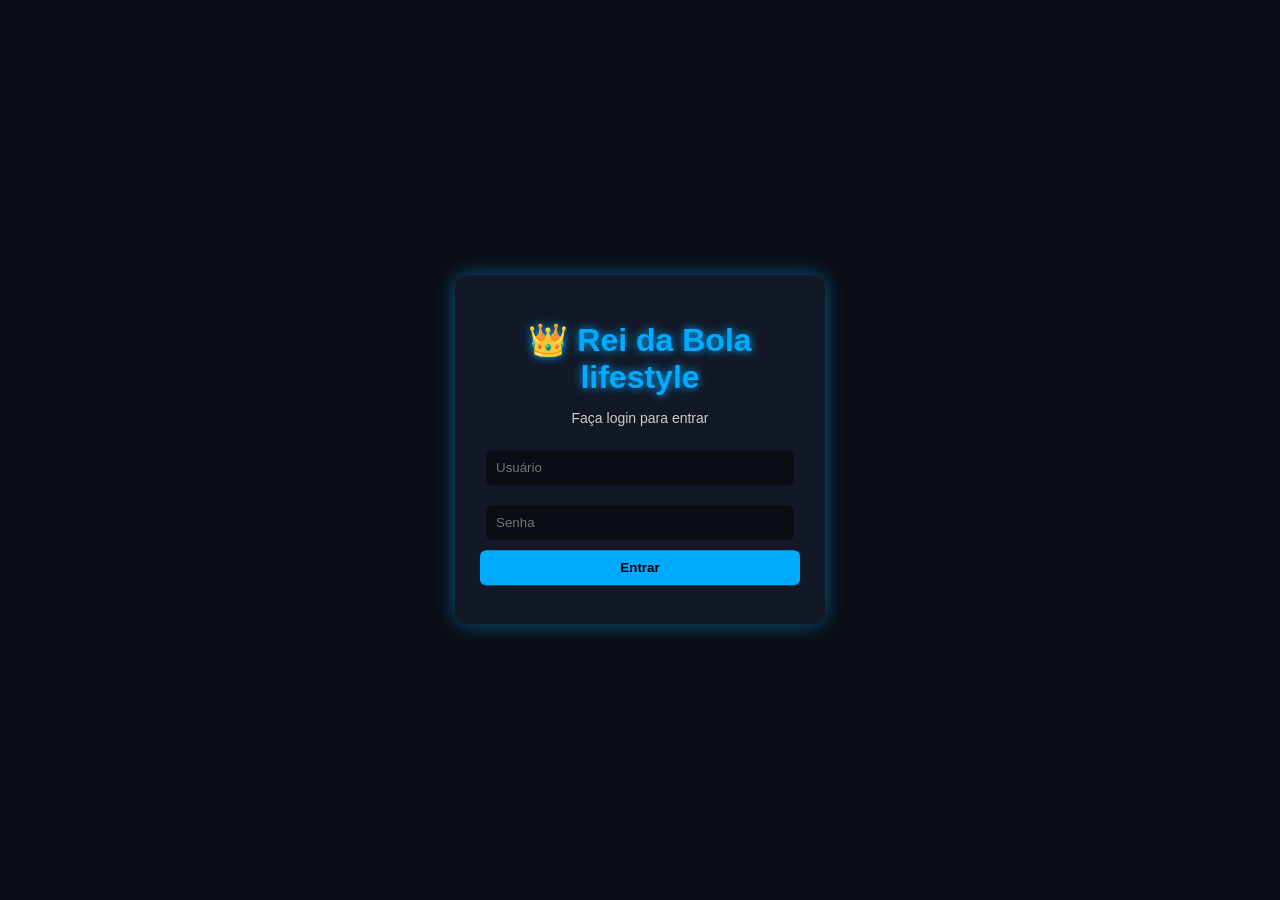
<file: index.html>
<!DOCTYPE html>
<html lang="pt-br">
<head>
<meta charset="UTF-8">
<title>Login - Rei da Bola</title>
<link rel="stylesheet" href="css/style.css">
</head>
<body>

<div class="login-box">

    <h1>👑 Rei da Bola lifestyle</h1>
    <p>Faça login para entrar</p>

    <input type="text" id="usuario" placeholder="Usuário">
    <input type="password" id="senha" placeholder="Senha">

    <button onclick="logar()">Entrar</button>

    <p id="erro"></p>

</div>

<script>
function logar(){
    let usuario = document.getElementById("usuario").value;
    let senha = document.getElementById("senha").value;

    if(senha === "123"){
        localStorage.setItem("usuario", usuario);
        window.location.href = "home.html";
    } else {
        document.getElementById("erro").innerText = "Senha incorreta ❌";
    }
}
</script>

</body>
</html>
</file>
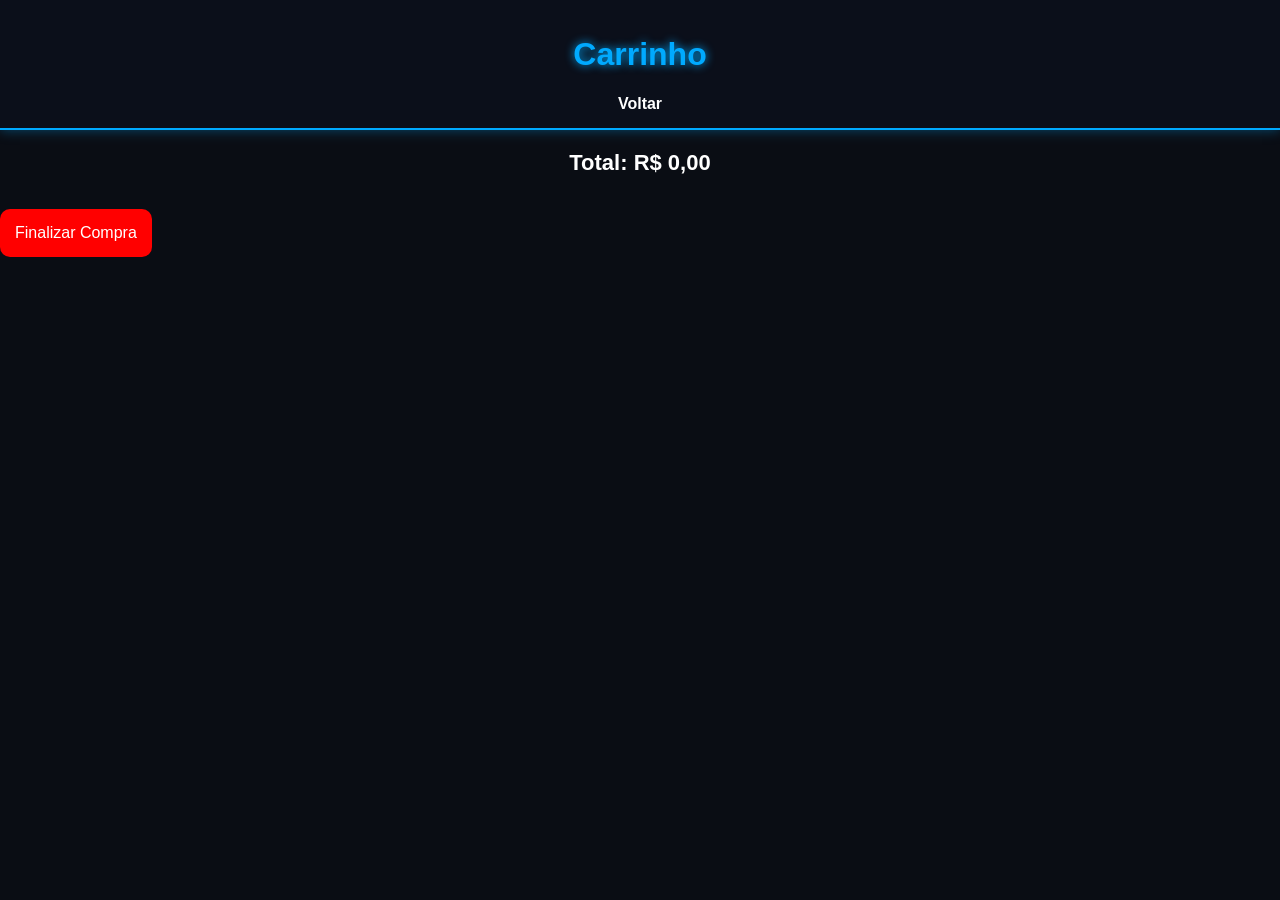
<file: carrinho.html>
<!DOCTYPE html>
<html lang="pt-br">
<head>
<meta charset="UTF-8">
<title>Carrinho - Rei da Bola</title>
<link rel="stylesheet" href="css/style.css">
</head>

<body>

<header>
    <h1>Carrinho</h1>
    <a href="index.html">Voltar</a>
</header>

<ul id="lista"></ul>

<h2 id="total"></h2>

<button class="finalizar-btn" onclick="finalizarCompra()">
    Finalizar Compra
</button>

<script>

let carrinho =
    JSON.parse(localStorage.getItem("carrinho")) || [];


/* ========================================
   MOSTRAR CARRINHO
   ======================================== */

function render(){

    let lista =
        document.getElementById("lista");

    lista.innerHTML = "";

    let total = 0;


    carrinho.forEach((item, i) => {

        /* Evita erro com itens antigos */

        if(!item.qtd)
            item.qtd = 1;

        if(!item.tamanho)
            item.tamanho = "";


        let li =
            document.createElement("li");


        li.innerHTML = `

            <img
                src="${item.imagem}"
                width="90"
            >

            <br>

            <strong>
                ${item.nome}
            </strong>


            <div>

                <button
                    onclick="menos(${i})"
                >
                    -
                </button>

                ${item.qtd}

                <button
                    onclick="mais(${i})"
                >
                    +
                </button>

            </div>


            <!-- TAMANHO -->

            <select
                onchange="mudarTamanho(${i}, this.value)"
            >

                <option value="">
                    Tamanho
                </option>

                <option
                    ${item.tamanho=="P"?"selected":""}
                >
                    P
                </option>

                <option
                    ${item.tamanho=="M"?"selected":""}
                >
                    M
                </option>

                <option
                    ${item.tamanho=="G"?"selected":""}
                >
                    G
                </option>

                <option
                    ${item.tamanho=="GG"?"selected":""}
                >
                    GG
                </option>


                <option
                    ${item.tamanho=="34"?"selected":""}
                >
                    34
                </option>

                <option
                    ${item.tamanho=="35"?"selected":""}
                >
                    35
                </option>

                <option
                    ${item.tamanho=="36"?"selected":""}
                >
                    36
                </option>

                <option
                    ${item.tamanho=="37"?"selected":""}
                >
                    37
                </option>

                <option
                    ${item.tamanho=="38"?"selected":""}
                >
                    38
                </option>

                <option
                    ${item.tamanho=="39"?"selected":""}
                >
                    39
                </option>

                <option
                    ${item.tamanho=="40"?"selected":""}
                >
                    40
                </option>

                <option
                    ${item.tamanho=="41"?"selected":""}
                >
                    41
                </option>

                <option
                    ${item.tamanho=="42"?"selected":""}
                >
                    42
                </option>

                <option
                    ${item.tamanho=="43"?"selected":""}
                >
                    43
                </option>

                <option
                    ${item.tamanho=="44"?"selected":""}
                >
                    44
                </option>

                <option
                    ${item.tamanho=="45"?"selected":""}
                >
                    45
                </option>

            </select>


            <br>


            R$
            ${(item.preco * item.qtd)
                .toFixed(2)
                .replace(".", ",")
            }


            <button
                onclick="remover(${i})"
            >
                ❌
            </button>

        `;


        lista.appendChild(li);


        total +=
            item.preco * item.qtd;

    });


    document
        .getElementById("total")
        .innerText =
            "Total: R$ " +
            total
                .toFixed(2)
                .replace(".", ",");

}


/* ========================================
   ALTERAR TAMANHO
   ======================================== */

function mudarTamanho(i, valor){

    carrinho[i].tamanho =
        valor;

    salvar();

}


/* ========================================
   AUMENTAR QUANTIDADE
   ======================================== */

function mais(i){

    carrinho[i].qtd++;

    salvar();

}


/* ========================================
   DIMINUIR QUANTIDADE
   ======================================== */

function menos(i){

    if(carrinho[i].qtd > 1){

        carrinho[i].qtd--;

    } else {

        carrinho.splice(i,1);

    }

    salvar();

}


/* ========================================
   REMOVER PRODUTO
   ======================================== */

function remover(i){

    carrinho.splice(i,1);

    salvar();

}


/* ========================================
   SALVAR CARRINHO
   ======================================== */

function salvar(){

    localStorage.setItem(
        "carrinho",
        JSON.stringify(carrinho)
    );

    render();

}


/* ========================================
   FINALIZAR COMPRA
   ======================================== */

function finalizarCompra(){

    let carrinhoAtual =
        JSON.parse(
            localStorage.getItem("carrinho")
        ) || [];


    if(carrinhoAtual.length === 0){

        alert(
            "Seu carrinho está vazio!"
        );

        return;

    }


    window.location.href =
        "checkout.html";

}


render();

</script>

</body>
</html>
</file>
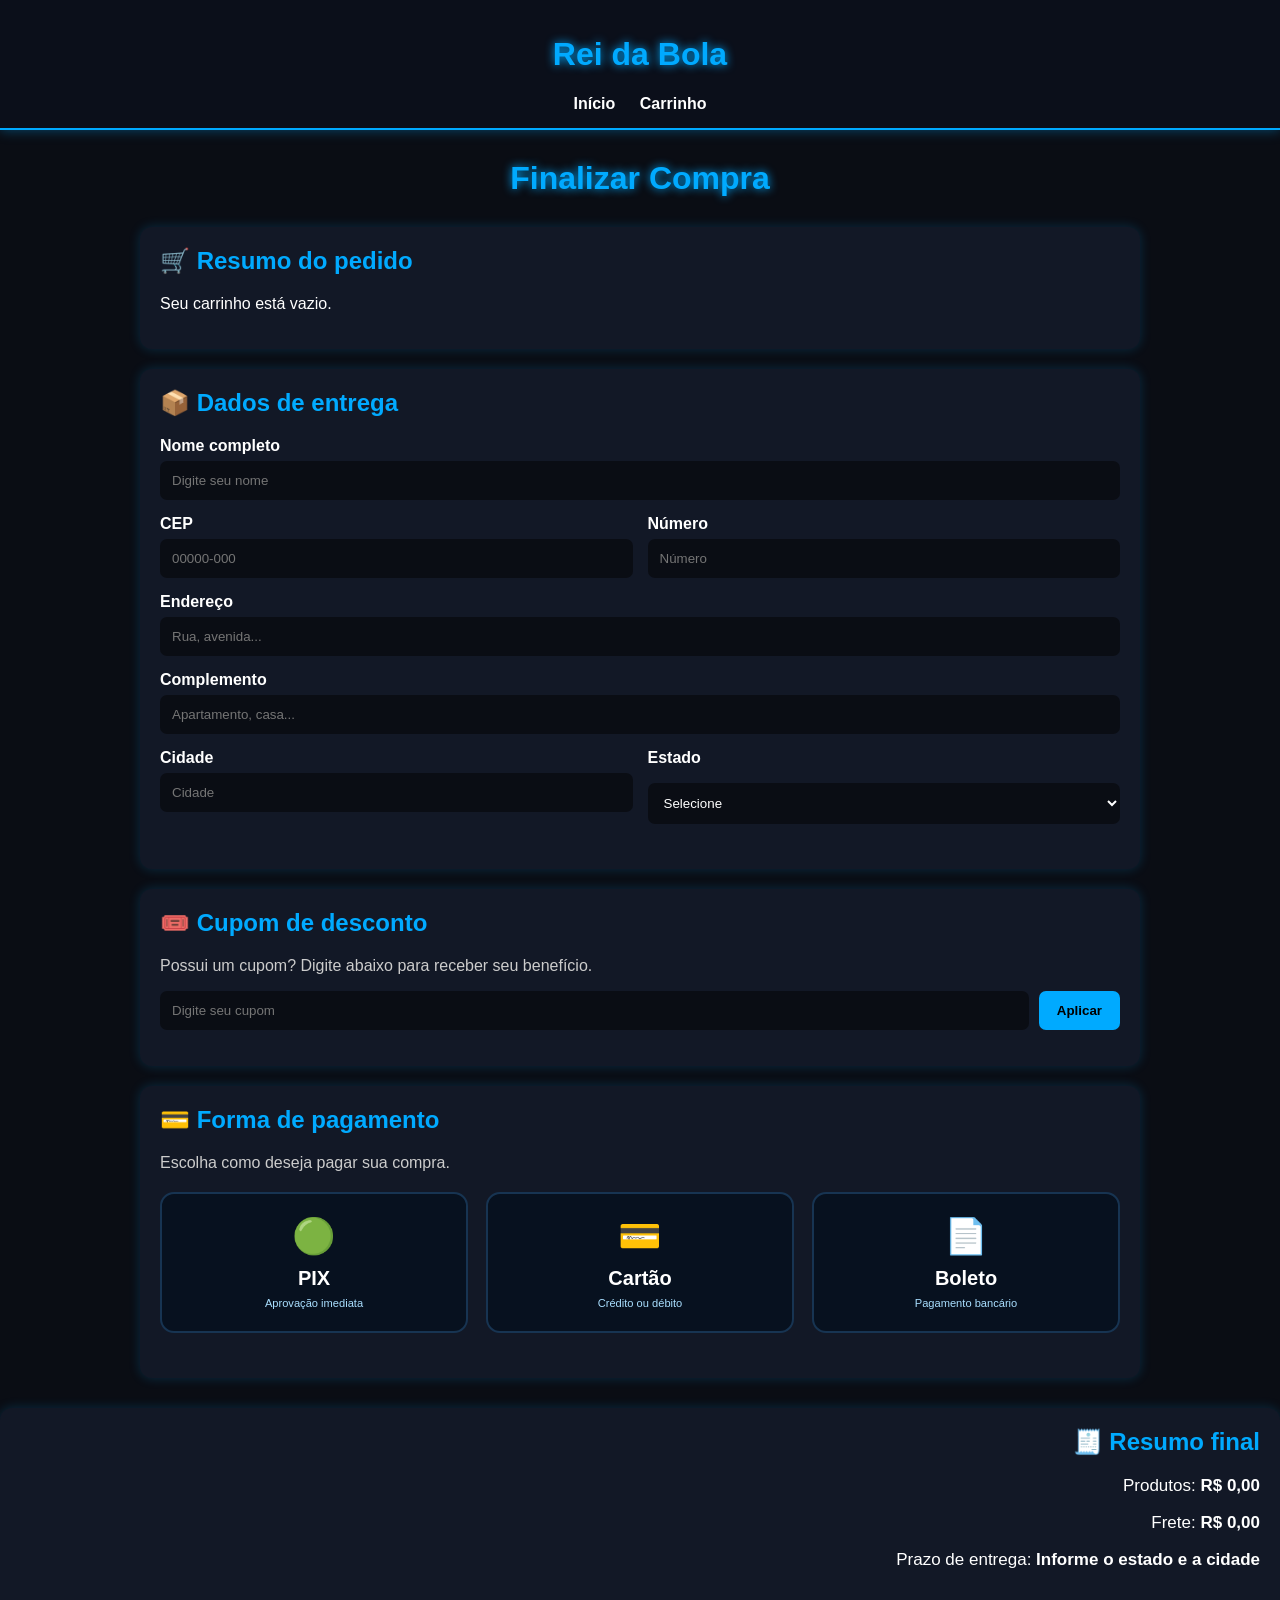
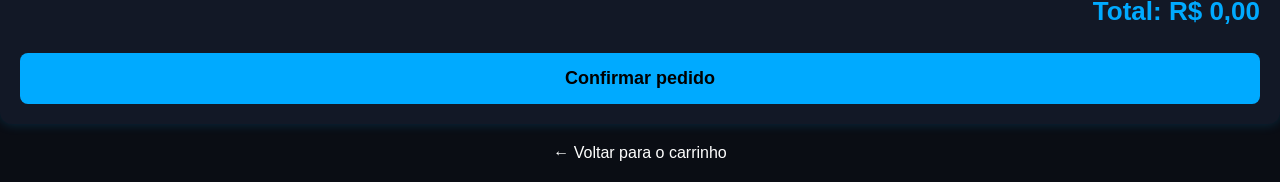
<file: checkout.html>
<!DOCTYPE html>
<html lang="pt-br">

<head>

    <meta charset="UTF-8">

    <meta name="viewport" content="width=device-width, initial-scale=1.0">

    <title>Finalizar Compra - Rei da Bola</title>

    <link rel="stylesheet" href="css/style.css">

    <style>

        .checkout-container {
            width: 90%;
            max-width: 1000px;
            margin: 30px auto;
        }

        .checkout-titulo {
            text-align: center;
            color: #00aaff;
            text-shadow: 0 0 10px #00aaff;
            margin-bottom: 30px;
        }

        .checkout-box {
            background: #121826;
            padding: 20px;
            margin-bottom: 20px;
            border-radius: 12px;
            box-shadow: 0 0 12px rgba(0,170,255,0.2);
        }

        .checkout-box h2 {
            color: #00aaff;
            margin-top: 0;
            margin-bottom: 20px;
        }

        .produto-checkout {
            display: flex;
            align-items: center;
            gap: 15px;
            padding: 15px 0;
            border-bottom: 1px solid #263044;
        }

        .produto-checkout img {
            width: 100px;
            height: 100px;
            object-fit: cover;
            border-radius: 10px;
        }

        .produto-info {
            flex: 1;
        }

        .produto-info h3 {
            margin: 0 0 8px;
        }

        .produto-info p {
            margin: 5px 0;
            color: #ccc;
        }

        .campo {
            margin-bottom: 15px;
        }

        .campo label {
            display: block;
            margin-bottom: 6px;
            font-weight: bold;
        }

        .campo input,
        .campo select {
            width: 100%;
            padding: 12px;
            box-sizing: border-box;
            border: none;
            border-radius: 7px;
            background: #0a0d14;
            color: white;
            outline: none;
        }

        .linha {
            display: flex;
            gap: 15px;
        }

        .linha .campo {
            flex: 1;
        }

        .resumo {
            text-align: right;
        }

        .resumo p {
            font-size: 17px;
        }

        .total-final {
            color: #00aaff;
            font-size: 26px !important;
            font-weight: bold;
        }

        .finalizar-checkout {
            width: 100%;
            padding: 15px;
            background: #00aaff;
            color: black;
            border: none;
            border-radius: 8px;
            font-size: 18px;
            font-weight: bold;
            cursor: pointer;
        }

        .finalizar-checkout:hover {
            box-shadow: 0 0 15px #00aaff;
        }

        .voltar-carrinho {
            display: block;
            text-align: center;
            color: white;
            text-decoration: none;
            margin: 20px 0;
        }

        .voltar-carrinho:hover {
            color: #00aaff;
        }

        #pedido-confirmado {
            display: none;
            text-align: center;
            background: #121826;
            padding: 40px 20px;
            border-radius: 12px;
            box-shadow: 0 0 20px rgba(0,170,255,0.3);
        }

        #pedido-confirmado h2 {
            color: #00aaff;
            font-size: 30px;
        }

        #pedido-confirmado p {
            color: #ddd;
            font-size: 17px;
        }

        @media (max-width: 600px) {

            .linha {
                flex-direction: column;
                gap: 0;
            }

            .produto-checkout img {
                width: 75px;
                height: 75px;
            }

        }

  /* ========================================
   PAGAMENTO
   ======================================== */

.pagamento-subtitulo {
    color: #ccc;
    margin-bottom: 20px;
}


.opcoes-pagamento {
    display: flex;
    gap: 15px;
    flex-wrap: wrap;
}


.opcao-pagamento {
    flex: 1;
    min-width: 180px;
    padding: 20px;
    background: #0a0d14;
    color: white;
    border: 2px solid #263044;
    border-radius: 12px;
    cursor: pointer;
    transition: 0.3s;
}


.opcao-pagamento:hover {
    border-color: #00aaff;
    box-shadow: 0 0 15px rgba(0,170,255,0.3);
    transform: translateY(-3px);
}


.opcao-pagamento.selecionado {
    border-color: #00aaff;
    box-shadow: 0 0 18px rgba(0,170,255,0.5);
}


.icone-pagamento {
    display: block;
    font-size: 32px;
    margin-bottom: 10px;
}


.opcao-pagamento strong {
    display: block;
    font-size: 18px;
    margin-bottom: 8px;
}


.opcao-pagamento small {
    display: block;
    color: #aaa;
}


/* ========================================
   CONTEÚDO DO PAGAMENTO
   ======================================== */

.conteudo-pagamento {
    margin-top: 25px;
}


/* ========================================
   CARTÃO VISUAL
   ======================================== */

.cartao-visual {
    max-width: 420px;
    height: 230px;
    margin: 0 auto 25px;
    padding: 25px;
    box-sizing: border-box;
    border-radius: 18px;

    background: linear-gradient(
        135deg,
        #111827,
        #063b5c
    );

    border: 1px solid #00aaff;

    box-shadow:
        0 0 20px rgba(0,170,255,0.35);

    position: relative;
}


.cartao-logo {
    text-align: right;
    color: #00aaff;
    font-size: 20px;
    font-weight: bold;
}


.cartao-chip {
    font-size: 32px;
    margin-top: 25px;
}


.cartao-numero {
    margin-top: 18px;
    font-size: 21px;
    letter-spacing: 3px;
}


.cartao-info {
    display: flex;
    justify-content: space-between;
    margin-top: 18px;
    font-size: 13px;
    color: #ddd;
}


/* ========================================
   CAMPOS DO CARTÃO
   ======================================== */

.form-cartao {
    display: grid;
    grid-template-columns: 1fr 1fr;
    gap: 15px;
}


.form-cartao .campo-completo {
    grid-column: 1 / -1;
}


.form-cartao input {
    width: 100%;
    padding: 12px;
    box-sizing: border-box;

    border: none;
    border-radius: 7px;

    background: #0a0d14;
    color: white;

    outline: none;
}


.form-cartao label {
    display: block;
    margin-bottom: 6px;
    font-weight: bold;
}


/* ========================================
   PIX
   ======================================== */

.pix-box {
    text-align: center;
    padding: 25px;
    background: #0a0d14;
    border-radius: 12px;
    border: 1px solid #263044;
}


.qr-code-simulacao {
    width: 170px;
    height: 170px;
    margin: 20px auto;

    background:
        repeating-linear-gradient(
            45deg,
            white 0,
            white 5px,
            black 5px,
            black 10px
        );

    border: 10px solid white;
}


/* ========================================
   BOLETO
   ======================================== */

.boleto-box {
    background: #0a0d14;
    padding: 25px;
    border-radius: 12px;
    border: 1px solid #263044;
}


.boleto-documento {
    background: white;
    color: black;
    padding: 20px;
    border-radius: 5px;
}


.boleto-linha {
    height: 8px;
    margin: 8px 0;
    background: repeating-linear-gradient(
        90deg,
        black 0,
        black 3px,
        white 3px,
        white 6px
    );
}


@media (max-width: 600px) {

    .opcoes-pagamento {
        flex-direction: column;
    }

    .form-cartao {
        grid-template-columns: 1fr;
    }

    .form-cartao .campo-completo {
        grid-column: auto;
    }

    .cartao-visual {
        height: 210px;
    }

}

   /* ============================= */
/* PAGAMENTO */
/* ============================= */

.subtitulo-pagamento {
    color: #b8dfff;
    margin-top: -10px;
    margin-bottom: 25px;
}

.opcoes-pagamento {
    display: grid;
    grid-template-columns: repeat(3, 1fr);
    gap: 18px;
    margin-bottom: 20px;
}

.opcao-pagamento {
    background: #07111f;
    border: 2px solid #173452;
    border-radius: 14px;
    padding: 22px 15px;
    color: white;
    cursor: pointer;
    transition: 0.3s;
    min-height: 130px;
}

.opcao-pagamento:hover {
    border-color: #00aaff;
    box-shadow: 0 0 18px rgba(0, 170, 255, 0.4);
    transform: translateY(-3px);
}

.opcao-pagamento.ativo {
    border-color: #00aaff;
    box-shadow: 0 0 25px rgba(0, 170, 255, 0.7);
    background: #082849;
}

.icone-pagamento {
    display: block;
    font-size: 35px;
    margin-bottom: 10px;
}

.opcao-pagamento strong {
    display: block;
    font-size: 20px;
    margin-bottom: 7px;
}

.opcao-pagamento small {
    color: #a9dfff;
}

.pagamento-select {
    display: none;
}


/* ============================= */
/* ÁREA DE DETALHES */
/* ============================= */

#pagamento-detalhes {
    margin-top: 25px;
}


/* ============================= */
/* CARTÃO */
/* ============================= */

.pagamento-cartao {
    background: #061321;
    border: 1px solid #00aaff;
    border-radius: 18px;
    padding: 25px;
    box-shadow: 0 0 25px rgba(0, 170, 255, 0.18);
}

.cartao-visual {
    width: min(100%, 520px);
    height: 280px;
    margin: 0 auto 30px;
    padding: 28px;
    box-sizing: border-box;
    border-radius: 22px;

    background: linear-gradient(
        135deg,
        #062442,
        #0a5680,
        #06182c
    );

    border: 1px solid #00aaff;

    box-shadow:
        0 0 25px rgba(0, 170, 255, 0.35),
        inset 0 0 25px rgba(0, 170, 255, 0.08);

    color: white;
    position: relative;
    overflow: hidden;
}

.cartao-logo {
    text-align: right;
    font-size: 24px;
    font-weight: bold;
    color: #00aaff;
}

.cartao-chip {
    font-size: 34px;
    margin-top: 35px;
}

.cartao-numero {
    font-size: 25px;
    letter-spacing: 4px;
    margin-top: 20px;
}

.cartao-informacoes {
    display: flex;
    justify-content: space-between;
    align-items: end;
    margin-top: 28px;
}

.cartao-nome {
    font-size: 17px;
    text-transform: uppercase;
}

.cartao-validade {
    font-size: 17px;
}

.aviso-simulacao {
    text-align: center;
    background: rgba(0, 170, 255, 0.08);
    border: 1px solid #175b80;
    color: #9fdcff;
    padding: 12px;
    border-radius: 10px;
    margin-bottom: 20px;
}


/* ============================= */
/* CAMPOS DO CARTÃO */
/* ============================= */

.campos-cartao {
    display: grid;
    gap: 15px;
}

.campo-pagamento {
    display: flex;
    flex-direction: column;
    gap: 7px;
}

.campo-pagamento label {
    font-weight: bold;
}

.campo-pagamento input {
    width: 100%;
    box-sizing: border-box;
    padding: 13px;
    border-radius: 9px;
    border: 1px solid #1d4c70;
    background: #050d18;
    color: white;
    font-size: 16px;
    outline: none;
}

.campo-pagamento input:focus {
    border-color: #00aaff;
    box-shadow: 0 0 10px rgba(0, 170, 255, 0.25);
}

.linha-cartao {
    display: grid;
    grid-template-columns: 1fr 1fr;
    gap: 15px;
}


/* ============================= */
/* PIX */
/* ============================= */

.pagamento-pix {
    background: #061321;
    border: 1px solid #00aaff;
    border-radius: 18px;
    padding: 25px;
    text-align: center;
}

.pix-titulo {
    color: #00c8ff;
    font-size: 25px;
}

.pix-qr {
    width: 210px;
    height: 210px;
    margin: 25px auto;

    background:
        linear-gradient(90deg, #000 10px, transparent 10px) 0 0 / 25px 25px,
        linear-gradient(#000 10px, transparent 10px) 0 0 / 25px 25px,
        white;

    border: 12px solid white;
    box-sizing: border-box;
}

.pix-valor {
    font-size: 23px;
    font-weight: bold;
    color: #00aaff;
    margin: 20px 0;
}

.pix-chave {
    width: 100%;
    box-sizing: border-box;
    padding: 13px;
    background: #050d18;
    color: white;
    border: 1px solid #1d4c70;
    border-radius: 9px;
    margin-bottom: 15px;
}

.botao-copiar {
    background: #006eff;
    color: white;
    border: none;
    padding: 13px 22px;
    border-radius: 8px;
    cursor: pointer;
    font-weight: bold;
}

.botao-copiar:hover {
    background: #008cff;
}


/* ============================= */
/* BOLETO */
/* ============================= */

.pagamento-boleto {
    background: #061321;
    border: 1px solid #00aaff;
    border-radius: 18px;
    padding: 25px;
}

.boleto {
    background: white;
    color: #111;
    border-radius: 10px;
    padding: 25px;
    max-width: 700px;
    margin: auto;
}

.boleto-topo {
    display: flex;
    justify-content: space-between;
    border-bottom: 2px solid #222;
    padding-bottom: 15px;
    margin-bottom: 20px;
}

.boleto-logo {
    font-size: 22px;
    font-weight: bold;
}

.boleto-simulacao {
    font-size: 12px;
    color: #555;
}

.boleto-dados {
    display: grid;
    grid-template-columns: 1fr 1fr;
    gap: 15px;
    margin-bottom: 20px;
}

.boleto-dados div {
    border: 1px solid #ccc;
    padding: 12px;
}

.boleto-label {
    display: block;
    font-size: 12px;
    color: #666;
    margin-bottom: 5px;
}

.boleto-valor {
    font-size: 20px;
    font-weight: bold;
}

.codigo-barras {
    height: 75px;
    margin: 20px 0;

    background:
        repeating-linear-gradient(
            90deg,
            #111 0px,
            #111 2px,
            white 2px,
            white 5px,
            #111 5px,
            #111 7px,
            white 7px,
            white 10px
        );

    border: 1px solid #222;
}

.linha-digitavel {
    text-align: center;
    font-family: monospace;
    font-size: 13px;
    word-break: break-all;
}

.boleto-aviso {
    background: #e8f4ff;
    border: 1px solid #9bd5ff;
    padding: 15px;
    margin-top: 20px;
    border-radius: 8px;
    text-align: center;
}


/* ============================= */
/* COMPROVANTE FINAL */
/* ============================= */

.comprovante-pagamento {
    background: #071525;
    border: 2px solid #00aaff;
    border-radius: 18px;
    padding: 30px;
    margin: 25px auto;
    max-width: 750px;
    box-shadow: 0 0 30px rgba(0, 170, 255, 0.25);
}

.comprovante-pagamento h2 {
    color: #00aaff;
    text-align: center;
}

.comprovante-linha {
    display: flex;
    justify-content: space-between;
    border-bottom: 1px solid #21405b;
    padding: 13px 0;
}

.comprovante-destaque {
    font-size: 22px;
    color: #00c8ff;
    font-weight: bold;
}

@media (max-width: 800px) {

    .opcoes-pagamento {
        grid-template-columns: 1fr;
    }

    .cartao-visual {
        height: 240px;
    }

    .cartao-numero {
        font-size: 18px;
        letter-spacing: 2px;
    }

    .linha-cartao {
        grid-template-columns: 1fr;
    }

    .boleto-dados {
        grid-template-columns: 1fr;
    }
}
        
    </style>

</head>

<body>

<header>

    <h1>Rei da Bola</h1>

    <a href="index.html">Início</a>

    <a href="carrinho.html">Carrinho</a>

</header>


<div class="checkout-container">

    <h1 class="checkout-titulo">
        Finalizar Compra
    </h1>


    <!-- RESUMO DO PEDIDO -->

    <div class="checkout-box">

        <h2>🛒 Resumo do pedido</h2>

        <div id="produtos-checkout"></div>

    </div>


    <!-- DADOS DE ENTREGA -->

    <div class="checkout-box">

        <h2>📦 Dados de entrega</h2>


        <div class="campo">

            <label>Nome completo</label>

            <input
                type="text"
                id="nome"
                placeholder="Digite seu nome"
            >

        </div>


        <div class="linha">

            <div class="campo">

                <label>CEP</label>

                <input
                    type="text"
                    id="cep"
                    placeholder="00000-000"
                >

            </div>


            <div class="campo">

                <label>Número</label>

                <input
                    type="text"
                    id="numero"
                    placeholder="Número"
                >

            </div>

        </div>


        <div class="campo">

            <label>Endereço</label>

            <input
                type="text"
                id="endereco"
                placeholder="Rua, avenida..."
            >

        </div>


        <div class="campo">

            <label>Complemento</label>

            <input
                type="text"
                id="complemento"
                placeholder="Apartamento, casa..."
            >

        </div>


        <div class="linha">

            <div class="campo">

                <label>Cidade</label>

               <input
    type="text"
    id="cidade"
    placeholder="Cidade"
    oninput="calcularFrete()"
>
            </div>


            <div class="campo">

                <label>Estado</label>

               <select id="estado" onchange="calcularFrete()">

                    <option value="">
                        Selecione
                    </option>

                    <option>SP</option>
                    <option>RJ</option>
                    <option>MG</option>
                    <option>PR</option>
                    <option>SC</option>
                    <option>RS</option>
                    <option>BA</option>
                    <option>PE</option>
                    <option>CE</option>
                    <option>GO</option>
                    <option>ES</option>
                    <option>DF</option>
                    <option>PA</option>
                    <option>AM</option>
                    <option>MA</option>
                    <option>PB</option>
                    <option>RN</option>
                    <option>AL</option>
                    <option>SE</option>
                    <option>PI</option>
                    <option>MT</option>
                    <option>MS</option>
                    <option>RO</option>
                    <option>AC</option>
                    <option>AP</option>
                    <option>RR</option>
                    <option>TO</option>

                </select>

            </div>

        </div>

    </div>

    <!-- CUPOM DE DESCONTO -->

<div class="checkout-box">

    <h2>🎟️ Cupom de desconto</h2>

    <p style="color: #ccc;">
        Possui um cupom? Digite abaixo para receber seu benefício.
    </p>

    <div style="
        display: flex;
        gap: 10px;
        margin-top: 15px;
    ">

        <input
            type="text"
            id="cupom"
            placeholder="Digite seu cupom"
            style="
                flex: 1;
                padding: 12px;
                box-sizing: border-box;
                border: none;
                border-radius: 7px;
                background: #0a0d14;
                color: white;
                outline: none;
            "
        >

        <button
            type="button"
            onclick="aplicarCupom()"
            style="
                padding: 12px 18px;
                background: #00aaff;
                color: black;
                border: none;
                border-radius: 7px;
                font-weight: bold;
                cursor: pointer;
            "
        >
            Aplicar
        </button>

    </div>

    <p
        id="mensagem-cupom"
        style="
            margin-top: 12px;
            font-weight: bold;
        "
    ></p>

</div>

    <!-- PAGAMENTO -->

  <!-- PAGAMENTO -->

<div class="checkout-box pagamento-area">

    <h2>💳 Forma de pagamento</h2>

    <p class="pagamento-subtitulo">
        Escolha como deseja pagar sua compra.
    </p>

    <div class="opcoes-pagamento">

        <button
            type="button"
            class="opcao-pagamento"
            onclick="selecionarPagamento('PIX')"
        >
            <span class="icone-pagamento">🟢</span>

            <strong>PIX</strong>

            <small>
                Aprovação imediata
            </small>
        </button>


        <button
            type="button"
            class="opcao-pagamento"
            onclick="selecionarPagamento('Cartão')"
        >
            <span class="icone-pagamento">💳</span>

            <strong>Cartão</strong>

            <small>
                Crédito ou débito
            </small>
        </button>


        <button
            type="button"
            class="opcao-pagamento"
            onclick="selecionarPagamento('Boleto')"
        >
            <span class="icone-pagamento">📄</span>

            <strong>Boleto</strong>

            <small>
                Pagamento bancário
            </small>
        </button>

    </div>
    
<select id="pagamento" class="pagamento-select">

        <option value="">
            Selecione uma forma de pagamento
        </option>

        <option value="PIX">
            PIX
        </option>

        <option value="Cartão">
            Cartão
        </option>

        <option value="Boleto">
            Boleto
        </option>

    </select>


    <div id="pagamento-detalhes"></div>

</div>

   
    <!-- CONTEÚDO DO PAGAMENTO -->

    <div
        id="conteudo-pagamento"
        class="conteudo-pagamento"
    ></div>

</div>
    
    <!-- RESUMO FINAL -->

    <div class="checkout-box resumo">

        <h2>🧾 Resumo final</h2>

        <p>
            Produtos:
            <strong id="subtotal">
                R$ 0,00
            </strong>
        </p>

        <p>
            Frete:
            <strong id="frete">
                R$ 0,00
            </strong>
        </p>
        
        <p>
    Prazo de entrega:
    <strong id="prazo-entrega">
        Informe o estado e a cidade
    </strong>
</p>

        <p class="total-final">
            Total:
            <span id="total-final">
                R$ 0,00
            </span>
        </p>


        <button
            class="finalizar-checkout"
            onclick="finalizarPedido()"
        >
            Confirmar pedido
        </button>

    </div>


    <a
        class="voltar-carrinho"
        href="carrinho.html"
    >
        ← Voltar para o carrinho
    </a>


    <!-- PEDIDO CONFIRMADO -->

    <div id="pedido-confirmado">

        <h2>
            🎉 Pedido realizado!
        </h2>

        <p>
            Sua compra foi realizada com sucesso.
        </p>

        <p>
            Este pedido é uma
            <strong>simulação</strong>
            para o projeto Rei da Bola.
        </p>

        <p>
            Obrigado por comprar conosco! ⚽👑
        </p>


        <a
            class="voltar-carrinho"
            href="index.html"
        >
            Voltar para a loja
        </a>

    </div>

</div>


<script>

let carrinho =
    JSON.parse(localStorage.getItem("carrinho")) || [];


let produtosDiv =
    document.getElementById("produtos-checkout");


let subtotal = 0;


/* MOSTRAR PRODUTOS */

if (carrinho.length === 0) {

    produtosDiv.innerHTML = `
        <p>Seu carrinho está vazio.</p>
    `;

} else {

    carrinho.forEach(function(item) {

        let quantidade = item.qtd || 1;

        let preco =
            Number(item.preco) || 0;

        let valor =
            preco * quantidade;

        subtotal += valor;

        produtosDiv.innerHTML += `

            <div class="produto-checkout">

                ${
                    item.imagem
                    ?
                    `<img
                        src="${item.imagem}"
                        alt="${item.nome}"
                    >`
                    :
                    ""
                }

                <div class="produto-info">

                    <h3>
                        ${item.nome}
                    </h3>

                    <p>
                        Tamanho:
                        ${item.tamanho || "Não informado"}
                    </p>

                    <p>
                        Quantidade:
                        ${quantidade}
                    </p>

                    <p>
                        Valor:
                        R$ ${valor
                            .toFixed(2)
                            .replace(".", ",")}
                    </p>

                </div>

            </div>

        `;

    });

}


/* ========================================
   FRETE POR REGIÃO - REI DA BOLA
   ======================================== */

let frete = 0;

let prazoEntrega = "";

function calcularFrete() {

    let estado =
        document.getElementById("estado").value;

    let cidade =
        document.getElementById("cidade").value
            .trim()
            .toUpperCase();


    /* SÃO PAULO */

    if (estado === "SP") {

        /* CAPITAL */

        if (cidade === "SÃO PAULO" || cidade === "SAO PAULO") {

            frete = 9.90;
            prazoEntrega = "1 a 3 dias úteis";

        }

        /* OUTRAS CIDADES DE SP */

        else {

            frete = 12.90;
            prazoEntrega = "2 a 4 dias úteis";

        }

    }


    /* SUDESTE */

    else if (
        estado === "RJ" ||
        estado === "MG" ||
        estado === "ES"
    ) {

        frete = 18.90;
        prazoEntrega = "3 a 6 dias úteis";

    }


    /* SUL */

    else if (
        estado === "PR" ||
        estado === "SC"
    ) {

        frete = 22.90;
        prazoEntrega = "4 a 7 dias úteis";

    }

    else if (estado === "RS") {

        frete = 27.90;
        prazoEntrega = "5 a 8 dias úteis";

    }


    /* CENTRO-OESTE */

    else if (
        estado === "DF" ||
        estado === "GO" ||
        estado === "MS" ||
        estado === "MT"
    ) {

        frete = 29.90;
        prazoEntrega = "5 a 9 dias úteis";

    }


    /* NORDESTE */

    else if (
        estado === "BA" ||
        estado === "SE" ||
        estado === "AL" ||
        estado === "PE" ||
        estado === "PB" ||
        estado === "RN" ||
        estado === "CE" ||
        estado === "PI" ||
        estado === "MA"
    ) {

        frete = 34.90;
        prazoEntrega = "7 a 12 dias úteis";

    }


    /* NORTE */

    else if (
        estado === "AC" ||
        estado === "AP" ||
        estado === "AM" ||
        estado === "PA" ||
        estado === "RO" ||
        estado === "RR" ||
        estado === "TO"
    ) {

        frete = 39.90;
        prazoEntrega = "8 a 15 dias úteis";

    }


    /* SEM ESTADO */

    else {

        frete = 0;
        prazoEntrega = "";

    }


    atualizarResumo();

}
    
let total =
    subtotal + frete;


/* MOSTRAR VALORES */

document.getElementById("subtotal").innerText =
    "R$ " +
    subtotal.toFixed(2).replace(".", ",");


document.getElementById("frete").innerText =
    "R$ " +
    frete.toFixed(2).replace(".", ",");


document.getElementById("total-final").innerText =
    "R$ " +
    total.toFixed(2).replace(".", ",");

    /* ========================================
   CUPOM ATUAL
   ======================================== */

let cupomAplicado = "";


/* ========================================
   FINALIZAR PEDIDO
   ======================================== */

function finalizarPedido() {

    let nome = document.getElementById("nome").value.trim();
    let cep = document.getElementById("cep").value.trim();
    let endereco = document.getElementById("endereco").value.trim();
    let numero = document.getElementById("numero").value.trim();
    let cidade = document.getElementById("cidade").value.trim();
    let estado = document.getElementById("estado").value;
    let pagamento = document.getElementById("pagamento").value;


    if (carrinho.length === 0) {

        alert("Seu carrinho está vazio!");
        return;

    }


    if (nome === "") {

        alert("Digite seu nome.");
        return;

    }


    if (cep === "") {

        alert("Digite seu CEP.");
        return;

    }


    if (endereco === "") {

        alert("Digite seu endereço.");
        return;

    }


    if (numero === "") {

        alert("Digite o número.");
        return;

    }


    if (cidade === "") {

        alert("Digite sua cidade.");
        return;

    }


    if (estado === "") {

        alert("Selecione seu estado.");
        return;

    }


    if (pagamento === "") {

        alert("Selecione uma forma de pagamento.");
        return;

    }


    /* ========================================
       CALCULAR DESCONTO
       ======================================== */

    let descontoFinal = 0;

    let freteFinal = frete;


    /* FRETE GRÁTIS */

    if (
        cupomAplicado === "FRETEGRATIS" ||
        cupomAplicado === "PRIMEIRACOMPRA"
    ) {

        freteFinal = 0;

    }


    /* DESCONTOS */

    if (cupomAplicado === "REIDABOLA5") {

        descontoFinal = subtotal * 0.05;

    }

    else if (cupomAplicado === "REIDABOLA10") {

        descontoFinal = subtotal * 0.10;

    }

    else if (cupomAplicado === "REIDABOLA20") {

        descontoFinal = subtotal * 0.20;

    }

    else if (cupomAplicado === "REIDABOLA50") {

        descontoFinal = subtotal * 0.50;

    }


    /* TOTAL FINAL */

    let totalFinal =
        subtotal + freteFinal - descontoFinal;


    /* ========================================
       CONFIRMAÇÃO
       ======================================== */

    alert(
        "Pedido confirmado com sucesso! 👑\n\n" +
        "Pagamento: " +
        pagamento +
        "\nTotal: R$ " +
        totalFinal.toFixed(2).replace(".", ",")
    );


    localStorage.removeItem("carrinho");


    document
        .querySelector(".checkout-titulo")
        .style.display = "none";


    document
        .querySelectorAll(".checkout-box")
        .forEach(function(box) {

            box.style.display = "none";

        });


    document
        .querySelector(".voltar-carrinho")
        .style.display = "none";


    document
        .getElementById("pedido-confirmado")
        .style.display = "block";

}


/* ========================================
   APLICAR CUPOM
   ======================================== */

function aplicarCupom() {

    let campo =
        document.getElementById("cupom");

    let mensagem =
        document.getElementById("mensagem-cupom");

    let cupom =
        campo.value.trim().toUpperCase();


    if (cupom === "") {

        mensagem.innerText =
            "Digite um cupom.";

        mensagem.style.color =
            "#ff4444";

        return;

    }


    /* FRETE GRÁTIS */

    if (cupom === "FRETEGRATIS") {

        cupomAplicado =
            "FRETEGRATIS";

        mensagem.innerText =
            "✅ Cupom aplicado! Frete grátis.";

        mensagem.style.color =
            "#00ff88";

        atualizarResumo();

        return;

    }


    /* PRIMEIRA COMPRA */

    if (cupom === "PRIMEIRACOMPRA") {

        cupomAplicado =
            "PRIMEIRACOMPRA";

        mensagem.innerText =
            "✅ Cupom aplicado! Frete grátis na primeira compra.";

        mensagem.style.color =
            "#00ff88";

        atualizarResumo();

        return;

    }


    /* 5% */

    if (cupom === "REIDABOLA5") {

        cupomAplicado =
            "REIDABOLA5";

        mensagem.innerText =
            "✅ Cupom aplicado! 5% de desconto.";

        mensagem.style.color =
            "#00ff88";

        atualizarResumo();

        return;

    }


    /* 10% */

    if (cupom === "REIDABOLA10") {

        cupomAplicado =
            "REIDABOLA10";

        mensagem.innerText =
            "✅ Cupom aplicado! 10% de desconto.";

        mensagem.style.color =
            "#00ff88";

        atualizarResumo();

        return;

    }


    /* 20% */

    if (cupom === "REIDABOLA20") {

        cupomAplicado =
            "REIDABOLA20";

        mensagem.innerText =
            "✅ Cupom aplicado! 20% de desconto.";

        mensagem.style.color =
            "#00ff88";

        atualizarResumo();

        return;

    }


    /* 50% */

    if (cupom === "REIDABOLA50") {

        cupomAplicado =
            "REIDABOLA50";

        mensagem.innerText =
            "✅ Cupom aplicado! 50% de desconto.";

        mensagem.style.color =
            "#00ff88";

        atualizarResumo();

        return;

    }


    /* CUPOM INVÁLIDO */

    cupomAplicado = "";

    mensagem.innerText =
        "❌ Cupom inválido.";

    mensagem.style.color =
        "#ff4444";

    atualizarResumo();

}


/* ========================================
   ATUALIZAR RESUMO
   ======================================== */

function atualizarResumo() {

    let desconto = 0;

    let novoFrete = frete;


    /* FRETE GRÁTIS */

    if (
        cupomAplicado === "FRETEGRATIS" ||
        cupomAplicado === "PRIMEIRACOMPRA"
    ) {

        novoFrete = 0;

    }

        let elementoPrazo =
    document.getElementById("prazo-entrega");

if (elementoPrazo) {

    if (prazoEntrega !== "") {

        elementoPrazo.innerText =
            prazoEntrega;

    } else {

        elementoPrazo.innerText =
            "Informe o estado e a cidade";

    }

}

    /* DESCONTO 5% */

    if (cupomAplicado === "REIDABOLA5") {

        desconto =
            subtotal * 0.05;

    }


    /* DESCONTO 10% */

    else if (cupomAplicado === "REIDABOLA10") {

        desconto =
            subtotal * 0.10;

    }


    /* DESCONTO 20% */

    else if (cupomAplicado === "REIDABOLA20") {

        desconto =
            subtotal * 0.20;

    }


    /* DESCONTO 50% */

    else if (cupomAplicado === "REIDABOLA50") {

        desconto =
            subtotal * 0.50;

    }


    /* TOTAL */

    let novoTotal =
        subtotal + novoFrete - desconto;


    /* FRETE */

    document
        .getElementById("frete")
        .innerText =
        "R$ " +
        novoFrete
            .toFixed(2)
            .replace(".", ",");


    /* DESCONTO */

    let elementoDesconto =
        document.getElementById("desconto");


    if (elementoDesconto) {

        elementoDesconto.innerText =
            "R$ " +
            desconto
                .toFixed(2)
                .replace(".", ",");

    }


    /* TOTAL FINAL */

    document
        .getElementById("total-final")
        .innerText =
        "R$ " +
        novoTotal
            .toFixed(2)
            .replace(".", ",");

}

 /* ========================================
   SELECIONAR FORMA DE PAGAMENTO
   ======================================== */

 function selecionarPagamento(tipo) {

    document.getElementById("pagamento").value = tipo;

    let botoes = document.querySelectorAll(".opcao-pagamento");

    botoes.forEach(function(botao) {
        botao.classList.remove("ativo");
    });

    if (tipo === "PIX") {
        botoes[0].classList.add("ativo");
    }

    if (tipo === "Cartão") {
        botoes[1].classList.add("ativo");
    }

    if (tipo === "Boleto") {
        botoes[2].classList.add("ativo");
    }

    mostrarPagamento();
}
 function mostrarPagamento() {

    let pagamento = document.getElementById("pagamento").value;

    let area = document.getElementById("pagamento-detalhes");

    if (!area) {
        return;
    }

    if (pagamento === "Cartão") {

        area.innerHTML = `

            <div class="pagamento-cartao">

                <div class="cartao-visual">

                    <div class="cartao-logo">
                        REI DA BOLA 👑
                    </div>

                    <div class="cartao-chip">
                        💳
                    </div>

                    <div class="cartao-numero"
                         id="cartao-numero-visual">
                        •••• •••• •••• ••••
                    </div>

                    <div class="cartao-informacoes">

                        <div class="cartao-nome"
                             id="cartao-nome-visual">
                            NOME DO CLIENTE
                        </div>

                        <div class="cartao-validade"
                             id="cartao-validade-visual">
                            00/00
                        </div>

                    </div>

                </div>


                <div class="aviso-simulacao">

                    ⚠️ Pagamento somente para
                    simulação do projeto.

                    <br>

                    Não utilize dados reais.

                </div>


                <div class="campos-cartao">

                    <div class="campo-pagamento">

                        <label>
                            Número do cartão
                        </label>

                        <input
                            type="text"
                            id="numero-cartao"
                            maxlength="19"
                            placeholder="0000 0000 0000 0000"
                            oninput="atualizarCartao()">

                    </div>


                    <div class="campo-pagamento">

                        <label>
                            Nome no cartão
                        </label>

                        <input
                            type="text"
                            id="nome-cartao"
                            maxlength="30"
                            placeholder="NOME DO CLIENTE"
                            oninput="atualizarCartao()">

                    </div>


                    <div class="linha-cartao">

                        <div class="campo-pagamento">

                            <label>
                                Validade
                            </label>

                            <input
                                type="text"
                                id="validade-cartao"
                                maxlength="5"
                                placeholder="MM/AA"
                                oninput="atualizarCartao()">

                        </div>


                        <div class="campo-pagamento">

                            <label>
                                CVV
                            </label>

                            <input
                                type="password"
                                id="cvv-cartao"
                                maxlength="3"
                                placeholder="000">

                        </div>

                    </div>

                </div>

            </div>

        `;

        atualizarCartao();

    }


    else if (pagamento === "PIX") {

        area.innerHTML = `

            <div class="pagamento-pix">

                <h2 class="pix-titulo">
                    💠 Pagamento via PIX
                </h2>

                <p>
                    Informe uma chave PIX de teste.
                </p>


                <div class="pix-qr"></div>


                <p class="pix-valor">
                    Valor: R$ ${obterTotalFinal().toFixed(2).replace(".", ",")}
                </p>


                <input
                    type="text"
                    id="chave-pix"
                    class="pix-chave"
                    placeholder="Digite uma chave PIX de teste">


                <button
                    type="button"
                    class="botao-copiar"
                    onclick="copiarChavePix()">

                    📋 Copiar chave PIX

                </button>


                <div class="aviso-simulacao">

                    ⚠️ PIX simulado somente para
                    demonstração do TCC.

                </div>

            </div>

        `;

    }


    else if (pagamento === "Boleto") {

        area.innerHTML = `

            <div class="pagamento-boleto">

                <h2>
                    🧾 Boleto bancário
                </h2>

                <p>
                    Ao finalizar o pedido, o boleto
                    simulado será gerado.
                </p>


                <div class="aviso-simulacao">

                    O boleto abaixo será criado
                    automaticamente ao finalizar.

                </div>

            </div>

        `;

    }


    else {

        area.innerHTML = "";

    }
}
    function atualizarCartao() {

    let numero = document.getElementById("numero-cartao");
    let nome = document.getElementById("nome-cartao");
    let validade = document.getElementById("validade-cartao");

    let numeroVisual =
        document.getElementById("cartao-numero-visual");

    let nomeVisual =
        document.getElementById("cartao-nome-visual");

    let validadeVisual =
        document.getElementById("cartao-validade-visual");


    if (!numero || !nome || !validade) {
        return;
    }


    let numeroFormatado =
        numero.value
        .replace(/\D/g, "")
        .replace(/(\d{4})(?=\d)/g, "$1 ");

    numero.value = numeroFormatado;


    let somenteNumeros =
        numeroFormatado.replace(/\D/g, "");


    if (somenteNumeros.length >= 4) {

        let ultimos =
            somenteNumeros.slice(-4);

        numeroVisual.innerText =
            "•••• •••• •••• " + ultimos;

    } else {

        numeroVisual.innerText =
            "•••• •••• •••• ••••";

    }


    if (nome.value.trim() !== "") {

        nomeVisual.innerText =
            nome.value.toUpperCase();

    } else {

        nomeVisual.innerText =
            "NOME DO CLIENTE";

    }


    if (validade.value.trim() !== "") {

        validadeVisual.innerText =
            validade.value;

    } else {

        validadeVisual.innerText =
            "00/00";

    }
}

 function copiarChavePix() {

    let campo =
        document.getElementById("chave-pix");

    if (!campo || campo.value.trim() === "") {

        alert(
            "Digite primeiro uma chave PIX de teste."
        );

        return;
    }


    navigator.clipboard.writeText(
        campo.value
    );

    alert(
        "Chave PIX copiada!"
    );
}
  function obterTotalFinal() {

    let elemento =
        document.getElementById("total-final");

    if (!elemento) {

        let carrinho =
            JSON.parse(
                localStorage.getItem("carrinho")
            ) || [];

        return carrinho.reduce(function(total, item) {

            return total +
                (Number(item.preco) * Number(item.quantidade || 1));

        }, 0);
    }


    let valor =
        elemento.innerText
        .replace("R$", "")
        .replace(/\./g, "")
        .replace(",", ".")
        .trim();


    return Number(valor) || 0;
}
  function gerarBoleto() {

    let total =
        obterTotalFinal();

    let data =
        new Date();

    data.setDate(
        data.getDate() + 3
    );

    let vencimento =
        data.toLocaleDateString("pt-BR");


    return `

        <div class="comprovante-pagamento">

            <h2>
                🧾 Boleto gerado
            </h2>


            <div class="boleto">

                <div class="boleto-topo">

                    <div class="boleto-logo">
                        👑 REI DA BOLA
                    </div>

                    <div class="boleto-simulacao">
                        BOLETO BANCÁRIO<br>
                        SIMULAÇÃO
                    </div>

                </div>


                <div class="boleto-dados">

                    <div>

                        <span class="boleto-label">
                            Valor do pedido
                        </span>

                        <strong class="boleto-valor">

                            R$
                            ${total.toFixed(2).replace(".", ",")}

                        </strong>

                    </div>


                    <div>

                        <span class="boleto-label">
                            Vencimento
                        </span>

                        <strong>

                            ${vencimento}

                        </strong>

                    </div>

                </div>


                <div class="codigo-barras"></div>


                <div class="linha-digitavel">

                    00190.00009 01234.567890
                    12345.678901 2 98760000025970

                </div>


                <div class="boleto-aviso">

                    ⚠️ Este é um boleto de
                    <strong>SIMULAÇÃO</strong>
                    para o projeto Rei da Bola.

                    <br>

                    Não possui validade para
                    pagamento real.

                </div>

            </div>

        </div>

    `;
}
 function gerarComprovanteCartao() {

    let total =
        obterTotalFinal();

    let numero =
        document.getElementById(
            "numero-cartao"
        );

    let nome =
        document.getElementById(
            "nome-cartao"
        );


    let numeroFinal =
        numero.value
        .replace(/\D/g, "")
        .slice(-4);


    return `

        <div class="comprovante-pagamento">

            <h2>
                💳 Pagamento com cartão
            </h2>


            <div class="comprovante-linha">

                <span>
                    Cliente
                </span>

                <strong>
                    ${nome.value.toUpperCase()}
                </strong>

            </div>


            <div class="comprovante-linha">

                <span>
                    Cartão
                </span>

                <strong>
                    •••• •••• •••• ${numeroFinal}
                </strong>

            </div>


            <div class="comprovante-linha">

                <span>
                    Valor
                </span>

                <strong class="comprovante-destaque">

                    R$
                    ${total.toFixed(2).replace(".", ",")}

                </strong>

            </div>


            <div class="boleto-aviso">

                ⚠️ Pagamento aprovado apenas como
                <strong>SIMULAÇÃO</strong> do TCC.

            </div>

        </div>

    `;
}
  function gerarComprovantePix() {

    let total =
        obterTotalFinal();

    let chave =
        document.getElementById(
            "chave-pix"
        );


    return `

        <div class="comprovante-pagamento">

            <h2>
                💠 Pagamento via PIX
            </h2>


            <div class="pix-qr"></div>


            <div class="comprovante-linha">

                <span>
                    Chave PIX
                </span>

                <strong>
                    ${chave.value}
                </strong>

            </div>


            <div class="comprovante-linha">

                <span>
                    Valor
                </span>

                <strong class="comprovante-destaque">

                    R$
                    ${total.toFixed(2).replace(".", ",")}

                </strong>

            </div>


            <div class="boleto-aviso">

                ⚠️ PIX gerado apenas como
                <strong>SIMULAÇÃO</strong>
                para o TCC.

            </div>

        </div>

    `;
}
    
</script>

</body>

</html>
</file>
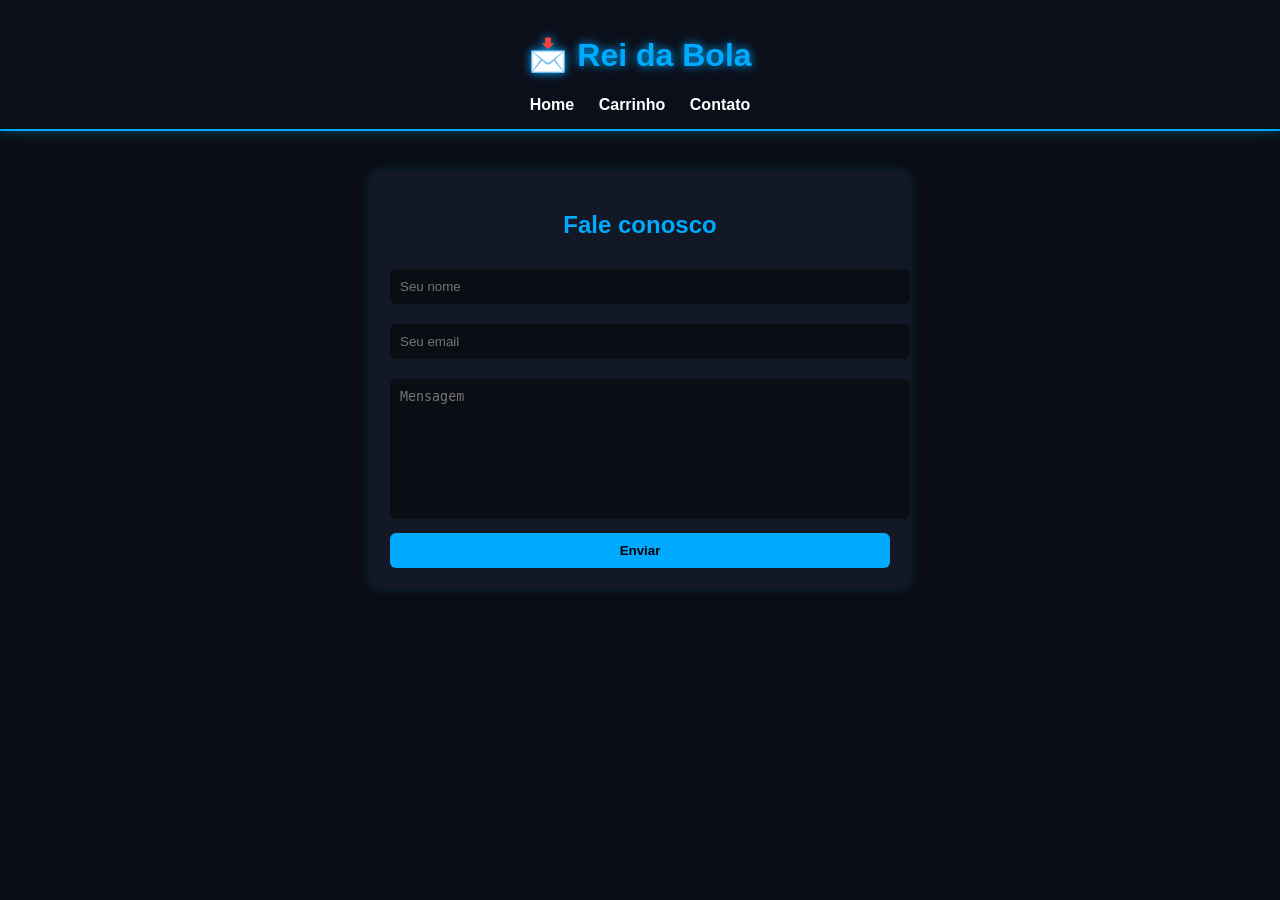
<file: contato.html>
<!DOCTYPE html>
<html lang="pt-br">
<head>
<meta charset="UTF-8">
<title>Contato - Rei da Bola</title>
<link rel="stylesheet" href="css/style.css">
</head>
<body>

<header>
    <h1>📩 Rei da Bola</h1>
    <nav>
        <a href="index.html">Home</a>
        <a href="carrinho.html">Carrinho</a>
        <a href="contato.html">Contato</a>
    </nav>
</header>

<section class="contato">

    <h2>Fale conosco</h2>

    <input type="text" id="nome" placeholder="Seu nome">
    <input type="email" id="email" placeholder="Seu email">
    <textarea id="msg" placeholder="Mensagem"></textarea>

    <button onclick="enviar()">Enviar</button>

</section>

<div id="toast"></div>

<script src="js/script.js"></script>

<script>
function enviar(){
    let nome = document.getElementById("nome").value;

    if(nome === ""){
        alert("Preencha o nome");
        return;
    }

    document.getElementById("nome").value = "";
    document.getElementById("email").value = "";
    document.getElementById("msg").value = "";

    toast("Mensagem enviada com sucesso ✅");
}
</script>

</body>
</html>
</file>
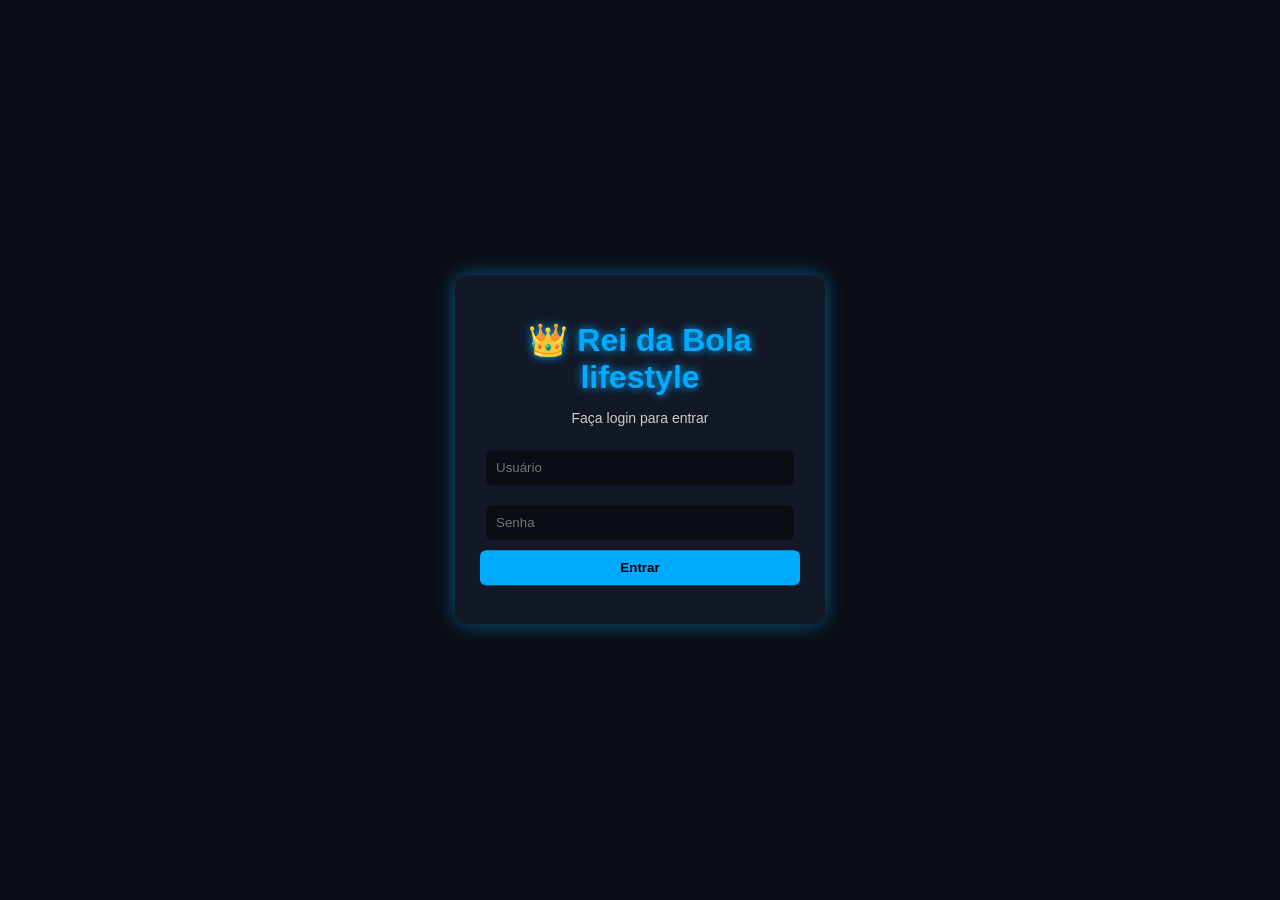
<file: home.html>
<script>

    if(localStorage.getItem("usuario") == null){
    
        window.location.href = "index.html";
    
    }
    
    </script>

    <!DOCTYPE html>
<html lang="pt-br">
<head>
<meta charset="UTF-8">
<title>Rei da Bola</title>
<link rel="stylesheet" href="css/style.css">
</head>
<body>

<header>
    <h1>👑 Rei da Bola lifestyle</h1>
    <h2 id="bemvindo"></h2>
    <nav>
        <a href="index.html">Home</a>
        <a href="carrinho.html">Carrinho</a>
        <a href="contato.html">Contato</a>
    </nav>

<section class="banner">
    <img src="img/banner-principal.png" alt="Banner">
</section>

<!-- 🔍 BUSCA -->
<div style="text-align:center; margin-top:10px;">
    <input type="text" id="busca" placeholder="Buscar produtos...">
</div>

<!-- 📂 CATEGORIAS -->
<div class="categorias">

    <button onclick="filtrar('todos')">Todos</button>
    <button onclick="filtrar('camisa')">Camisas</button>
    <button onclick="filtrar('bola')">Bolas</button>
    <button onclick="filtrar('chuteira')">Chuteiras</button>
    <button onclick="filtrar('luva')">luvas</button>
    <button onclick="filtrar('short')">Shorts</button>
    <button onclick="filtrar('meiao')">Meião</button>
    <button onclick="filtrar('acessorio')">Acessórios</button>
   <button onclick="filtrar('dryfit')">Dry Fit</button>
   <button onclick="filtrar('tenis')">Tênis</button>
   <button onclick="filtrar('agasalho')">Agasalhos</button>
   <button onclick="filtrar('mochila')">Mochilas</button>
   <button onclick="filtrar('promo')">Promoções</button>
   <button onclick="filtrar('casual')">Casual</button>
   <button onclick="filtrar('conjuntofutebol')">
    Conjuntos de Times
</button>
   <button onclick="filtrar('feminino')"> Feminino</button>
   <div
   
<!-- 🛒 PRODUTOS -->
<section class="produtos">

    <div class="produto" data-category="camisa">
        <span class="fav" onclick="toggleFav('Camisa palmeiras', this)">🤍</span>
        <img src="img/camisa-palmeiras.png">
        <h3>Camisa palmeiras</h3>
        <p>R$ 99,90</p>
        <button onclick="addCarrinho('Camisa', 99.90,'img/camisa-palmeiras.png')">Comprar</button>
    </div>

    <div class="produto" data-category="chuteira">
        <span class="fav" onclick="toggleFav('Chuteira', this)">🤍</span>
        <img src="img/chuteira.png">
        <h3>Chuteira</h3>
        <p>R$ 199,90</p>
        <button onclick="addCarrinho('Chuteira', 199.90,'img/chuteira.png')">Comprar</button>
    </div>

    <div class="produto" data-category="bola">
        <span class="fav" onclick="toggleFav('Bola adidas', this)">🤍</span>
        <img src="img/bola-adidas.png">
        <h3>Bola adidas</h3>
        <p>R$ 79,90</p>
        <button onclick="addCarrinho('Bola', 79.90,'img/bola-adidas.png')">Comprar</button>
    </div>

    <div class="produto" data-category="meiao">
        <span class="fav" onclick="toggleFav('Meião', this)">🤍</span>
        <img src="img/meiao.png">
        <h3>Meião</h3>
        <p>R$ 29,90</p>
        <button onclick="addCarrinho('Meião', 29.90,'img/meiao.png')">Comprar</button>
    </div>

    <div class="produto" data-category="short">
        <span class="fav" onclick="toggleFav('Short', this)">🤍</span>
        <img src="img/short.png">
        <h3>Short</h3>
        <p>R$ 59,90</p>
        <button onclick="addCarrinho('Short', 59.90,'img/short.png')">Comprar</button>
    </div>

    <div class="produto" data-category="luva">
        <span class="fav" onclick="toggleFav('Luva de Goleiro', this)">🤍</span>
        <img src="img/luva.png">
        <h3>Luva de Goleiro</h3>
        <p>R$ 89,90</p>
        <button onclick="addCarrinho('Luva de Goleiro', 89.90,'img/luva.png')">Comprar</button>
    </div>

    <div class="produto" data-category="chuteira">
        <span class="fav" onclick="toggleFav('Nike Phantom', this)">🤍</span>
        <img src="img/nike-phantom.png">
        <h3>Nike Phantom</h3>
        <p>R$ 279,90</p>
        <button onclick="addCarrinho('Nike Phantom', 279.90,'img/nike-phantom.png')">Comprar</button>
    </div>
    <div class="produto" data-category="chuteira">
        <span class="fav" onclick="toggleFav('Nike Tiempo', this)">🤍</span>
        <img src="img/nike-tiempo.png">
        <h3>Nike Tiempo</h3>
        <p>R$ 259,90</p>
        <button onclick="addCarrinho('Nike Tiempo', 259.90,'img/nike-tiempo.png')">Comprar</button>
    </div>
    <div class="produto" data-category="chuteira">
        <span class="fav" onclick="toggleFav('Nike Mercurial', this)">🤍</span>
        <img src="img/nike-mercurial.png">
        <h3>Nike Mercurial</h3>
        <p>R$ 299,90</p>
        <button onclick="addCarrinho('Nike Mercurial', 299.90,'img/nike-mercurial.png')">Comprar</button>
    </div>
    <div class="produto" data-category="camisa">
        <span class="fav" onclick="toggleFav('Camisa PSG', this)">🤍</span>
    
        <img src="img/camisa-psg.png" alt="Camisa PSG">
    
        <h3>Camisa PSG</h3>
    
        <p>R$ 129,90</p>
    
        <button onclick="addCarrinho('Camisa PSG', 129.90,'img/camisa-psg.png')">
            Comprar
        </button>
    </div>
    <div class="produto" data-category="camisa">
        <span class="fav" onclick="toggleFav('Camisa Barcelona', this)">🤍</span>
    
        <img src="img/camisa-barcelona.png" alt="Camisa Barcelona">
    
        <h3>Camisa Barcelona</h3>
    
        <p>R$ 139,90</p>
    
        <button onclick="addCarrinho('Camisa Barcelona', 139.90,'img/camisa-barcelona.png')">
            Comprar
        </button>
    </div>
    <div class="produto" data-category="bola">
        <span class="fav" onclick="toggleFav('Bola Nike Strike', this)">🤍</span>
    
        <img src="img/bola-nike.png" alt="Bola Nike">
    
        <h3>Bola Nike Strike</h3>
    
        <p>R$ 119,90</p>
    
        <button onclick="addCarrinho('Bola Nike Strike', 119.90,'img/bola-nike.png')">
            Comprar
        </button>
    </div>
    <div class="produto" data-category="bola">
        <span class="fav" onclick="toggleFav('Bola Champions', this)">🤍</span>
    
        <img src="img/bola-champions.png" alt="Bola Champions">
    
        <h3>Bola Champions</h3>
    
        <p>R$ 149,90</p>
    
        <button onclick="addCarrinho('Bola Champions', 149.90,'img/bola-champions.png')">
            Comprar
        </button>
    </div>
    <div class="produto" data-category="camisa">
        <span class="fav" onclick="toggleFav('Camisa Brasil', this)">🤍</span>
        <img src="img/camisa-brasil.png">
        <h3>Camisa Brasil</h3>
        <p>R$ 139,90</p>
        <button onclick="addCarrinho('Camisa Brasil', 139.90,'img/camisa-brasil.png')">Comprar</button>
    </div>
    <div class="produto" data-category="camisa">
        <span class="fav" onclick="toggleFav('Camisa Real Madrid', this)">🤍</span>
        <img src="img/camisa-real.png">
        <h3>Camisa Real Madrid</h3>
        <p>R$ 149,90</p>
        <button onclick="addCarrinho('Camisa Real Madrid', 149.90,'img/camisa-real.png')">Comprar</button>
    </div>
    <div class="produto" data-category="chuteira">
        <span class="fav" onclick="toggleFav('Adidas Predator', this)">🤍</span>
        <img src="img/predator.png">
        <h3>Adidas Predator</h3>
        <p>R$ 319,90</p>
        <button onclick="addCarrinho('Adidas Predator', 319.90,'img/predator.png')">Comprar</button>
    </div>
    <div class="produto" data-category="chuteira">
        <span class="fav" onclick="toggleFav('Puma Future', this)">🤍</span>
        <img src="img/puma-future.png">
        <h3>Puma Future</h3>
        <p>R$ 289,90</p>
        <button onclick="addCarrinho('Puma Future', 289.90,'img/puma-future.png')">Comprar</button>
    </div>
    <div class="produto" data-category="luva">
        <span class="fav" onclick="toggleFav('Luva Profissional', this)">🤍</span>
        <img src="img/luva-pro.png">
        <h3>Luva Profissional</h3>
        <p>R$ 129,90</p>
        <button onclick="addCarrinho('Luva Profissional', 129.90,'img/luva-pro.png')">Comprar</button>
    </div>
    <div class="produto" data-category="short">
        <span class="fav" onclick="toggleFav('Short Nike', this)">🤍</span>
        <img src="img/short-nike.png">
        <h3>Short Nike</h3>
        <p>R$ 79,90</p>
        <button onclick="addCarrinho('Short Nike', 79.90,'img/short-nike.png')">Comprar</button>
    </div>
    <div class="produto" data-category="short">
        <span class="fav" onclick="toggleFav('Short Adidas', this)">🤍</span>
        <img src="img/short-adidas.png">
        <h3>Short Adidas</h3>
        <p>R$ 75,90</p>
        <button onclick="addCarrinho('Short Adidas', 75.90,'img/short-adidas.png')">Comprar</button>
    </div>
    <div class="produto" data-category="short">
        <span class="fav" onclick="toggleFav('Short Puma', this)">🤍</span>
        <img src="img/short-puma.png">
        <h3>Short Puma</h3>
        <p>R$ 69,90</p>
        <button onclick="addCarrinho('Short Puma', 69.90,'img/short-puma.png')">Comprar</button>
    </div>
    <div class="produto" data-category="meiao">
        <span class="fav" onclick="toggleFav('Meião Nike', this)">🤍</span>
        <img src="img/meiao-nike.png">
        <h3>Meião Nike</h3>
        <p>R$ 39,90</p>
        <button onclick="addCarrinho('Meião Nike', 39.90,'img/meiao-nike.png')">Comprar</button>
    </div>
    <div class="produto" data-category="meiao">
        <span class="fav" onclick="toggleFav('Meião Adidas', this)">🤍</span>
        <img src="img/meiao-adidas.png">
        <h3>Meião Adidas</h3>
        <p>R$ 35,90</p>
        <button onclick="addCarrinho('Meião Adidas', 35.90,'img/meiao-adidas.png')">Comprar</button>
    </div>
    <div class="produto" data-category="meiao">
        <span class="fav" onclick="toggleFav('Meião Puma', this)">🤍</span>
        <img src="img/meiao-puma.png">
        <h3>Meião Puma</h3>
        <p>R$ 34,90</p>
        <button onclick="addCarrinho('Meião Puma', 34.90,'img/meiao-puma.png')">Comprar</button>
    </div>
    <div class="produto" data-category="luva">
        <span class="fav" onclick="toggleFav('Luva Adidas', this)">🤍</span>
    
        <img src="img/luva-adidas.png" alt="Luva Adidas">
    
        <h3>Luva Adidas</h3>
    
        <p>R$ 129,90</p>
    
        <button onclick="addCarrinho('Luva Adidas', 129.90,'img/luva-adidas.png')">
            Comprar
        </button>
    </div>
    <div class="produto" data-category="luva">
        <span class="fav" onclick="toggleFav('Luva Nike', this)">🤍</span>
    
        <img src="img/luva-nike.png" alt="Luva Nike">
    
        <h3>Luva Nike</h3>
    
        <p>R$ 139,90</p>
    
        <button onclick="addCarrinho('Luva Nike', 139.90,'img/luva-nike.png')">
            Comprar
        </button>
    </div>
    <div class="produto" data-category="acessorio">
        <span class="fav" onclick="toggleFav('Bolsa Nike Preta', this)">🤍</span>
    
        <img src="img/bolsa-nike1.png" alt="Bolsa Nike">
    
        <h3>Bolsa Nike Preta</h3>
    
        <p>R$ 149,90</p>
    
        <button onclick="addCarrinho('Bolsa Nike Preta', 149.90,'img/bolsa-nike1.png')">
            Comprar
        </button>
    </div>
    <div class="produto" data-category="acessorio">
        <span class="fav" onclick="toggleFav('Bolsa Nike Esportiva', this)">🤍</span>
    
        <img src="img/bolsa-nike2.png" alt="Bolsa Nike">
    
        <h3>Bolsa Nike Esportiva</h3>
    
        <p>R$ 159,90</p>
    
        <button onclick="addCarrinho('Bolsa Nike Esportiva', 159.90,'img/bolsa-nike2.png')">
            Comprar
        </button>
    </div>
    <div class="produto" data-category="acessorio">
        <span class="fav" onclick="toggleFav('Bolsa Adidas Clássica', this)">🤍</span>
    
        <img src="img/bolsa-adidas1.png" alt="Bolsa Adidas">
    
        <h3>Bolsa Adidas Clássica</h3>
    
        <p>R$ 139,90</p>
    
        <button onclick="addCarrinho('Bolsa Adidas Clássica', 139.90,'img/bolsa-adidas1.png')">
            Comprar
        </button>
    </div>
    <div class="produto" data-category="acessorio">
        <span class="fav" onclick="toggleFav('Bolsa Adidas Esportiva', this)">🤍</span>
    
        <img src="img/bolsa-adidas2.png" alt="Bolsa Adidas">
    
        <h3>Bolsa Adidas Esportiva</h3>
    
        <p>R$ 169,90</p>
    
        <button onclick="addCarrinho('Bolsa Adidas Esportiva', 169.90,'img/bolsa-adidas2.png')">
            Comprar
        </button>
    </div>
    <div class="produto" data-category="acessorio">
        <span class="fav" onclick="toggleFav('Caneleira Nike', this)">🤍</span>
        <img src="img/caneleira-nike.png" alt="Caneleira Nike">
        <h3>Caneleira Nike</h3>
        <p>R$ 59,90</p>
        <button onclick="addCarrinho('Caneleira Nike', 59.90,'img/caneleira-nike.png')">Comprar</button>
    </div>
    <div class="produto" data-category="acessorio">
        <span class="fav" onclick="toggleFav('Caneleira Adidas', this)">🤍</span>
        <img src="img/caneleira-adidas.png" alt="Caneleira Adidas">
        <h3>Caneleira Adidas</h3>
        <p>R$ 54,90</p>
        <button onclick="addCarrinho('Caneleira Adidas', 54.90,'img/caneleira-adidas.png')">Comprar</button>
    </div>
    <div class="produto" data-category="acessorio">
        <span class="fav" onclick="toggleFav('Caneleira Puma', this)">🤍</span>
        <img src="img/caneleira-puma.png" alt="Caneleira Puma">
        <h3>Caneleira Puma</h3>
        <p>R$ 49,90</p>
        <button onclick="addCarrinho('Caneleira Puma', 49.90,'img/caneleira-puma.png')">Comprar</button>
    </div>
    <div class="produto" data-category="acessorio">
        <span class="fav" onclick="toggleFav('Caneleira Profissional', this)">🤍</span>
        <img src="img/caneleira-pro.png" alt="Caneleira Profissional">
        <h3>Caneleira Profissional</h3>
        <p>R$ 69,90</p>
        <button onclick="addCarrinho('Caneleira Profissional', 69.90,'img/caneleira-pro.png')">Comprar</button>
    </div>
    <div class="produto" data-category="acessorio">
        <span class="fav" onclick="toggleFav('Manguito Nike', this)">🤍</span>
    
        <img src="img/manguito-nike.png" alt="Manguito Nike">
    
        <h3>Manguito Nike</h3>
    
        <p>R$ 39,90</p>
    
        <button onclick="addCarrinho('Manguito Nike', 39.90,'img/manguito-nike.png')">
            Comprar
        </button>
    </div>
    <div class="produto" data-category="acessorio">
        <span class="fav" onclick="toggleFav('Manguito Adidas', this)">🤍</span>
    
        <img src="img/manguito-adidas.png" alt="Manguito Adidas">
    
        <h3>Manguito Adidas</h3>
    
        <p>R$ 35,90</p>
    
        <button onclick="addCarrinho('Manguito Adidas', 35.90,'img/manguito-adidas.png')">
            Comprar
        </button>
    </div>
    <div class="produto" data-category="acessorio">
        <span class="fav" onclick="toggleFav('Faixa Nike Preta', this)">🤍</span>
    
        <img src="img/faixa-preta.png" alt="Faixa Nike Preta">
    
        <h3>Faixa Nike Preta</h3>
    
        <p>R$ 19,90</p>
    
        <button onclick="addCarrinho('Faixa Nike Preta', 19.90,'img/faixa-preta.png')">
            Comprar
        </button>
    </div>
    <div class="produto" data-category="acessorio">
        <span class="fav" onclick="toggleFav('Faixa Nike Vermelha', this)">🤍</span>
    
        <img src="img/faixa-vermelha.png" alt="Faixa Nike Vermelha">
    
        <h3>Faixa Nike Vermelha</h3>
    
        <p>R$ 19,90</p>
    
        <button onclick="addCarrinho('Faixa Nike Vermelha', 19.90,'img/faixa-vermelha.png')">
            Comprar
        </button>
    </div>
    <div class="produto" data-category="acessorio">
        <span class="fav" onclick="toggleFav('Faixa Nike Branca', this)">🤍</span>
    
        <img src="img/faixa-branca.png" alt="Faixa Nike Branca">
    
        <h3>Faixa Nike Branca</h3>
    
        <p>R$ 19,90</p>
    
        <button onclick="addCarrinho('Faixa Nike Branca', 19.90,'img/faixa-branca.png')">
            Comprar
        </button>
    </div>
    <div class="produto" data-category="bola">
        <span class="fav" onclick="toggleFav('Bola Champions Pro', this)">🤍</span>
        <img src="img/bola-champions-pro.png">
        <h3>Bola Champions Pro</h3>
        <p>R$ 179,90</p>
        <button onclick="addCarrinho('Bola Champions Pro', 179.90,'img/bola-champions-pro.png')">Comprar</button>
    </div>
    <div class="produto" data-category="bola">
        <span class="fav" onclick="toggleFav('Bola Nike Flight', this)">🤍</span>
        <img src="img/bola-flight.png">
        <h3>Bola Nike Flight</h3>
        <p>R$ 169,90</p>
        <button onclick="addCarrinho('Bola Nike Flight', 169.90,'img/bola-flight.png')">Comprar</button>
    </div>
    <div class="produto" data-category="bola">
        <span class="fav" onclick="toggleFav('Bola Puma Orbita', this)">🤍</span>
        <img src="img/bola-orbita.png">
        <h3>Bola Puma Orbita</h3>
        <p>R$ 149,90</p>
        <button onclick="addCarrinho('Bola Puma Orbita', 149.90,'img/bola-orbita.png')">Comprar</button>
    </div>
    <div class="produto" data-category="bola">
        <span class="fav" onclick="toggleFav('Bola Society', this)">🤍</span>
        <img src="img/bola-society.png">
        <h3>Bola Society</h3>
        <p>R$ 99,90</p>
        <button onclick="addCarrinho('Bola Society', 99.90,'img/bola-society.png')">Comprar</button>
    </div>
    <div class="produto" data-category="bola">
        <span class="fav" onclick="toggleFav('Bola Campo Oficial', this)">🤍</span>
        <img src="img/bola-campo.png">
        <h3>Bola Campo Oficial</h3>
        <p>R$ 129,90</p>
        <button onclick="addCarrinho('Bola Campo Oficial', 129.90,'img/bola-campo.png')">Comprar</button>
    </div>
    <div class="produto" data-category="camisa">
        <span class="fav" onclick="toggleFav('Camisa Manchester City', this)">🤍</span>
        <img src="img/camisa-city.png">
        <h3>Camisa Manchester City</h3>
        <p>R$ 139,90</p>
        <button onclick="addCarrinho('Camisa Manchester City', 139.90,'img/camisa-city.png')">Comprar</button>
    </div>
    <div class="produto" data-category="camisa">
        <span class="fav" onclick="toggleFav('Camisa Liverpool', this)">🤍</span>
        <img src="img/camisa-liverpool.png">
        <h3>Camisa Liverpool</h3>
        <p>R$ 139,90</p>
        <button onclick="addCarrinho('Camisa Liverpool', 139.90,'img/camisa-liverpool.png')">Comprar</button>
    </div>
    <div class="produto" data-category="camisa">
        <span class="fav" onclick="toggleFav('Camisa Juventus', this)">🤍</span>
        <img src="img/camisa-juventus.png">
        <h3>Camisa Juventus</h3>
        <p>R$ 129,90</p>
        <button onclick="addCarrinho('Camisa Juventus', 129.90,'img/camisa-juventus.png')">Comprar</button>
    </div>
    <div class="produto" data-category="camisa">
        <span class="fav" onclick="toggleFav('Camisa Milan', this)">🤍</span>
        <img src="img/camisa-milan.png">
        <h3>Camisa Milan</h3>
        <p>R$ 129,90</p>
        <button onclick="addCarrinho('Camisa Milan', 129.90,'img/camisa-milan.png')">Comprar</button>
    </div>
    <div class="produto" data-category="camisa">
        <span class="fav" onclick="toggleFav('Camisa Inter de Milão', this)">🤍</span>
        <img src="img/camisa-inter.png">
        <h3>Camisa Inter de Milão</h3>
        <p>R$ 129,90</p>
        <button onclick="addCarrinho('Camisa Inter de Milão', 129.90,'img/camisa-inter.png')">Comprar</button>
    </div>
    <div class="produto" data-category="chuteira">
        <span class="fav" onclick="toggleFav('Adidas X Speedportal', this)">🤍</span>
        <img src="img/adidas-x.png">
        <h3>Adidas X Speedportal</h3>
        <p>R$ 329,90</p>
        <button onclick="addCarrinho('Adidas X Speedportal', 329.90,'img/adidas-x.png')">Comprar</button>
    </div>
    <div class="produto" data-category="chuteira">
        <span class="fav" onclick="toggleFav('Nike Vapor 15', this)">🤍</span>
        <img src="img/nike-vapor.png">
        <h3>Nike Vapor 15</h3>
        <p>R$ 349,90</p>
        <button onclick="addCarrinho('Nike Vapor 15', 349.90,'img/nike-vapor.png')">Comprar</button>
    </div>
    <div class="produto" data-category="chuteira">
        <span class="fav" onclick="toggleFav('Puma Ultra', this)">🤍</span>
        <img src="img/puma-ultra.png">
        <h3>Puma Ultra</h3>
        <p>R$ 299,90</p>
        <button onclick="addCarrinho('Puma Ultra', 299.90,'img/puma-ultra.png')">Comprar</button>
    </div>
    <div class="produto" data-category="chuteira">
        <span class="fav" onclick="toggleFav('Adidas Copa Sense', this)">🤍</span>
        <img src="img/copa-sense.png">
        <h3>Adidas Copa Sense</h3>
        <p>R$ 279,90</p>
        <button onclick="addCarrinho('Adidas Copa Sense', 279.90,'img/copa-sense.png')">Comprar</button>
    </div>
    <div class="produto" data-category="chuteira">
        <span class="fav" onclick="toggleFav('Mizuno Morelia', this)">🤍</span>
        <img src="img/mizuno.png">
        <h3>Mizuno Morelia</h3>
        <p>R$ 259,90</p>
        <button onclick="addCarrinho('Mizuno Morelia', 259.90,'img/mizuno.png')">Comprar</button>
    </div>
    <div class="produto" data-category="chuteira">
        <span class="fav" onclick="toggleFav('Nike Vapor 15 Elite', this)">🤍</span>
        <img src="img/nike-vapor-elite.png">
        <h3>Nike Vapor 15 Elite</h3>
        <p>R$ 399,90</p>
        <button onclick="addCarrinho('Nike Vapor 15 Elite', 399.90,'img/nike-vapor-elite.png')">Comprar</button>
    </div>
    <div class="produto" data-category="chuteira">
        <span class="fav" onclick="toggleFav('Nike Zoom Mercurial', this)">🤍</span>
        <img src="img/nike-zoom.png">
        <h3>Nike Zoom Mercurial</h3>
        <p>R$ 369,90</p>
        <button onclick="addCarrinho('Nike Zoom Mercurial', 369.90,'img/nike-zoom.png')">Comprar</button>
    </div>
    <div class="produto" data-category="camisa">
        <span class="fav" onclick="toggleFav('Atlético de Madrid 25/26', this)">🤍</span>
        <img src="img/atletico-25.png">
        <h3>Atlético de Madrid 25/26</h3>
        <p>R$ 149,90</p>
        <button onclick="addCarrinho('Atlético de Madrid 25/26', 149.90,'img/atletico-25.png')">Comprar</button>
    </div>
    <div class="produto" data-category="camisa">
        <span class="fav" onclick="toggleFav('Borussia Dortmund 25/26', this)">🤍</span>
        <img src="img/dortmund-25.png">
        <h3>Borussia Dortmund 25/26</h3>
        <p>R$ 149,90</p>
        <button onclick="addCarrinho('Borussia Dortmund 25/26', 149.90,'img/dortmund-25.png')">Comprar</button>
    </div>
    <div class="produto" data-category="camisa">
        <span class="fav" onclick="toggleFav('Tottenham 25/26', this)">🤍</span>
        <img src="img/tottenham-25.png">
        <h3>Tottenham 25/26</h3>
        <p>R$ 139,90</p>
        <button onclick="addCarrinho('Tottenham 25/26', 139.90,'img/tottenham-25.png')">Comprar</button>
    </div>
    <div class="produto" data-category="camisa">
        <span class="fav" onclick="toggleFav('Chelsea 25/26', this)">🤍</span>
        <img src="img/chelsea-25.png">
        <h3>Chelsea 25/26</h3>
        <p>R$ 139,90</p>
        <button onclick="addCarrinho('Chelsea 25/26', 139.90,'img/chelsea-25.png')">Comprar</button>
    </div>
    <div class="produto" data-category="camisa">
        <span class="fav" onclick="toggleFav('Arsenal 25/26', this)">🤍</span>
        <img src="img/arsenal-25.png">
        <h3>Arsenal 25/26</h3>
        <p>R$ 149,90</p>
        <button onclick="addCarrinho('Arsenal 25/26', 149.90)">Comprar</button>
    </div>
    <div class="produto" data-category="camisa">
        <span class="fav" onclick="toggleFav('Argentina 2026', this)">🤍</span>
        <img src="img/argentina-2026.png">
        <h3>Argentina 2026</h3>
        <p>R$ 159,90</p>
        <button onclick="addCarrinho('Argentina 2026', 159.90,'img/argentina-2026.png')">Comprar</button>
    </div>
    <div class="produto" data-category="camisa">
        <span class="fav" onclick="toggleFav('Ajax 25/26', this)">🤍</span>
        <img src="img/ajax-25.png">
        <h3>Ajax 25/26</h3>
        <p>R$ 139,90</p>
        <button onclick="addCarrinho('Ajax 25/26', 139.90,'img/ajax-25.png')">Comprar</button>
    </div>
    <div class="produto" data-category="camisa">
        <span class="fav" onclick="toggleFav('Napoli 25/26', this)">🤍</span>
        <img src="img/napoli-25.png">
        <h3>Napoli 25/26</h3>
        <p>R$ 139,90</p>
        <button onclick="addCarrinho('Napoli 25/26', 139.90,'img/napoli-25.png')">Comprar</button>
    </div>
    <div class="produto" data-category="camisa">
        <span class="fav" onclick="toggleFav('Flamengo 2025', this)">🤍</span>
        <img src="img/flamengo-2025.png">
        <h3>Flamengo 2025</h3>
        <p>R$ 149,90</p>
        <button onclick="addCarrinho('Flamengo 2025', 149.90,'img/flamengo-2025.png')">Comprar</button>
    </div>
    <div class="produto" data-category="camisa">
        <span class="fav" onclick="toggleFav('Palmeiras 2025', this)">🤍</span>
        <img src="img/palmeiras-2025.png">
        <h3>Palmeiras 2025</h3>
        <p>R$ 149,90</p>
        <button onclick="addCarrinho('Palmeiras 2025', 149.90,'img/palmeiras-2025.png')">Comprar</button>
    </div>
    <div class="produto" data-category="camisa">
        <span class="fav" onclick="toggleFav('Corinthians 2025', this)">🤍</span>
        <img src="img/corinthians-2025.png">
        <h3>Corinthians 2025</h3>
        <p>R$ 149,90</p>
        <button onclick="addCarrinho('Corinthians 2025', 149.90,'img/corinthians-2025.png')">Comprar</button>
    </div>
    <div class="produto" data-category="camisa">
        <span class="fav" onclick="toggleFav('São Paulo 2025', this)">🤍</span>
        <img src="img/sao-paulo-2025.png">
        <h3>São Paulo 2025</h3>
        <p>R$ 149,90</p>
        <button onclick="addCarrinho('São Paulo 2025', 149.90,'img/sao-paulo-2025.png')">Comprar</button>
    </div>
    <div class="produto" data-category="camisa">
        <span class="fav" onclick="toggleFav('Santos 2025', this)">🤍</span>
        <img src="img/santos-2025.png">
        <h3>Santos 2025</h3>
        <p>R$ 139,90</p>
        <button onclick="addCarrinho('Santos 2025', 139.90,'img/santos-2025.png')">Comprar</button>
    </div>
    <div class="produto" data-category="camisa">
        <span class="fav" onclick="toggleFav('Atlético Mineiro 2025', this)">🤍</span>
        <img src="img/atletico-mg-2025.png">
        <h3>Atlético Mineiro 2025</h3>
        <p>R$ 149,90</p>
        <button onclick="addCarrinho('Atlético Mineiro 2025', 149.90,'img/atletico-mg-2025.png')">Comprar</button>
    </div>
    <div class="produto" data-category="camisa">
        <span class="fav" onclick="toggleFav('Cruzeiro 2025', this)">🤍</span>
        <img src="img/cruzeiro-2025.png">
        <h3>Cruzeiro 2025</h3>
        <p>R$ 139,90</p>
        <button onclick="addCarrinho('Cruzeiro 2025', 139.90,'img/cruzeiro-2025.png')">Comprar</button>
    </div>
    <div class="produto" data-category="camisa">
        <span class="fav" onclick="toggleFav('Internacional 2025', this)">🤍</span>
        <img src="img/inter-2025.png">
        <h3>Internacional 2025</h3>
        <p>R$ 139,90</p>
        <button onclick="addCarrinho('Internacional 2025', 139.90,'img/inter-2025.png')">Comprar</button>
    </div>
    <div class="produto" data-category="camisa">
        <span class="fav" onclick="toggleFav('Grêmio 2025', this)">🤍</span>
        <img src="img/gremio-2025.png">
        <h3>Grêmio 2025</h3>
        <p>R$ 139,90</p>
        <button onclick="addCarrinho('Grêmio 2025', 139.90,'img/gremio-2025.png')">Comprar</button>
    </div>
    <div class="produto" data-category="camisa">
        <span class="fav" onclick="toggleFav('Vasco 2025', this)">🤍</span>
        <img src="img/vasco-2025.png">
        <h3>Vasco da Gama 2025</h3>
        <p>R$ 139,90</p>
        <button onclick="addCarrinho('Vasco da Gama 2025', 139.90,'img/vasco-2025.png')">Comprar</button>
    </div>
    <div class="produto" data-category="bola">
        <span class="fav" onclick="toggleFav('Bola Nike 81', this)">🤍</span>
        <img src="img/bola-nike-81.png">
        <h3>Bola Nike 81</h3>
        <p>R$ 81,90</p>
        <button onclick="addCarrinho('Bola Nike 81', 81.90, 'img/bola-nike-81.png')">
            Comprar
        </button>
    </div>
    <div class="produto" data-category="bola">
        <span class="fav" onclick="toggleFav('Bola Adidas 81', this)">🤍</span>
        <img src="img/bola-adidas-81.png">
        <h3>Bola Adidas 81</h3>
        <p>R$ 81,90</p>
        <button onclick="addCarrinho('Bola Adidas 81', 81.90, 'img/bola-adidas-81.png')">
            Comprar
        </button>
    </div>
    <div class="produto" data-category="bola">
        <span class="fav" onclick="toggleFav('Bola Nike Brasil', this)">🤍</span>
        <img src="img/bola-nike-brasil.png">
        <h3>Bola Nike Brasil</h3>
        <p>R$ 89,90</p>
        <button onclick="addCarrinho('Bola Nike Brasil', 89.90, 'img/bola-nike-brasil.png')">
            Comprar
        </button>
    </div>
    <div class="produto" data-category="bola">
        <span class="fav" onclick="toggleFav('Bola Nike Pro', this)">🤍</span>
        <img src="img/bola-nike-pro.png">
        <h3>Bola Nike Pro</h3>
        <p>R$ 94,90</p>
        <button onclick="addCarrinho('Bola Nike Pro', 94.90, 'img/bola-nike-pro.png')">
            Comprar
        </button>
    </div>
    <div class="produto" data-category="bola">
        <span class="fav" onclick="toggleFav('Bola Final Copa 2022', this)">🤍</span>
        <img src="img/bola-2022.png">
        <h3>Bola Final Copa 2022</h3>
        <p>R$ 119,90</p>
        <button onclick="addCarrinho('Bola Final Copa 2022', 119.90, 'img/bola-2022.png')">
            Comprar
        </button>
    </div>
    <div class="produto" data-category="bola">
        <span class="fav" onclick="toggleFav('Jabulani 2010', this)">🤍</span>
        <img src="img/jabulani.png">
        <h3>Jabulani 2010</h3>
        <p>R$ 109,90</p>
        <button onclick="addCarrinho('Jabulani 2010', 109.90, 'img/jabulani.png')">
            Comprar
        </button>
    </div>
    <div class="produto" data-category="bola">
        <span class="fav" onclick="toggleFav('Bola Conmebol 2020', this)">🤍</span>
        <img src="img/bola-conmebol.png">
        <h3>Bola Conmebol 2020</h3>
        <p>R$ 99,90</p>
        <button onclick="addCarrinho('Bola Conmebol 2020', 99.90, 'img/bola-conmebol.png')">
            Comprar
        </button>
    </div>
    <div class="produto" data-category="bola">
        <span class="fav" onclick="toggleFav('Bola Copa 2026', this)">🤍</span>
        <img src="img/bola-2026.png">
        <h3>Bola Copa do Mundo 2026</h3>
        <p>R$ 129,90</p>
        <button onclick="addCarrinho('Bola Copa 2026', 129.90, 'img/bola-2026.png')">
            Comprar
        </button>
    </div>
    <div class="produto" data-category="bola">
        <span class="fav" onclick="toggleFav('Bola Copa 2018', this)">🤍</span>
        <img src="img/bola-2018.png">
        <h3>Bola Copa 2018</h3>
        <p>R$ 109,90</p>
        <button onclick="addCarrinho('Bola Copa 2018', 109.90, 'img/bola-2018.png')">
            Comprar
        </button>
    </div>
    <div class="produto" data-category="chuteira">
        <span class="fav" onclick="toggleFav('Mercurial Vapor 02', this)">🤍</span>
        <img src="img/vapor02.png">
        <h3>Mercurial Vapor 02</h3>
        <p>R$ 279,90</p>
        <button onclick="addCarrinho('Mercurial Vapor 02', 279.90, 'img/vapor02.png')">
            Comprar
        </button>
    </div>
    <div class="produto" data-category="chuteira">
        <span class="fav" onclick="toggleFav('Mercurial CR7', this)">🤍</span>
        <img src="img/cr7-mercurial.png">
        <h3>Mercurial CR7</h3>
        <p>R$ 2199,90</p>
        <button onclick="addCarrinho('Mercurial CR7', 2199.90, 'img/cr7-mercurial.png')">
            Comprar
        </button>
    </div>
    <div class="produto" data-category="chuteira">
        <span class="fav" onclick="toggleFav('Mercurial Tiempo Neymar', this)">🤍</span>
        <img src="img/tiempo-neymar.png">
        <h3>Mercurial Tiempo Neymar</h3>
        <p>R$ 2089,90</p>
        <button onclick="addCarrinho('Mercurial Tiempo Neymar', 2089.90, 'img/tiempo-neymar.png')">
            Comprar
        </button>
    </div>
    <div class="produto" data-category="chuteira">
        <span class="fav" onclick="toggleFav('Nike Mercurial Neymar', this)">🤍</span>
        <img src="img/neymar-mercurial.png">
        <h3>Nike Mercurial Neymar</h3>
        <p>R$ 1509,90</p>
        <button onclick="addCarrinho('Nike Mercurial Neymar', 1509.90, 'img/neymar-mercurial.png')">
            Comprar
        </button>
    </div>
    <div class="produto" data-category="chuteira">
        <span class="fav" onclick="toggleFav('Puma Neymar', this)">🤍</span>
        <img src="img/puma-neymar.png">
        <h3>Puma Neymar</h3>
        <p>R$ 2779,90</p>
        <button onclick="addCarrinho('Puma Neymar', 2779.90, 'img/puma-neymar.png')">
            Comprar
        </button>
    </div>
    <div class="produto" data-category="chuteira">
        <span class="fav" onclick="toggleFav('Edição Especial Messi', this)">🤍</span>
        <img src="img/messi-especial.png">
        <h3>Edição Especial Messi</h3>
        <p>R$ 3119,90</p>
        <button onclick="addCarrinho('Edição Especial Messi', 3119.90, 'img/messi-especial.png')">
            Comprar
        </button>
    </div>
    <div class="produto" data-category="chuteira">
        <span class="fav" onclick="toggleFav('Adidas Messi', this)">🤍</span>
        <img src="img/adidas-messi.png">
        <h3>Adidas Messi</h3>
        <p>R$ 2999,90</p>
        <button onclick="addCarrinho('Adidas Messi', 2999.90, 'img/adidas-messi.png')">
            Comprar
        </button>
    </div>
    <div class="produto" data-category="chuteira">
        <span class="fav" onclick="toggleFav('Chuteira CR7', this)">🤍</span>
        <img src="img/chuteira-cr7.png">
        <h3>Chuteira CR7</h3>
        <p>R$ 2089,90</p>
        <button onclick="addCarrinho('Chuteira CR7', 2089.90, 'img/chuteira-cr7.png')">
            Comprar
        </button>
    </div>
    <div class="produto" data-category="chuteira">
        <span class="fav" onclick="toggleFav('Nike CR7', this)">🤍</span>
        <img src="img/nike-cr7.png">
        <h3>Nike CR7</h3>
        <p>R$ 3209,90</p>
        <button onclick="addCarrinho('Nike CR7', 3209.90, 'img/nike-cr7.png')">
            Comprar
        </button>
    </div>
    <div class="produto" data-category="chuteira">
        <span class="fav" onclick="toggleFav('Nike Ronaldinho', this)">🤍</span>
        <img src="img/ronaldinho.png">
        <h3>Nike Edição Ronaldinho</h3>
        <p>R$ 2999,90</p>
        <button onclick="addCarrinho('Nike Ronaldinho', 2999.90, 'img/ronaldinho.png')">
            Comprar
        </button>
    </div>
    <div class="produto" data-category="chuteira">
        <span class="fav" onclick="toggleFav('Nike R9', this)">🤍</span>
        <img src="img/r9.png">
        <h3>Nike R9</h3>
        <p>R$ 2889,90</p>
        <button onclick="addCarrinho('Nike R9', 2889.90, 'img/r9.png')">
            Comprar
        </button>
    </div>
    <div class="produto" data-category="chuteira">
        <span class="fav" onclick="toggleFav('Mercurial Mbappé', this)">🤍</span>
        <img src="img/mbappe.png">
        <h3>Mercurial Mbappé</h3>
        <p>R$ 3329,90</p>
        <button onclick="addCarrinho('Mercurial Mbappé', 3329.90, 'img/mbappe.png')">
            Comprar
        </button>
    </div>
    <div class="produto" data-category="chuteira">
        <span class="fav" onclick="toggleFav('Adidas Toni Kroos 8', this)">🤍</span>
        <img src="img/kroos.png">
        <h3>Adidas Toni Kroos 8</h3>
        <p>R$ 2779,90</p>
        <button onclick="addCarrinho('Adidas Toni Kroos 8', 2779.90,'img/kroos.png')">Comprar</button>
    </div>
    
    <div class="produto" data-category="chuteira">
        <span class="fav" onclick="toggleFav('Nike Mercurial Modric', this)">🤍</span>
        <img src="img/modric.png">
        <h3>Nike Mercurial Modric</h3>
        <p>R$ 2089,90</p>
        <button onclick="addCarrinho('Nike Mercurial Modric', 2089.90,'img/modric.png')">Comprar</button>
    </div>
    
    <div class="produto" data-category="chuteira">
        <span class="fav" onclick="toggleFav('Adidas Predator Kaká', this)">🤍</span>
        <img src="img/kaka.png">
        <h3>Adidas Predator Kaká</h3>
        <p>R$ 2299,90</p>
        <button onclick="addCarrinho('Adidas Predator Kaká', 2299.90,'img/kaka.png')">Comprar</button>
    </div>
    <div class="produto" data-category="chuteira">
        <span class="fav" onclick="toggleFav('Mizuno Morelia Rivaldo', this)">🤍</span>
        <img src="img/rivaldo.png">
        <h3>Mizuno Morelia Rivaldo</h3>
        <p>R$ 2059,90</p>
        <button onclick="addCarrinho('Mizuno Morelia Rivaldo', 2059.90,'img/rivaldo.png')">Comprar</button>
    </div>
    <div class="produto" data-category="chuteira">
        <span class="fav" onclick="toggleFav('Adidas Predator Kaká', this)">🤍</span>
        <img src="img/predator-kaka.png">
        <h3>Adidas Predator Kaká</h3>
        <p>R$ 2299,90</p>
        <button onclick="addCarrinho('Adidas Predator Kaká', 2299.90,'img/predator-kaka.png')">Comprar</button>
    </div>
    <div class="produto" data-category="dryfit">
    <span class="fav" onclick="toggleFav('Camisa Dry Fit Nike Preta', this)">🤍</span>
    <img src="img/dryfit-nike-preta.png">
    <h3>Camisa Dry Fit Nike Preta</h3>
    <p>R$ 79,90</p>
    <button onclick="addCarrinho('Camisa Dry Fit Nike Preta', 79.90,'img/dryfit-nike-preta.png')">Comprar</button>
</div>

<div class="produto" data-category="dryfit">
    <span class="fav" onclick="toggleFav('Camisa Dry Fit Nike Branca', this)">🤍</span>
    <img src="img/dryfit-nike-branca.png">
    <h3>Camisa Dry Fit Nike Branca</h3>
    <p>R$ 79,90</p>
    <button onclick="addCarrinho('Camisa Dry Fit Nike Branca', 79.90,'img/dryfit-nike-branca.png')">Comprar</button>
</div>

<div class="produto" data-category="dryfit">
    <span class="fav" onclick="toggleFav('Camisa Dry Fit Adidas Preta', this)">🤍</span>
    <img src="img/dryfit-adidas-preta.png">
    <h3>Camisa Dry Fit Adidas Preta</h3>
    <p>R$ 74,90</p>
    <button onclick="addCarrinho('Camisa Dry Fit Adidas Preta', 74.90,'img/dryfit-adidas-preta.png')">Comprar</button>
</div>

<div class="produto" data-category="dryfit">
    <span class="fav" onclick="toggleFav('Camisa Dry Fit Adidas Branca', this)">🤍</span>
    <img src="img/dryfit-adidas-branca.png">
    <h3>Camisa Dry Fit Adidas Branca</h3>
    <p>R$ 74,90</p>
    <button onclick="addCarrinho('Camisa Dry Fit Adidas Branca', 74.90,'img/dryfit-adidas-branca.png')">Comprar</button>
</div>

<div class="produto" data-category="dryfit">
    <span class="fav" onclick="toggleFav('Camisa Dry Fit Puma Vermelha', this)">🤍</span>
    <img src="img/dryfit-puma-vermelha.png">
    <h3>Camisa Dry Fit Puma Vermelha</h3>
    <p>R$ 69,90</p>
    <button onclick="addCarrinho('Camisa Dry Fit Puma Vermelha', 69.90,'img/dryfit-puma-vermelha.png')">Comprar</button>
</div>

<div class="produto" data-category="dryfit">
    <span class="fav" onclick="toggleFav('Camisa Dry Fit Puma Azul', this)">🤍</span>
    <img src="img/dryfit-puma-azul.png">
    <h3>Camisa Dry Fit Puma Azul</h3>
    <p>R$ 69,90</p>
    <button onclick="addCarrinho('Camisa Dry Fit Puma Azul', 69.90,'img/dryfit-puma-azul.png')">Comprar</button>
</div>

<div class="produto" data-category="dryfit">
    <span class="fav" onclick="toggleFav('Camisa Dry Fit Treino Brasil', this)">🤍</span>
    <img src="img/dryfit-brasil.png">
    <h3>Camisa Dry Fit Treino Brasil</h3>
    <p>R$ 89,90</p>
    <button onclick="addCarrinho('Camisa Dry Fit Treino Brasil', 89.90,'img/dryfit-brasil.png')">Comprar</button>
</div>

<div class="produto" data-category="dryfit">
    <span class="fav" onclick="toggleFav('Camisa Dry Fit Treino PSG', this)">🤍</span>
    <img src="img/dryfit-psg.png">
    <h3>Camisa Dry Fit Treino PSG</h3>
    <p>R$ 89,90</p>
    <button onclick="addCarrinho('Camisa Dry Fit Treino PSG', 89.90,'img/dryfit-psg.png')">Comprar</button>
</div>

<div class="produto" data-category="dryfit">
    <span class="fav" onclick="toggleFav('Camisa Dry Fit Treino Real Madrid', this)">🤍</span>
    <img src="img/dryfit-real.png">
    <h3>Camisa Dry Fit Treino Real Madrid</h3>
    <p>R$ 89,90</p>
    <button onclick="addCarrinho('Camisa Dry Fit Treino Real Madrid', 89.90,'img/dryfit-real.png')">Comprar</button>
</div>

<div class="produto" data-category="dryfit">
    <span class="fav" onclick="toggleFav('Camisa Dry Fit Elite Preta', this)">🤍</span>
    <img src="img/dryfit-elite.png">
    <h3>Camisa Dry Fit Elite Preta</h3>
    <p>R$ 99,90</p>
    <button onclick="addCarrinho('Camisa Dry Fit Elite Preta', 99.90,'img/dryfit-elite.png')">Comprar</button>
</div>
<div class="produto" data-category="dryfit">
    <span class="fav" onclick="toggleFav('Camisa Dry Fit Branca Básica', this)">🤍</span>
    <img src="img/dryfit-branca-basica.png">
    <h3>Camisa Dry Fit Branca Básica</h3>
    <p>R$ 69,90</p>
    <button onclick="addCarrinho('Camisa Dry Fit Branca Básica', 69.90,'img/dryfit-branca-basica.png')">Comprar</button>
</div>

<div class="produto" data-category="dryfit">
    <span class="fav" onclick="toggleFav('Camisa Dry Fit Preta Básica', this)">🤍</span>
    <img src="img/dryfit-preta-basica.png">
    <h3>Camisa Dry Fit Preta Básica</h3>
    <p>R$ 69,90</p>
    <button onclick="addCarrinho('Camisa Dry Fit Preta Básica', 69.90,'img/dryfit-preta-basica.png')">Comprar</button>
</div>

<div class="produto" data-category="dryfit">
    <span class="fav" onclick="toggleFav('Camisa Dry Fit Azul Escuro', this)">🤍</span>
    <img src="img/dryfit-azul-escuro.png">
    <h3>Camisa Dry Fit Azul Escuro</h3>
    <p>R$ 72,90</p>
    <button onclick="addCarrinho('Camisa Dry Fit Azul Escuro', 72.90,'img/dryfit-azul-escuro.png')">Comprar</button>
</div>

<div class="produto" data-category="camisa">
    <span class="fav" onclick="toggleFav('Camisa Bahia 2026', this)">🤍</span>
    <img src="img/bahia-2026.png">
    <h3>Camisa Bahia 2026</h3>
    <p>R$ 139,90</p>
    <button onclick="addCarrinho('Camisa Bahia 2026', 139.90,'img/bahia-2026.png')">Comprar</button>
</div>
    <!-- NIKE -->
<div class="produto" data-category="dryfit">
    <span class="fav" onclick="toggleFav('Boné Nike Branco', this)">🤍</span>
    <img src="img/bone-nike-branco.png">
    <h3>Boné Nike Branco</h3>
    <p>R$ 69,90</p>
    <button onclick="addCarrinho('Boné Nike Branco', 69.90,'img/bone-nike-branco.png')">Comprar</button>
</div>

<div class="produto" data-category="dryfit">
    <span class="fav" onclick="toggleFav('Boné Nike Preto', this)">🤍</span>
    <img src="img/bone-nike-preto.png">
    <h3>Boné Nike Preto</h3>
    <p>R$ 69,90</p>
    <button onclick="addCarrinho('Boné Nike Preto', 69.90,'img/bone-nike-preto.png')">Comprar</button>
</div>

<div class="produto" data-category="dryfit">
    <span class="fav" onclick="toggleFav('Boné Nike Rafa Nadal Azul', this)">🤍</span>
    <img src="img/bone-nike-nadal.png">
    <h3>Boné Nike Rafa Nadal Azul</h3>
    <p>R$ 79,90</p>
    <button onclick="addCarrinho('Boné Nike Rafa Nadal Azul', 79.90,'img/bone-nike-nadal.png')">Comprar</button>
</div>

<!-- ADIDAS -->
<div class="produto" data-category="dryfit">
    <span class="fav" onclick="toggleFav('Boné Adidas Preto', this)">🤍</span>
    <img src="img/bone-adidas-preto.png">
    <h3>Boné Adidas Preto</h3>
    <p>R$ 65,90</p>
    <button onclick="addCarrinho('Boné Adidas Preto', 65.90,'img/bone-adidas-preto.png')">Comprar</button>
</div>

<div class="produto" data-category="dryfit">
    <span class="fav" onclick="toggleFav('Boné Adidas Bege', this)">🤍</span>
    <img src="img/bone-adidas-bege.png">
    <h3>Boné Adidas Bege</h3>
    <p>R$ 65,90</p>
    <button onclick="addCarrinho('Boné Adidas Bege', 65.90,'img/bone-adidas-bege.png')">Comprar</button>
</div>

<div class="produto" data-category="dryfit">
    <span class="fav" onclick="toggleFav('Boné Adidas Vermelho', this)">🤍</span>
    <img src="img/bone-adidas-vermelho.png">
    <h3>Boné Adidas Vermelho</h3>
    <p>R$ 65,90</p>
    <button onclick="addCarrinho('Boné Adidas Vermelho', 65.90,'img/bone-adidas-vermelho.png')">Comprar</button>
</div>

<!-- PUMA -->
<div class="produto" data-category="dryfit">
    <span class="fav" onclick="toggleFav('Boné Puma Neymar', this)">🤍</span>
    <img src="img/bone-puma-neymar.png">
    <h3>Boné Puma Neymar</h3>
    <p>R$ 79,90</p>
    <button onclick="addCarrinho('Boné Puma Neymar', 79.90,'img/bone-puma-neymar.png')">Comprar</button>
</div>

<div class="produto" data-category="dryfit">
    <span class="fav" onclick="toggleFav('Boné Puma Cinza', this)">🤍</span>
    <img src="img/bone-puma-cinza.png">
    <h3>Boné Puma Cinza</h3>
    <p>R$ 64,90</p>
    <button onclick="addCarrinho('Boné Puma Cinza', 64.90,'img/bone-puma-cinza.png')">Comprar</button>
</div>

<div class="produto" data-category="dryfit">
    <span class="fav" onclick="toggleFav('Boné Puma Bege', this)">🤍</span>
    <img src="img/bone-puma-bege.png">
    <h3>Boné Puma Bege</h3>
    <p>R$ 64,90</p>
    <button onclick="addCarrinho('Boné Puma Bege', 64.90,'img/bone-puma-bege.png')">Comprar</button>
</div>

<div class="produto" data-category="dryfit">
    <span class="fav" onclick="toggleFav('Boné Puma Preto', this)">🤍</span>
    <img src="img/bone-puma-preto.png">
    <h3>Boné Puma Preto</h3>
    <p>R$ 64,90</p>
    <button onclick="addCarrinho('Boné Puma Preto', 64.90,'img/bone-puma-preto.png')">Comprar</button>
</div>

<!-- NEW ERA -->
<div class="produto" data-category="dryfit">
    <span class="fav" onclick="toggleFav('Boné New Era Vinho', this)">🤍</span>
    <img src="img/bone-newera-vinho.png">
    <h3>Boné New Era Vinho</h3>
    <p>R$ 89,90</p>
    <button onclick="addCarrinho('Boné New Era Vinho', 89.90,'img/bone-newera-vinho.png')">Comprar</button>
</div>

<div class="produto" data-category="dryfit">
    <span class="fav" onclick="toggleFav('Boné New Era Bege', this)">🤍</span>
    <img src="img/bone-newera-bege.png">
    <h3>Boné New Era Bege</h3>
    <p>R$ 89,90</p>
    <button onclick="addCarrinho('Boné New Era Bege', 89.90,'img/bone-newera-bege.png')">Comprar</button>
</div>

<div class="produto" data-category="dryfit">
    <span class="fav" onclick="toggleFav('Boné New Era Verde Água', this)">🤍</span>
    <img src="img/bone-newera-verde.png">
    <h3>Boné New Era Verde Água</h3>
    <p>R$ 89,90</p>
    <button onclick="addCarrinho('Boné New Era Verde Água', 89.90,'img/bone-newera-verde.png')">Comprar</button>
</div>
    <!-- NIKE -->
<div class="produto" data-category="dryfit">
    <span class="fav" onclick="toggleFav('Short Nike Branco', this)">🤍</span>
    <img src="img/short-nike-branco.png">
    <h3>Short Nike Branco</h3>
    <p>R$ 79,90</p>
    <button onclick="addCarrinho('Short Nike Branco', 79.90,'img/short-nike-branco.png')">Comprar</button>
</div>

<div class="produto" data-category="dryfit">
    <span class="fav" onclick="toggleFav('Short Nike Cinza', this)">🤍</span>
    <img src="img/short-nike-cinza.png">
    <h3>Short Nike Cinza</h3>
    <p>R$ 79,90</p>
    <button onclick="addCarrinho('Short Nike Cinza', 79.90,'img/short-nike-cinza.png')">Comprar</button>
</div>

<div class="produto" data-category="dryfit">
    <span class="fav" onclick="toggleFav('Short Nike Preto', this)">🤍</span>
    <img src="img/short-nike-preto.png">
    <h3>Short Nike Preto</h3>
    <p>R$ 79,90</p>
    <button onclick="addCarrinho('Short Nike Preto', 79.90,'img/short-nike-preto.png')">Comprar</button>
</div>

<!-- ADIDAS -->
<div class="produto" data-category="dryfit">
    <span class="fav" onclick="toggleFav('Short Adidas Preto 1', this)">🤍</span>
    <img src="img/short-adidas-preto1.png">
    <h3>Short Adidas Preto</h3>
    <p>R$ 75,90</p>
    <button onclick="addCarrinho('Short Adidas Preto 1', 75.90,'img/short-adidas-preto1.png')">Comprar</button>
</div>

<div class="produto" data-category="dryfit">
    <span class="fav" onclick="toggleFav('Short Adidas Preto 2', this)">🤍</span>
    <img src="img/short-adidas-preto2.png">
    <h3>Short Adidas Preto (Modelo 2)</h3>
    <p>R$ 75,90</p>
    <button onclick="addCarrinho('Short Adidas Preto 2', 75.90,'img/short-adidas-preto2.png')">Comprar</button>
</div>

<div class="produto" data-category="dryfit">
    <span class="fav" onclick="toggleFav('Short Adidas Azul', this)">🤍</span>
    <img src="img/short-adidas-azul.png">
    <h3>Short Adidas Azul</h3>
    <p>R$ 75,90</p>
    <button onclick="addCarrinho('Short Adidas Azul', 75.90,'img/short-adidas-azul.png')">Comprar</button>
</div>

<!-- PUMA -->
<div class="produto" data-category="dryfit">
    <span class="fav" onclick="toggleFav('Short Puma Preto 1', this)">🤍</span>
    <img src="img/short-puma-preto1.png">
    <h3>Short Puma Preto</h3>
    <p>R$ 74,90</p>
    <button onclick="addCarrinho('Short Puma Preto 1', 74.90,'img/short-puma-preto1.png')">Comprar</button>
</div>

<div class="produto" data-category="dryfit">
    <span class="fav" onclick="toggleFav('Short Puma Preto 2', this)">🤍</span>
    <img src="img/short-puma-preto2.png">
    <h3>Short Puma Preto (Modelo 2)</h3>
    <p>R$ 74,90</p>
    <button onclick="addCarrinho('Short Puma Preto 2', 74.90,'img/short-puma-preto2.png')">Comprar</button>
</div>

<div class="produto" data-category="dryfit">
    <span class="fav" onclick="toggleFav('Short Puma Branco', this)">🤍</span>
    <img src="img/short-puma-branco.png">
    <h3>Short Puma Branco</h3>
    <p>R$ 74,90</p>
    <button onclick="addCarrinho('Short Puma Branco', 74.90,'img/short-puma-branco.png')">Comprar</button>
</div>
    <div class="produto" data-category="tenis">
    <span class="fav" onclick="toggleFav('Nike Air Max Plus Azul/Preto', this)">🤍</span>
    <img src="img/airmax-plus-azul-preto.png">
    <h3>Nike Air Max Plus Azul/Preto</h3>
    <p>R$ 349,90</p>
    <button onclick="addCarrinho('Nike Air Max Plus Azul/Preto', 349.90,'img/airmax-plus-azul-preto.png')">Comprar</button>
</div>

<div class="produto" data-category="tenis">
    <span class="fav" onclick="toggleFav('Nike Air Max Plus Laranja', this)">🤍</span>
    <img src="img/airmax-plus-laranja.png">
    <h3>Nike Air Max Plus Laranja</h3>
    <p>R$ 349,90</p>
    <button onclick="addCarrinho('Nike Air Max Plus Laranja', 349.90,'img/airmax-plus-laranja.png')">Comprar</button>
</div>

<div class="produto" data-category="tenis">
    <span class="fav" onclick="toggleFav('Nike Air Max 97', this)">🤍</span>
    <img src="img/airmax-97.png">
    <h3>Nike Air Max 97</h3>
    <p>R$ 379,90</p>
    <button onclick="addCarrinho('Nike Air Max 97', 379.90,'img/airmax-97.png')">Comprar</button>
</div>

<div class="produto" data-category="tenis">
    <span class="fav" onclick="toggleFav('Nike Air Max Plus Masculino', this)">🤍</span>
    <img src="img/airmax-plus-masculino.png">
    <h3>Nike Air Max Plus Masculino</h3>
    <p>R$ 349,90</p>
    <button onclick="addCarrinho('Nike Air Max Plus Masculino', 349.90,'img/airmax-plus-masculino.png')">Comprar</button>
</div>

<div class="produto" data-category="tenis">
    <span class="fav" onclick="toggleFav('Nike Air Max Plus Bred', this)">🤍</span>
    <img src="img/airmax-plus-bred.png">
    <h3>Nike Air Max Plus Bred</h3>
    <p>R$ 359,90</p>
    <button onclick="addCarrinho('Nike Air Max Plus Bred', 359.90,'img/airmax-plus-bred.png')">Comprar</button>
</div>
<div class="produto" data-category="tenis">
    <span class="fav" onclick="toggleFav('Adidas Court Branco/Preto', this)">🤍</span>
    <img src="img/adidas-branco-preto.png">
    <h3>Adidas Court Branco/Preto</h3>
    <p>R$ 279,90</p>
    <button onclick="addCarrinho('Adidas Court Branco/Preto', 279.90,'img/adidas-branco-preto.png')">Comprar</button>
</div>

<div class="produto" data-category="tenis">
    <span class="fav" onclick="toggleFav('Adidas Court Branco/Dourado', this)">🤍</span>
    <img src="img/adidas-branco-dourado.png">
    <h3>Adidas Court Branco/Dourado</h3>
    <p>R$ 289,90</p>
    <button onclick="addCarrinho('Adidas Court Branco/Dourado', 289.90,'img/adidas-branco-dourado.png')">Comprar</button>
</div>

<div class="produto" data-category="tenis">
    <span class="fav" onclick="toggleFav('Adidas Court Preto/Branco', this)">🤍</span>
    <img src="img/adidas-preto-branco1.png">
    <h3>Adidas Court Preto/Branco</h3>
    <p>R$ 279,90</p>
    <button onclick="addCarrinho('Adidas Court Preto/Branco', 279.90,'img/adidas-preto-branco1.png')">Comprar</button>
</div>

<div class="produto" data-category="tenis">
    <span class="fav" onclick="toggleFav('Adidas Court Preto/Branco 2', this)">🤍</span>
    <img src="img/adidas-preto-branco2.png">
    <h3>Adidas Court Preto/Branco (Modelo 2)</h3>
    <p>R$ 279,90</p>
    <button onclick="addCarrinho('Adidas Court Preto/Branco 2', 279.90,'img/adidas-preto-branco2.png')">Comprar</button>
</div>

<div class="produto" data-category="tenis">
    <span class="fav" onclick="toggleFav('Adidas Court Bege/Azul', this)">🤍</span>
    <img src="img/adidas-bege-azul.png">
    <h3>Adidas Court Bege/Azul</h3>
    <p>R$ 289,90</p>
    <button onclick="addCarrinho('Adidas Court Bege/Azul', 289.90,'img/adidas-bege-azul.png')">Comprar</button>
</div>
    <div class="produto" data-category="tenis">
    <span class="fav" onclick="toggleFav('New Balance Court Creme/Azul', this)">🤍</span>
    <img src="img/nb-creme-azul.png">
    <h3>New Balance Court Creme/Azul</h3>
    <p>R$ 299,90</p>
    <button onclick="addCarrinho('New Balance Court Creme/Azul', 299.90,'img/nb-creme-azul.png')">Comprar</button>
</div>

<div class="produto" data-category="tenis">
    <span class="fav" onclick="toggleFav('New Balance Court Azul/Branco', this)">🤍</span>
    <img src="img/nb-azul-branco.png">
    <h3>New Balance Court Azul/Branco</h3>
    <p>R$ 299,90</p>
    <button onclick="addCarrinho('New Balance Court Azul/Branco', 299.90,'img/nb-azul-branco.png')">Comprar</button>
</div>

<div class="produto" data-category="tenis">
    <span class="fav" onclick="toggleFav('New Balance Court Branco', this)">🤍</span>
    <img src="img/nb-branco.png">
    <h3>New Balance Court Branco</h3>
    <p>R$ 289,90</p>
    <button onclick="addCarrinho('New Balance Court Branco', 289.90,'img/nb-branco.png')">Comprar</button>
</div>

<div class="produto" data-category="tenis">
    <span class="fav" onclick="toggleFav('New Balance Court Preto/Branco', this)">🤍</span>
    <img src="img/nb-preto-branco.png">
    <h3>New Balance Court Preto/Branco</h3>
    <p>R$ 299,90</p>
    <button onclick="addCarrinho('New Balance Court Preto/Branco', 299.90,'img/nb-preto-branco.png')">Comprar</button>
</div>

<div class="produto" data-category="tenis">
    <span class="fav" onclick="toggleFav('New Balance Court Marrom/Branco', this)">🤍</span>
    <img src="img/nb-marrom-branco.png">
    <h3>New Balance Court Marrom/Branco</h3>
    <p>R$ 309,90</p>
    <button onclick="addCarrinho('New Balance Court Marrom/Branco', 309.90,'img/nb-marrom-branco.png')">Comprar</button>
</div>

<div class="produto" data-category="tenis">
    <span class="fav" onclick="toggleFav('New Balance Court Preto/Laranja', this)">🤍</span>
    <img src="img/nb-preto-laranja.png">
    <h3>New Balance Court Preto/Laranja</h3>
    <p>R$ 309,90</p>
    <button onclick="addCarrinho('New Balance Court Preto/Laranja', 309.90,'img/nb-preto-laranja.png')">Comprar</button>
</div>

<div class="produto" data-category="tenis">
    <span class="fav" onclick="toggleFav('New Balance Court Branco/Preto/Laranja', this)">🤍</span>
    <img src="img/nb-branco-preto-laranja.png">
    <h3>New Balance Court Branco/Preto/Laranja</h3>
    <p>R$ 319,90</p>
    <button onclick="addCarrinho('New Balance Court Branco/Preto/Laranja', 319.90,'img/nb-branco-preto-laranja.png')">Comprar</button>
</div>
    <div class="produto" data-category="agasalho">
<span class="fav" onclick="toggleFav('Moletom Nike Preto', this)">🤍</span>
<img src="img/moletom-nike-preto.png">
<h3>Moletom Nike Preto</h3>
<p>R$ 199,90</p>
<button onclick="addCarrinho('Moletom Nike Preto', 199.90,'img/moletom-nike-preto.png')">Comprar</button>
</div>

<div class="produto" data-category="agasalho">
<span class="fav" onclick="toggleFav('Moletom Nike Branco', this)">🤍</span>
<img src="img/moletom-nike-branco.png">
<h3>Moletom Nike Branco</h3>
<p>R$ 199,90</p>
<button onclick="addCarrinho('Moletom Nike Branco', 199.90,'img/moletom-nike-branco.png')">Comprar</button>
</div>

<div class="produto" data-category="agasalho">
<span class="fav" onclick="toggleFav('Jaqueta Adidas Preta', this)">🤍</span>
<img src="img/jaqueta-adidas-preta.png">
<h3>Jaqueta Adidas Preta</h3>
<p>R$ 229,90</p>
<button onclick="addCarrinho('Jaqueta Adidas Preta', 229.90,'img/jaqueta-adidas-preta.png')">Comprar</button>
</div>

<div class="produto" data-category="agasalho">
<span class="fav" onclick="toggleFav('Jaqueta Adidas Azul', this)">🤍</span>
<img src="img/jaqueta-adidas-azul.png">
<h3>Jaqueta Adidas Azul</h3>
<p>R$ 229,90</p>
<button onclick="addCarrinho('Jaqueta Adidas Azul', 229.90,'img/jaqueta-adidas-azul.png')">Comprar</button>
</div>

<div class="produto" data-category="agasalho">
<span class="fav" onclick="toggleFav('Corta Vento Puma Preto', this)">🤍</span>
<img src="img/corta-vento-puma.png">
<h3>Corta Vento Puma Preto</h3>
<p>R$ 189,90</p>
<button onclick="addCarrinho('Corta Vento Puma Preto', 189.90,'img/corta-vento-puma.png')">Comprar</button>
</div>

<div class="produto" data-category="agasalho">
<span class="fav" onclick="toggleFav('Moletom PSG', this)">🤍</span>
<img src="img/moletom-psg.png">
<h3>Moletom PSG</h3>
<p>R$ 219,90</p>
<button onclick="addCarrinho('Moletom PSG', 219.90,'img/moletom-psg.png')">Comprar</button>
</div>

<div class="produto" data-category="agasalho">
<span class="fav" onclick="toggleFav('Moletom Barcelona', this)">🤍</span>
<img src="img/moletom-barcelona.png">
<h3>Moletom Barcelona</h3>
<p>R$ 219,90</p>
<button onclick="addCarrinho('Moletom Barcelona', 219.90,'img/moletom-barcelona.png')">Comprar</button>
</div>

<div class="produto" data-category="agasalho">
<span class="fav" onclick="toggleFav('Jaqueta Real Madrid', this)">🤍</span>
<img src="img/jaqueta-real.png">
<h3>Jaqueta Real Madrid</h3>
<p>R$ 239,90</p>
<button onclick="addCarrinho('Jaqueta Real Madrid', 239.90,'img/jaqueta-real.png')">Comprar</button>
</div>

<div class="produto" data-category="agasalho">
<span class="fav" onclick="toggleFav('Moletom Flamengo', this)">🤍</span>
<img src="img/moletom-flamengo.png">
<h3>Moletom Flamengo</h3>
<p>R$ 209,90</p>
<button onclick="addCarrinho('Moletom Flamengo', 209.90,'img/moletom-flamengo.png')">Comprar</button>
</div>

<div class="produto" data-category="agasalho">
<span class="fav" onclick="toggleFav('Corta Vento Nike Branco', this)">🤍</span>
<img src="img/corta-vento-nike.png">
<h3>Corta Vento Nike Branco</h3>
<p>R$ 189,90</p>
<button onclick="addCarrinho('Corta Vento Nike Branco', 189.90,'img/corta-vento-nike.png')">Comprar</button>
</div>
    <div class="produto" data-category="mochila">
<span class="fav" onclick="toggleFav('Mochila Nike Preta', this)">🤍</span>
<img src="img/mochila-nike-preta.png">
<h3>Mochila Nike Preta</h3>
<p>R$ 149,90</p>
<button onclick="addCarrinho('Mochila Nike Preta', 149.90,'img/mochila-nike-preta.png')">Comprar</button>
</div>

<div class="produto" data-category="mochila">
<span class="fav" onclick="toggleFav('Mochila Nike Branca', this)">🤍</span>
<img src="img/mochila-nike-branca.png">
<h3>Mochila Nike Branca</h3>
<p>R$ 149,90</p>
<button onclick="addCarrinho('Mochila Nike Branca', 149.90,'img/mochila-nike-branca.png')">Comprar</button>
</div>

<div class="produto" data-category="mochila">
<span class="fav" onclick="toggleFav('Mochila Adidas Preta', this)">🤍</span>
<img src="img/mochila-adidas-preta.png">
<h3>Mochila Adidas Preta</h3>
<p>R$ 139,90</p>
<button onclick="addCarrinho('Mochila Adidas Preta', 139.90,'img/mochila-adidas-preta.png')">Comprar</button>
</div>

<div class="produto" data-category="mochila">
<span class="fav" onclick="toggleFav('Mochila Adidas Azul', this)">🤍</span>
<img src="img/mochila-adidas-azul.png">
<h3>Mochila Adidas Azul</h3>
<p>R$ 139,90</p>
<button onclick="addCarrinho('Mochila Adidas Azul', 139.90,'img/mochila-adidas-azul.png')">Comprar</button>
</div>

<div class="produto" data-category="mochila">
<span class="fav" onclick="toggleFav('Mochila Puma Preta', this)">🤍</span>
<img src="img/mochila-puma-preta.png">
<h3>Mochila Puma Preta</h3>
<p>R$ 129,90</p>
<button onclick="addCarrinho('Mochila Puma Preta', 129.90,'img/mochila-puma-preta.png')">Comprar</button>
</div>

<div class="produto" data-category="mochila">
<span class="fav" onclick="toggleFav('Mochila Puma Vermelha', this)">🤍</span>
<img src="img/mochila-puma-vermelha.png">
<h3>Mochila Puma Vermelha</h3>
<p>R$ 129,90</p>
<button onclick="addCarrinho('Mochila Puma Vermelha', 129.90,'img/mochila-puma-vermelha.png')">Comprar</button>
</div>

<div class="produto" data-category="mochila">
<span class="fav" onclick="toggleFav('Mochila Treino Esportiva', this)">🤍</span>
<img src="img/mochila-treino.png">
<h3>Mochila Treino Esportiva</h3>
<p>R$ 119,90</p>
<button onclick="addCarrinho('Mochila Treino Esportiva', 119.90,'img/mochila-treino.png')">Comprar</button>
</div>

<div class="produto" data-category="mochila">
<span class="fav" onclick="toggleFav('Mochila Casual Preta', this)">🤍</span>
<img src="img/mochila-casual.png">
<h3>Mochila Casual Preta</h3>
<p>R$ 109,90</p>
<button onclick="addCarrinho('Mochila Casual Preta', 109.90,'img/mochila-casual.png')">Comprar</button>
</div>

<div class="produto" data-category="mochila">
<span class="fav" onclick="toggleFav('Mochila Esportiva Azul', this)">🤍</span>
<img src="img/mochila-esportiva-azul.png">
<h3>Mochila Esportiva Azul</h3>
<p>R$ 119,90</p>
<button onclick="addCarrinho('Mochila Esportiva Azul', 119.90,'img/mochila-esportiva-azul.png')">Comprar</button>
</div>

<div class="produto" data-category="mochila">
<span class="fav" onclick="toggleFav('Mochila Nike Elite', this)">🤍</span>
<img src="img/mochila-nike-elite.png">
<h3>Mochila Nike Elite</h3>
<p>R$ 179,90</p>
<button onclick="addCarrinho('Mochila Nike Elite', 179.90,'img/mochila-nike-elite.png')">Comprar</button>
</div>
    <div class="produto" data-category="promo">
<span class="fav" onclick="toggleFav('Chuteira adidas Promo', this)">🤍</span>
<img src="img/chuteira-promo.png">
<h3>Chuteira adidas Promo</h3>
<p><del>R$ 299,90</del> R$ 219,90 🔥</p>
<button onclick="addCarrinho('Chuteira adidas Promo', 219.90,'img/chuteira-promo.png')">Comprar</button>
</div>

<div class="produto" data-category="promo">
<span class="fav" onclick="toggleFav('Camisa PSG Promo', this)">🤍</span>
<img src="img/camisa-psg-promo.png">
<h3>Camisa PSG Promo</h3>
<p><del>R$ 139,90</del> R$ 99,90 🔥</p>
<button onclick="addCarrinho('Camisa PSG Promo', 99.90,'img/camisa-psg-promo.png')">Comprar</button>
</div>

<div class="produto" data-category="promo">
<span class="fav" onclick="toggleFav('Tênis adidas Promo', this)">🤍</span>
<img src="img/tenis-promo.png">
<h3>Tênis adidas Promo</h3>
<p><del>R$ 349,90</del> R$ 249,90 🔥</p>
<button onclick="addCarrinho('Tênis adidas Promo', 249.90,'img/tenis-promo.png')">Comprar</button>
</div>

<div class="produto" data-category="promo">
<span class="fav" onclick="toggleFav('Moletom Adidas Promo', this)">🤍</span>
<img src="img/moletom-promo.png">
<h3>Moletom Adidas Promo</h3>
<p><del>R$ 229,90</del> R$ 169,90 🔥</p>
<button onclick="addCarrinho('Moletom Adidas Promo', 169.90,'img/moletom-promo.png')">Comprar</button>
</div>

<div class="produto" data-category="promo">
<span class="fav" onclick="toggleFav('Mochila Nike Promo', this)">🤍</span>
<img src="img/mochila-promo.png">
<h3>Mochila Nike Promo</h3>
<p><del>R$ 149,90</del> R$ 109,90 🔥</p>
<button onclick="addCarrinho('Mochila Nike Promo', 109.90,'img/mochila-promo.png')">Comprar</button>
</div>

<div class="produto" data-category="promo">
<span class="fav" onclick="toggleFav('Bola Adidas Promo', this)">🤍</span>
<img src="img/bola-promo.png">
<h3>Bola Adidas Promo</h3>
<p><del>R$ 119,90</del> R$ 79,90 🔥</p>
<button onclick="addCarrinho('Bola Adidas Promo', 79.90,'img/bola-promo.png')">Comprar</button>
</div>

<div class="produto" data-category="promo">
<span class="fav" onclick="toggleFav('Luva Goleiro Promo', this)">🤍</span>
<img src="img/luva-promo.png">
<h3>Luva Goleiro Promo</h3>
<p><del>R$ 129,90</del> R$ 89,90 🔥</p>
<button onclick="addCarrinho('Luva Goleiro Promo', 89.90,'img/luva-promo.png')">Comprar</button>
</div>

<div class="produto" data-category="promo">
<span class="fav" onclick="toggleFav('Short Nike Promo', this)">🤍</span>
<img src="img/short-promo.png">
<h3>Short Nike Promo</h3>
<p><del>R$ 79,90</del> R$ 49,90 🔥</p>
<button onclick="addCarrinho('Short Nike Promo', 49.90,'img/short-promo.png')">Comprar</button>
</div>

<div class="produto" data-category="promo">
<span class="fav" onclick="toggleFav('Meião Adidas Promo', this)">🤍</span>
<img src="img/meiao-promo.png">
<h3>Meião Adidas Promo</h3>
<p><del>R$ 39,90</del> R$ 24,90 🔥</p>
<button onclick="addCarrinho('Meião Adidas Promo', 24.90,'img/meiao-promo.png')">Comprar</button>
</div>

<div class="produto" data-category="promo">
<span class="fav" onclick="toggleFav('Caneleira Nike Promo', this)">🤍</span>
<img src="img/caneleira-promo.png">
<h3>Caneleira Nike Promo</h3>
<p><del>R$ 59,90</del> R$ 39,90 🔥</p>
<button onclick="addCarrinho('Caneleira Nike Promo', 39.90,'img/caneleira-promo.png')">Comprar</button>
</div>
    <div class="produto" data-category="luva">
<span class="fav" onclick="toggleFav('Luva Nike Vapor Grip', this)">🤍</span>
<img src="img/luva-nike-vapor.png">
<h3>Luva Nike Vapor Grip</h3>
<p>R$ 149,90</p>
<button onclick="addCarrinho('Luva Nike Vapor Grip', 149.90,'img/luva-nike-vapor.png')">Comprar</button>
</div>

<div class="produto" data-category="luva">
<span class="fav" onclick="toggleFav('Luva Nike Match', this)">🤍</span>
<img src="img/luva-nike-match.png">
<h3>Luva Nike Match</h3>
<p>R$ 119,90</p>
<button onclick="addCarrinho('Luva Nike Match', 119.90,'img/luva-nike-match.png')">Comprar</button>
</div>

<div class="produto" data-category="luva">
<span class="fav" onclick="toggleFav('Luva Nike GK Pro', this)">🤍</span>
<img src="img/luva-nike-gkpro.png">
<h3>Luva Nike GK Pro</h3>
<p>R$ 169,90</p>
<button onclick="addCarrinho('Luva Nike GK Pro', 169.90,'img/luva-nike-gkpro.png')">Comprar</button>
</div>

<div class="produto" data-category="luva">
<span class="fav" onclick="toggleFav('Luva Nike Phantom Elite', this)">🤍</span>
<img src="img/luva-nike-phantom.png">
<h3>Luva Nike Phantom Elite</h3>
<p>R$ 179,90</p>
<button onclick="addCarrinho('Luva Nike Phantom Elite', 179.90,'img/luva-nike-phantom.png')">Comprar</button>
</div>


    <div class="produto" data-category="luva">
<span class="fav" onclick="toggleFav('Luva Adidas Predator', this)">🤍</span>
<img src="img/luva-adidas-predator.png">
<h3>Luva Adidas Predator</h3>
<p>R$ 159,90</p>
<button onclick="addCarrinho('Luva Adidas Predator', 159.90,'img/luva-adidas-predator.png')">Comprar</button>
</div>

<div class="produto" data-category="luva">
<span class="fav" onclick="toggleFav('Luva Adidas Classic Pro', this)">🤍</span>
<img src="img/luva-adidas-classic.png">
<h3>Luva Adidas Classic Pro</h3>
<p>R$ 139,90</p>
<button onclick="addCarrinho('Luva Adidas Classic Pro', 139.90,'img/luva-adidas-classic.png')">Comprar</button>
</div>
    <div class="produto" data-category="luva">
<span class="fav" onclick="toggleFav('Luva Poker Profissional', this)">🤍</span>
<img src="img/luva-poker-pro.png">
<h3>Luva Poker Profissional</h3>
<p>R$ 129,90</p>
<button onclick="addCarrinho('Luva Poker Profissional', 129.90,'img/luva-poker-pro.png')">Comprar</button>
</div>

<div class="produto" data-category="luva">
<span class="fav" onclick="toggleFav('Luva Poker Campo', this)">🤍</span>
<img src="img/luva-poker-campo.png">
<h3>Luva Poker Campo</h3>
<p>R$ 99,90</p>
<button onclick="addCarrinho('Luva Poker Campo', 99.90,'img/luva-poker-campo.png')">Comprar</button>
</div>

<div class="produto" data-category="luva">
<span class="fav" onclick="toggleFav('Luva Poker Elite', this)">🤍</span>
<img src="img/luva-poker-elite.png">
<h3>Luva Poker Elite</h3>
<p>R$ 149,90</p>
<button onclick="addCarrinho('Luva Poker Elite', 149.90,'img/luva-poker-elite.png')">Comprar</button>
</div>
    <div class="produto" data-category="meiao">
<span class="fav" onclick="toggleFav('Meião Adidas Preto', this)">🤍</span>
<img src="img/meiao-adidas-preto.png">
<h3>Meião Adidas Preto</h3>
<p>R$ 39,90</p>
<button onclick="addCarrinho('Meião Adidas Preto', 39.90,'img/meiao-adidas-preto.png')">Comprar</button>
</div>

<div class="produto" data-category="meiao">
<span class="fav" onclick="toggleFav('Meião Adidas Cinza', this)">🤍</span>
<img src="img/meiao-adidas-cinza.png">
<h3>Meião Adidas Cinza</h3>
<p>R$ 39,90</p>
<button onclick="addCarrinho('Meião Adidas Cinza', 39.90,'img/meiao-adidas-cinza.png')">Comprar</button>
</div>

<div class="produto" data-category="meiao">
<span class="fav" onclick="toggleFav('Meião Adidas Azul', this)">🤍</span>
<img src="img/meiao-adidas-azul.png">
<h3>Meião Adidas Azul</h3>
<p>R$ 39,90</p>
<button onclick="addCarrinho('Meião Adidas Azul', 39.90,'img/meiao-adidas-azul.png')">Comprar</button>
</div>

<div class="produto" data-category="meiao">
<span class="fav" onclick="toggleFav('Meião Adidas Bege', this)">🤍</span>
<img src="img/meiao-adidas-bege.png">
<h3>Meião Adidas Bege</h3>
<p>R$ 39,90</p>
<button onclick="addCarrinho('Meião Adidas Bege', 39.90,'img/meiao-adidas-bege.png')">Comprar</button>
</div>
    <div class="produto" data-category="meiao">
<span class="fav" onclick="toggleFav('Meião Nike Preto', this)">🤍</span>
<img src="img/meiao-nike-preto.png">
<h3>Meião Nike Preto</h3>
<p>R$ 44,90</p>
<button onclick="addCarrinho('Meião Nike Preto', 44.90,'img/meiao-nike-preto.png')">Comprar</button>
</div>

<div class="produto" data-category="meiao">
<span class="fav" onclick="toggleFav('Meião Nike Preto Elite', this)">🤍</span>
<img src="img/meiao-nike-preto-elite.png">
<h3>Meião Nike Preto Elite</h3>
<p>R$ 49,90</p>
<button onclick="addCarrinho('Meião Nike Preto Elite', 49.90,'img/meiao-nike-preto-elite.png')">Comprar</button>
</div>

<div class="produto" data-category="meiao">
<span class="fav" onclick="toggleFav('Meião Nike Vermelho', this)">🤍</span>
<img src="img/meiao-nike-vermelho.png">
<h3>Meião Nike Vermelho</h3>
<p>R$ 44,90</p>
<button onclick="addCarrinho('Meião Nike Vermelho', 44.90,'img/meiao-nike-vermelho.png')">Comprar</button>
</div>
    <div class="produto" data-category="meiao">
<span class="fav" onclick="toggleFav('Meião Branco', this)">🤍</span>
<img src="img/meiao-branco.png">
<h3>Meião Branco</h3>
<p>R$ 29,90</p>
<button onclick="addCarrinho('Meião Branco', 29.90,'img/meiao-branco.png')">Comprar</button>
</div>

<div class="produto" data-category="meiao">
<span class="fav" onclick="toggleFav('Meião Preto', this)">🤍</span>
<img src="img/meiao-preto.png">
<h3>Meião Preto</h3>
<p>R$ 29,90</p>
<button onclick="addCarrinho('Meião Preto', 29.90,'img/meiao-preto.png')">Comprar</button>
</div>

<div class="produto" data-category="meiao">
<span class="fav" onclick="toggleFav('Meião Azul', this)">🤍</span>
<img src="img/meiao-azul.png">
<h3>Meião Azul</h3>
<p>R$ 29,90</p>
<button onclick="addCarrinho('Meião Azul', 29.90,'img/meiao-azul.png')">Comprar</button>
</div>
<div class="produto" data-category="casual">
    <span class="fav" onclick="toggleFav('Camiseta Nike Preta Dourado', this)">🤍</span>

    <img src="img/camiseta-nike-preta-dourado.png">

    <h3>Camiseta Nike Preta Dourado</h3>

    <p>R$ 89,90</p>

    <button onclick="addCarrinho('Camiseta Nike Preta Dourado', 89.90,'img/camiseta-nike-preta-dourado.png')">
        Comprar
    </button>
</div>

<div class="produto" data-category="casual">
    <span class="fav" onclick="toggleFav('Camiseta Nike Branca Preto', this)">🤍</span>

    <img src="img/camiseta-nike-branca-preto.png">

    <h3>Camiseta Nike Branca Preto</h3>

    <p>R$ 84,90</p>

    <button onclick="addCarrinho('Camiseta Nike Branca Preto', 84.90,'img/camiseta-nike-branca-preto.png')">
        Comprar
    </button>
</div>

<div class="produto" data-category="casual">
    <span class="fav" onclick="toggleFav('Camiseta Nike Vermelha Preto', this)">🤍</span>

    <img src="img/camiseta-nike-vermelha-preto.png">

    <h3>Camiseta Nike Vermelha Preto</h3>

    <p>R$ 89,90</p>

    <button onclick="addCarrinho('Camiseta Nike Vermelha Preto', 89.90,'img/camiseta-nike-vermelha-preto.png')">
        Comprar
    </button>
</div>

<div class="produto" data-category="casual">
    <span class="fav" onclick="toggleFav('Camiseta Nike Azul Preto', this)">🤍</span>

    <img src="img/camiseta-nike-azul-preto.png">

    <h3>Camiseta Nike Azul Preto</h3>

    <p>R$ 89,90</p>

    <button onclick="addCarrinho('Camiseta Nike Azul Preto', 89.90,'img/camiseta-nike-azul-preto.png')">
        Comprar
    </button>
</div>

<div class="produto" data-category="casual">
    <span class="fav" onclick="toggleFav('Camiseta Nike Verde Branco', this)">🤍</span>

    <img src="img/camiseta-nike-verde-branco.png">

    <h3>Camiseta Nike Verde Branco</h3>

    <p>R$ 84,90</p>

    <button onclick="addCarrinho('Camiseta Nike Verde Branco', 84.90,'img/camiseta-nike-verde-branco.png')">
        Comprar
    </button>
</div>

<div class="produto" data-category="casual">
    <span class="fav" onclick="toggleFav('Camiseta Nike Branca', this)">🤍</span>

    <img src="img/camiseta-nike-branca.png">

    <h3>Camiseta Nike Branca</h3>

    <p>R$ 79,90</p>

    <button onclick="addCarrinho('Camiseta Nike Branca', 79.90,'img/camiseta-nike-branca.png')">
        Comprar
    </button>
</div>

<div class="produto" data-category="casual">
    <span class="fav" onclick="toggleFav('Camiseta Nike Preta', this)">🤍</span>

    <img src="img/camiseta-nike-preta.png">

    <h3>Camiseta Nike Preta</h3>

    <p>R$ 79,90</p>

    <button onclick="addCarrinho('Camiseta Nike Preta', 79.90,'img/camiseta-nike-preta.png')">
        Comprar
    </button>
</div>

<div class="produto" data-category="casual">
    <span class="fav" onclick="toggleFav('Camiseta Nike Azul Escuro', this)">🤍</span>

    <img src="img/camiseta-nike-azul-escuro.png">

    <h3>Camiseta Nike Azul Escuro</h3>

    <p>R$ 84,90</p>

    <button onclick="addCarrinho('Camiseta Nike Azul Escuro', 84.90,'img/camiseta-nike-azul-escuro.png')">
        Comprar
    </button>
</div>

<div class="produto" data-category="casual">
    <span class="fav" onclick="toggleFav('Camiseta Nike Verde', this)">🤍</span>

    <img src="img/camiseta-nike-verde.png">

    <h3>Camiseta Nike Verde</h3>

    <p>R$ 79,90</p>

    <button onclick="addCarrinho('Camiseta Nike Verde', 79.90,'img/camiseta-nike-verde.png')">
        Comprar
    </button>
</div>

<div class="produto" data-category="casual">
    <span class="fav" onclick="toggleFav('Camiseta Nike Vermelha', this)">🤍</span>

    <img src="img/camiseta-nike-vermelha.png">

    <h3>Camiseta Nike Vermelha</h3>

    <p>R$ 79,90</p>

    <button onclick="addCarrinho('Camiseta Nike Vermelha', 79.90,'img/camiseta-nike-vermelha.png')">
        Comprar
    </button>
</div>
    <div class="produto" data-category="casual">
    <span class="fav" onclick="toggleFav('Moletom Nike Preto Branco', this)">🤍</span>

    <img src="img/moletom-nike-preto-branco.png">

    <h3>Moletom Nike Preto Branco</h3>

    <p>R$ 189,90</p>

    <button onclick="addCarrinho('Moletom Nike Preto Branco', 189.90,'img/moletom-nike-preto-branco.png')">
        Comprar
    </button>
</div>

<div class="produto" data-category="casual">
    <span class="fav" onclick="toggleFav('Moletom Nike Azul Branco', this)">🤍</span>

    <img src="img/moletom-nike-azul-branco.png">

    <h3>Moletom Nike Azul Branco</h3>

    <p>R$ 189,90</p>

    <button onclick="addCarrinho('Moletom Nike Azul Branco', 189.90,'img/moletom-nike-azul-branco.png')">
        Comprar
    </button>
</div>

<div class="produto" data-category="casual">
    <span class="fav" onclick="toggleFav('Moletom Nike Branco Preto', this)">🤍</span>

    <img src="img/moletom-nike-branco-preto.png">

    <h3>Moletom Nike Branco Preto</h3>

    <p>R$ 189,90</p>

    <button onclick="addCarrinho('Moletom Nike Branco Preto', 189.90,'img/moletom-nike-branco-preto.png')">
        Comprar
    </button>
</div>

<div class="produto" data-category="casual">
    <span class="fav" onclick="toggleFav('Moletom Nike Preto Laranja', this)">🤍</span>

    <img src="img/moletom-nike-preto-laranja.png">

    <h3>Moletom Nike Preto Laranja</h3>

    <p>R$ 194,90</p>

    <button onclick="addCarrinho('Moletom Nike Preto Laranja', 194.90,'img/moletom-nike-preto-laranja.png')">
        Comprar
    </button>
</div>

<div class="produto" data-category="casual">
    <span class="fav" onclick="toggleFav('Moletom Nike Preto Dourado', this)">🤍</span>

    <img src="img/moletom-nike-preto-dourado.png">

    <h3>Moletom Nike Preto Dourado</h3>

    <p>R$ 199,90</p>

    <button onclick="addCarrinho('Moletom Nike Preto Dourado', 199.90,'img/moletom-nike-preto-dourado.png')">
        Comprar
    </button>
</div>

<div class="produto" data-category="casual">
    <span class="fav" onclick="toggleFav('Moletom Nike Bege Branco', this)">🤍</span>

    <img src="img/moletom-nike-bege-branco.png">

    <h3>Moletom Nike Bege Branco</h3>

    <p>R$ 189,90</p>

    <button onclick="addCarrinho('Moletom Nike Bege Branco', 189.90,'img/moletom-nike-bege-branco.png')">
        Comprar
    </button>
</div>

<div class="produto" data-category="casual">
    <span class="fav" onclick="toggleFav('Moletom Nike Preto', this)">🤍</span>

    <img src="img/moletom-nike-preto.png">

    <h3>Moletom Nike Preto</h3>

    <p>R$ 179,90</p>

    <button onclick="addCarrinho('Moletom Nike Preto', 179.90,'img/moletom-nike-preto.png')">
        Comprar
    </button>
</div>

<div class="produto" data-category="casual">
    <span class="fav" onclick="toggleFav('Moletom Nike Laranja Branco', this)">🤍</span>

    <img src="img/moletom-nike-laranja-branco.png">

    <h3>Moletom Nike Laranja Branco</h3>

    <p>R$ 194,90</p>

    <button onclick="addCarrinho('Moletom Nike Laranja Branco', 194.90,'img/moletom-nike-laranja-branco.png')">
        Comprar
    </button>
</div>

<div class="produto" data-category="casual">
    <span class="fav" onclick="toggleFav('Jaqueta Nike Preta', this)">🤍</span>

    <img src="img/jaqueta-nike-preta.png">

    <h3>Jaqueta Nike Preta</h3>

    <p>R$ 219,90</p>

    <button onclick="addCarrinho('Jaqueta Nike Preta', 219.90,'img/jaqueta-nike-preta.png')">
        Comprar
    </button>
</div>

<div class="produto" data-category="casual">
    <span class="fav" onclick="toggleFav('Conjunto Puma Camiseta e Short', this)">🤍</span>

    <img src="img/conjunto-puma-camiseta-short.png">

    <h3>Conjunto Puma Camiseta + Short</h3>

    <p>R$ 169,90</p>

    <button onclick="addCarrinho('Conjunto Puma Camiseta + Short', 169.90,'img/conjunto-puma-camiseta-short.png')">
        Comprar
    </button>
</div>
<div class="produto" data-category="casual">
    <span class="fav" onclick="toggleFav('Conjunto Puma BMW Moletom Calça', this)">🤍</span>

    <img src="img/conjunto-puma-bmw-moletom-calca.png">

    <h3>Conjunto Puma BMW + Calça</h3>

    <p>R$ 289,90</p>

    <button onclick="addCarrinho('Conjunto Puma BMW + Calça', 289.90,'img/conjunto-puma-bmw-moletom-calca.png')">
        Comprar
    </button>
</div>
<div class="produto" data-category="casual">
    <span class="fav" onclick="toggleFav('Conjunto Puma BMW Azul Calça', this)">🤍</span>

    <img src="img/conjunto-puma-bmw-azul-calca.png">

    <h3>Conjunto Puma BMW Azul + Calça</h3>

    <p>R$ 299,90</p>

    <button onclick="addCarrinho('Conjunto Puma BMW Azul + Calça', 299.90,'img/conjunto-puma-bmw-azul-calca.png')">
        Comprar
    </button>
</div>
<div class="produto" data-category="casual">
    <span class="fav" onclick="toggleFav('Conjunto Puma Faixa Preto Calça', this)">🤍</span>

    <img src="img/conjunto-puma-faixa-preto-calca.png">

    <h3>Conjunto Puma Faixa Preto + Calça</h3>

    <p>R$ 279,90</p>

    <button onclick="addCarrinho('Conjunto Puma Faixa Preto + Calça', 279.90,'img/conjunto-puma-faixa-preto-calca.png')">
        Comprar
    </button>
</div>
<div class="produto" data-category="casual">
    <span class="fav" onclick="toggleFav('Conjunto Puma Poly Suit Vermelho 2025', this)">🤍</span>

    <img src="img/conjunto-puma-poly-suit-vermelho-2025.png">

    <h3>Conjunto Puma Poly Suit + Calça 2025</h3>

    <p>R$ 309,90</p>

    <button onclick="addCarrinho('Conjunto Puma Poly Suit + Calça 2025', 309.90,'img/conjunto-puma-poly-suit-vermelho-2025.png')">
        Comprar
    </button>
</div>
<div class="produto" data-category="casual">
    <span class="fav" onclick="toggleFav('Conjunto Puma Azul Calça', this)">🤍</span>

    <img src="img/conjunto-puma-azul-calca.png">

    <h3>Conjunto Puma Azul + Calça</h3>

    <p>R$ 269,90</p>

    <button onclick="addCarrinho('Conjunto Puma Azul + Calça', 269.90,'img/conjunto-puma-azul-calca.png')">
        Comprar
    </button>
</div>
<div class="produto" data-category="casual">
    <span class="fav" onclick="toggleFav('Conjunto Puma Vermelho 2026 Calça', this)">🤍</span>

    <img src="img/conjunto-puma-vermelho-2026-calca.png">

    <h3>Conjunto Puma Vermelho Modelo 2026 + Calça</h3>

    <p>R$ 319,90</p>

    <button onclick="addCarrinho('Conjunto Puma Vermelho Modelo 2026 + Calça', 319.90,'img/conjunto-puma-vermelho-2026-calca.png')">
        Comprar
    </button>
</div>
<div class="produto" data-category="casual">
    <span class="fav" onclick="toggleFav('Polo Adidas Preta', this)">🤍</span>

    <img src="img/polo-adidas-preta.png">

    <h3>Polo Adidas Preta</h3>

    <p>R$ 99,90</p>

    <button onclick="addCarrinho('Polo Adidas Preta', 99.90,'img/polo-adidas-preta.png')">
        Comprar
    </button>
</div>

<div class="produto" data-category="casual">
    <span class="fav" onclick="toggleFav('Polo Adidas Branca', this)">🤍</span>

    <img src="img/polo-adidas-branca.png">

    <h3>Polo Adidas Branca</h3>

    <p>R$ 99,90</p>

    <button onclick="addCarrinho('Polo Adidas Branca', 99.90,'img/polo-adidas-branca.png')">
        Comprar
    </button>
</div>

<div class="produto" data-category="casual">
    <span class="fav" onclick="toggleFav('Polo Adidas Azul Escuro', this)">🤍</span>

    <img src="img/polo-adidas-azul-escuro.png">

    <h3>Polo Adidas Azul Escuro</h3>

    <p>R$ 104,90</p>

    <button onclick="addCarrinho('Polo Adidas Azul Escuro', 104.90,'img/polo-adidas-azul-escuro.png')">
        Comprar
    </button>
</div>

<div class="produto" data-category="casual">
    <span class="fav" onclick="toggleFav('Polo Adidas Vermelha', this)">🤍</span>

    <img src="img/polo-adidas-vermelha.png">

    <h3>Polo Adidas Vermelha</h3>

    <p>R$ 104,90</p>

    <button onclick="addCarrinho('Polo Adidas Vermelha', 104.90,'img/polo-adidas-vermelha.png')">
        Comprar
    </button>
</div>

<div class="produto" data-category="casual">
    <span class="fav" onclick="toggleFav('Polo Adidas Cinza', this)">🤍</span>

    <img src="img/polo-adidas-cinza.png">

    <h3>Polo Adidas Cinza</h3>

    <p>R$ 99,90</p>

    <button onclick="addCarrinho('Polo Adidas Cinza', 99.90,'img/polo-adidas-cinza.png')">
        Comprar
    </button>
</div>
<div class="produto" data-category="tenis">
    <span class="fav" onclick="toggleFav('Nike Borough Azul', this)">🤍</span>

    <img src="img/nike-borough-azul.png">

    <h3>Nike Borough Azul</h3>

    <p>R$ 249,90</p>

    <button onclick="addCarrinho('Nike Borough Azul', 249.90,'img/nike-borough-azul.png')">
        Comprar
    </button>
</div>

<div class="produto" data-category="tenis">
    <span class="fav" onclick="toggleFav('Nike Borough Vermelho', this)">🤍</span>

    <img src="img/nike-borough-vermelho.png">

    <h3>Nike Borough Vermelho</h3>

    <p>R$ 249,90</p>

    <button onclick="addCarrinho('Nike Borough Vermelho', 249.90,'img/nike-borough-vermelho.png')">
        Comprar
    </button>
</div>
<div class="produto" data-category="tenis">
    <span class="fav" onclick="toggleFav('Nike Court Preto Branco', this)">🤍</span>

    <img src="img/nike-court-preto-branco.png">

    <h3>Nike Court Preto Branco</h3>

    <p>R$ 229,90</p>

    <button onclick="addCarrinho('Nike Court Preto Branco', 229.90,'img/nike-court-preto-branco.png')">
        Comprar
    </button>
</div>

<div class="produto" data-category="tenis">
    <span class="fav" onclick="toggleFav('Nike Court Cinza', this)">🤍</span>

    <img src="img/nike-court-cinza.png">

    <h3>Nike Court Cinza</h3>

    <p>R$ 219,90</p>

    <button onclick="addCarrinho('Nike Court Cinza', 219.90,'img/nike-court-cinza.png')">
        Comprar
    </button>
</div>

<div class="produto" data-category="tenis">
    <span class="fav" onclick="toggleFav('Nike Court Branco', this)">🤍</span>

    <img src="img/nike-court-branco.png">

    <h3>Nike Court Branco</h3>

    <p>R$ 219,90</p>

    <button onclick="addCarrinho('Nike Court Branco', 219.90,'img/nike-court-branco.png')">
        Comprar
    </button>
</div>
<div class="produto" data-category="casual">
    <span class="fav" onclick="toggleFav('Camiseta Adidas Preta', this)">🤍</span>

    <img src="img/camiseta-adidas-preta.png">

    <h3>Camiseta Adidas Preta</h3>

    <p>R$ 84,90</p>

    <button onclick="addCarrinho('Camiseta Adidas Preta', 84.90,'img/camiseta-adidas-preta.png')">
        Comprar
    </button>
</div>

<div class="produto" data-category="casual">
    <span class="fav" onclick="toggleFav('Camiseta Adidas Branca', this)">🤍</span>

    <img src="img/camiseta-adidas-branca.png">

    <h3>Camiseta Adidas Branca</h3>

    <p>R$ 84,90</p>

    <button onclick="addCarrinho('Camiseta Adidas Branca', 84.90,'img/camiseta-adidas-branca.png')">
        Comprar
    </button>
</div>

<div class="produto" data-category="casual">
    <span class="fav" onclick="toggleFav('Camiseta Adidas Azul', this)">🤍</span>

    <img src="img/camiseta-adidas-azul.png">

    <h3>Camiseta Adidas Azul</h3>

    <p>R$ 89,90</p>

    <button onclick="addCarrinho('Camiseta Adidas Azul', 89.90,'img/camiseta-adidas-azul.png')">
        Comprar
    </button>
</div>

<div class="produto" data-category="casual">
    <span class="fav" onclick="toggleFav('Camiseta Adidas Preta Street', this)">🤍</span>

    <img src="img/camiseta-adidas-preta-street.png">

    <h3>Camiseta Adidas Preta Street</h3>

    <p>R$ 89,90</p>

    <button onclick="addCarrinho('Camiseta Adidas Preta Street', 89.90,'img/camiseta-adidas-preta-street.png')">
        Comprar
    </button>
</div>

<div class="produto" data-category="casual">
    <span class="fav" onclick="toggleFav('Camiseta Adidas Azul Escuro', this)">🤍</span>

    <img src="img/camiseta-adidas-azul-escuro.png">

    <h3>Camiseta Adidas Azul Escuro</h3>

    <p>R$ 89,90</p>

    <button onclick="addCarrinho('Camiseta Adidas Azul Escuro', 89.90,'img/camiseta-adidas-azul-escuro.png')">
        Comprar
    </button>
</div>

<div class="produto" data-category="casual">
    <span class="fav" onclick="toggleFav('Camiseta Adidas Black Edition', this)">🤍</span>

    <img src="img/camiseta-adidas-black.png">

    <h3>Camiseta Adidas Black Edition</h3>

    <p>R$ 94,90</p>

    <button onclick="addCarrinho('Camiseta Adidas Black Edition', 94.90,'img/camiseta-adidas-black.png')">
        Comprar
    </button>
</div>

<div class="produto" data-category="casual">
    <span class="fav" onclick="toggleFav('Camiseta Adidas Vermelha', this)">🤍</span>

    <img src="img/camiseta-adidas-vermelha.png">

    <h3>Camiseta Adidas Vermelha</h3>

    <p>R$ 89,90</p>

    <button onclick="addCarrinho('Camiseta Adidas Vermelha', 89.90,'img/camiseta-adidas-vermelha.png')">
        Comprar
    </button>
</div>

<div class="produto" data-category="casual">
    <span class="fav" onclick="toggleFav('Camiseta Adidas Preto Branco', this)">🤍</span>

    <img src="img/camiseta-adidas-preto-branco.png">

    <h3>Camiseta Adidas Preto Branco</h3>

    <p>R$ 94,90</p>

    <button onclick="addCarrinho('Camiseta Adidas Preto Branco', 94.90,'img/camiseta-adidas-preto-branco.png')">
        Comprar
    </button>
</div>

<div class="produto" data-category="casual">
    <span class="fav" onclick="toggleFav('Camiseta Adidas Laranja', this)">🤍</span>

    <img src="img/camiseta-adidas-laranja.png">

    <h3>Camiseta Adidas Laranja</h3>

    <p>R$ 89,90</p>

    <button onclick="addCarrinho('Camiseta Adidas Laranja', 89.90,'img/camiseta-adidas-laranja.png')">
        Comprar
    </button>
</div>

<div class="produto" data-category="casual">
    <span class="fav" onclick="toggleFav('Camiseta Adidas Azul Royal', this)">🤍</span>

    <img src="img/camiseta-adidas-azul-royal.png">

    <h3>Camiseta Adidas Azul Royal</h3>

    <p>R$ 89,90</p>

    <button onclick="addCarrinho('Camiseta Adidas Azul Royal', 89.90,'img/camiseta-adidas-azul-royal.png')">
        Comprar
    </button>
</div>
<div class="produto" data-category="dryfit">
    <span class="fav" onclick="toggleFav('Conjunto Adidas 3 Listras', this)">🤍</span>

    <img src="img/conjunto-adidas-3-listras.png">

    <h3>Conjunto Adidas 3 Listras</h3>

    <p>R$ 169,90</p>

    <button onclick="addCarrinho('Conjunto Adidas 3 Listras', 169.90,'img/conjunto-adidas-3-listras.png')">
        Comprar
    </button>
</div>

<div class="produto" data-category="dryfit">
    <span class="fav" onclick="toggleFav('Conjunto Adidas Plasma', this)">🤍</span>

    <img src="img/conjunto-adidas-plasma.png">

    <h3>Conjunto Adidas Plasma</h3>

    <p>R$ 179,90</p>

    <button onclick="addCarrinho('Conjunto Adidas Plasma', 179.90,'img/conjunto-adidas-plasma.png')">
        Comprar
    </button>
</div>

<div class="produto" data-category="dryfit">
    <span class="fav" onclick="toggleFav('Conjunto Adidas 3 Listras Preto', this)">🤍</span>

    <img src="img/conjunto-adidas-3-listras-preto.png">

    <h3>Conjunto Adidas 3 Listras Preto</h3>

    <p>R$ 179,90</p>

    <button onclick="addCarrinho('Conjunto Adidas 3 Listras Preto', 179.90,'img/conjunto-adidas-3-listras-preto.png')">
        Comprar
    </button>
</div>

<div class="produto" data-category="dryfit">
    <span class="fav" onclick="toggleFav('Conjunto Básico Adidas Azul', this)">🤍</span>

    <img src="img/conjunto-basico-adidas-azul.png">

    <h3>Conjunto Básico Adidas Azul</h3>

    <p>R$ 159,90</p>

    <button onclick="addCarrinho('Conjunto Básico Adidas Azul', 159.90,'img/conjunto-basico-adidas-azul.png')">
        Comprar
    </button>
</div>
<div class="produto" data-category="dryfit">
    <span class="fav" onclick="toggleFav('Conjunto Jaqueta Calça Adidas', this)">🤍</span>

    <img src="img/conjunto-jaqueta-calca-adidas.png">

    <h3>Conjunto Jaqueta + Calça Adidas</h3>

    <p>R$ 289,90</p>

    <button onclick="addCarrinho('Conjunto Jaqueta + Calça Adidas', 289.90,'img/conjunto-jaqueta-calca-adidas.png')">
        Comprar
    </button>
</div>
<div class="produto" data-category="dryfit">
    <span class="fav" onclick="toggleFav('Conjunto Jaqueta Calça Nike', this)">🤍</span>

    <img src="img/conjunto-jaqueta-calca-nike.png">

    <h3>Conjunto Jaqueta + Calça Nike</h3>

    <p>R$ 299,90</p>

    <button onclick="addCarrinho('Conjunto Jaqueta + Calça Nike', 299.90,'img/conjunto-jaqueta-calca-nike.png')">
        Comprar
    </button>
</div>
<div class="produto" data-category="conjuntofutebol">
    <span class="fav" onclick="toggleFav('Conjunto Barcelona Blue', this)">🤍</span>

    <img src="img/conjunto-barcelona-blue.png">

    <h3>Conjunto Barcelona Blue</h3>

    <p>R$ 219,90</p>

    <button onclick="addCarrinho('Conjunto Barcelona Blue', 219.90,'img/conjunto-barcelona-blue.png')">
        Comprar
    </button>
</div>

<div class="produto" data-category="conjuntofutebol">
    <span class="fav" onclick="toggleFav('Conjunto Barcelona Blue Green', this)">🤍</span>

    <img src="img/conjunto-barcelona-blue-green.png">

    <h3>Conjunto Barcelona Blue-Green</h3>

    <p>R$ 229,90</p>

    <button onclick="addCarrinho('Conjunto Barcelona Blue-Green', 229.90,'img/conjunto-barcelona-blue-green.png')">
        Comprar
    </button>
</div>

<div class="produto" data-category="conjuntofutebol">
    <span class="fav" onclick="toggleFav('Training Barcelona 24 25', this)">🤍</span>

    <img src="img/training-barcelona-24-25.png">

    <h3>Training Barcelona 24/25</h3>

    <p>R$ 239,90</p>

    <button onclick="addCarrinho('Training Barcelona 24/25', 239.90,'img/training-barcelona-24-25.png')">
        Comprar
    </button>
</div>

<div class="produto" data-category="conjuntofutebol">
    <span class="fav" onclick="toggleFav('Conjunto Barcelona Marinho 25 26', this)">🤍</span>

    <img src="img/conjunto-barcelona-marinho-25-26.png">

    <h3>Conjunto Barcelona Marinho 25/26</h3>

    <p>R$ 249,90</p>

    <button onclick="addCarrinho('Conjunto Barcelona Marinho 25/26', 249.90,'img/conjunto-barcelona-marinho-25-26.png')">
        Comprar
    </button>
</div>
<div class="produto" data-category="conjuntofutebol">
    <span class="fav" onclick="toggleFav('Conjunto PSG Light Blue', this)">🤍</span>

    <img src="img/conjunto-psg-light-blue.png">

    <h3>Conjunto PSG Light Blue</h3>

    <p>R$ 229,90</p>

    <button onclick="addCarrinho('Conjunto PSG Light Blue', 229.90,'img/conjunto-psg-light-blue.png')">
        Comprar
    </button>
</div>

<div class="produto" data-category="conjuntofutebol">
    <span class="fav" onclick="toggleFav('Conjunto PSG Gray', this)">🤍</span>

    <img src="img/conjunto-psg-gray.png">

    <h3>Conjunto PSG Gray</h3>

    <p>R$ 229,90</p>

    <button onclick="addCarrinho('Conjunto PSG Gray', 229.90,'img/conjunto-psg-gray.png')">
        Comprar
    </button>
</div>

<div class="produto" data-category="conjuntofutebol">
    <span class="fav" onclick="toggleFav('Conjunto PSG Red', this)">🤍</span>

    <img src="img/conjunto-psg-red.png">

    <h3>Conjunto PSG Red</h3>

    <p>R$ 239,90</p>

    <button onclick="addCarrinho('Conjunto PSG Red', 239.90,'img/conjunto-psg-red.png')">
        Comprar
    </button>
</div>

<div class="produto" data-category="conjuntofutebol">
    <span class="fav" onclick="toggleFav('Conjunto PSG Black Blue', this)">🤍</span>

    <img src="img/conjunto-psg-black-blue.png">

    <h3>Conjunto PSG Black Blue</h3>

    <p>R$ 249,90</p>

    <button onclick="addCarrinho('Conjunto PSG Black Blue', 249.90,'img/conjunto-psg-black-blue.png')">
        Comprar
    </button>
</div>

<div class="produto" data-category="conjuntofutebol">
    <span class="fav" onclick="toggleFav('Conjunto PSG Light Gray', this)">🤍</span>

    <img src="img/conjunto-psg-light-gray.png">

    <h3>Conjunto PSG Light Gray</h3>

    <p>R$ 229,90</p>

    <button onclick="addCarrinho('Conjunto PSG Light Gray', 229.90,'img/conjunto-psg-light-gray.png')">
        Comprar
    </button>
</div>

<div class="produto" data-category="conjuntofutebol">
    <span class="fav" onclick="toggleFav('Conjunto PSG Branco 21 22', this)">🤍</span>

    <img src="img/conjunto-psg-branco-21-22.png">

    <h3>Conjunto PSG Branco 21/22</h3>

    <p>R$ 239,90</p>

    <button onclick="addCarrinho('Conjunto PSG Branco 21/22', 239.90,'img/conjunto-psg-branco-21-22.png')">
        Comprar
    </button>
</div>

<div class="produto" data-category="conjuntofutebol">
    <span class="fav" onclick="toggleFav('Conjunto PSG Black Pink', this)">🤍</span>

    <img src="img/conjunto-psg-black-pink.png">

    <h3>Conjunto PSG Black Pink</h3>

    <p>R$ 249,90</p>

    <button onclick="addCarrinho('Conjunto PSG Black Pink', 249.90,'img/conjunto-psg-black-pink.png')">
        Comprar
    </button>
</div>
<div class="produto" data-category="conjuntofutebol">
    <span class="fav" onclick="toggleFav('Conjunto Manchester United Vermelho 24 25', this)">🤍</span>

    <img src="img/conjunto-manchester-united-vermelho-24-25.png">

    <h3>Conjunto Manchester United Vermelho 24/25</h3>

    <p>R$ 239,90</p>

    <button onclick="addCarrinho('Conjunto Manchester United Vermelho 24/25', 239.90,'img/conjunto-manchester-united-vermelho-24-25.png')">
        Comprar
    </button>
</div>

<div class="produto" data-category="conjuntofutebol">
    <span class="fav" onclick="toggleFav('Conjunto Manchester United Preto 23 24', this)">🤍</span>

    <img src="img/conjunto-manchester-united-preto-23-24.png">

    <h3>Conjunto Manchester United Preto 23/24</h3>

    <p>R$ 239,90</p>

    <button onclick="addCarrinho('Conjunto Manchester United Preto 23/24', 239.90,'img/conjunto-manchester-united-preto-23-24.png')">
        Comprar
    </button>
</div>

<div class="produto" data-category="conjuntofutebol">
    <span class="fav" onclick="toggleFav('Conjunto Manchester United Azul 23 24', this)">🤍</span>

    <img src="img/conjunto-manchester-united-azul-23-24.png">

    <h3>Conjunto Manchester United Azul 23/24</h3>

    <p>R$ 239,90</p>

    <button onclick="addCarrinho('Conjunto Manchester United Azul 23/24', 239.90,'img/conjunto-manchester-united-azul-23-24.png')">
        Comprar
    </button>
</div>

<div class="produto" data-category="conjuntofutebol">
    <span class="fav" onclick="toggleFav('Conjunto Manchester United Preto Vermelho 23 24', this)">🤍</span>

    <img src="img/conjunto-manchester-united-preto-vermelho-23-24.png">

    <h3>Conjunto Manchester United Preto e Vermelho 23/24</h3>

    <p>R$ 249,90</p>

    <button onclick="addCarrinho('Conjunto Manchester United Preto e Vermelho 23/24', 249.90,'img/conjunto-manchester-united-preto-vermelho-23-24.png')">
        Comprar
    </button>
</div>

<div class="produto" data-category="conjuntofutebol">
    <span class="fav" onclick="toggleFav('Conjunto Manchester United 25 26', this)">🤍</span>

    <img src="img/conjunto-manchester-united-25-26.png">

    <h3>Conjunto Manchester United 25/26</h3>

    <p>R$ 259,90</p>

    <button onclick="addCarrinho('Conjunto Manchester United 25/26', 259.90,'img/conjunto-manchester-united-25-26.png')">
        Comprar
    </button>
</div>

<div class="produto" data-category="conjuntofutebol">
    <span class="fav" onclick="toggleFav('Conjunto Manchester United Preto Elite 23 24', this)">🤍</span>

    <img src="img/conjunto-manchester-united-preto-elite-23-24.png">

    <h3>Conjunto Manchester United Preto Elite 23/24</h3>

    <p>R$ 249,90</p>

    <button onclick="addCarrinho('Conjunto Manchester United Preto Elite 23/24', 249.90,'img/conjunto-manchester-united-preto-elite-23-24.png')">
        Comprar
    </button>
</div>
<div class="produto" data-category="conjuntofutebol">
    <span class="fav" onclick="toggleFav('Conjunto Bayern Vermelho 24 25', this)">🤍</span>

    <img src="img/conjunto-bayern-vermelho-24-25.png">

    <h3>Conjunto Bayern de Munique Vermelho 24/25</h3>

    <p>R$ 249,90</p>

    <button onclick="addCarrinho('Conjunto Bayern de Munique Vermelho 24/25', 249.90,'img/conjunto-bayern-vermelho-24-25.png')">
        Comprar
    </button>
</div>

<div class="produto" data-category="conjuntofutebol">
    <span class="fav" onclick="toggleFav('Conjunto Bayern Branco 24 25', this)">🤍</span>

    <img src="img/conjunto-bayern-branco-24-25.png">

    <h3>Conjunto Bayern de Munique Branco 24/25</h3>

    <p>R$ 249,90</p>

    <button onclick="addCarrinho('Conjunto Bayern de Munique Branco 24/25', 249.90,'img/conjunto-bayern-branco-24-25.png')">
        Comprar
    </button>
</div>

<div class="produto" data-category="conjuntofutebol">
    <span class="fav" onclick="toggleFav('Conjunto Bayern Vermelho Preto 23 24', this)">🤍</span>

    <img src="img/conjunto-bayern-vermelho-preto-23-24.png">

    <h3>Conjunto Bayern de Munique Vermelho e Preto 23/24</h3>

    <p>R$ 259,90</p>

    <button onclick="addCarrinho('Conjunto Bayern de Munique Vermelho e Preto 23/24', 259.90,'img/conjunto-bayern-vermelho-preto-23-24.png')">
        Comprar
    </button>
</div>

<div class="produto" data-category="conjuntofutebol">
    <span class="fav" onclick="toggleFav('Conjunto Bayern Vermelho Meio Ziper', this)">🤍</span>

    <img src="img/conjunto-bayern-vermelho-meio-ziper.png">

    <h3>Conjunto Bayern de Munique Vermelho Meio Zíper</h3>

    <p>R$ 269,90</p>

    <button onclick="addCarrinho('Conjunto Bayern de Munique Vermelho Meio Zíper', 269.90,'img/conjunto-bayern-vermelho-meio-ziper.png')">
        Comprar
    </button>
</div>
<div class="produto" data-category="conjuntofutebol">
    <span class="fav" onclick="toggleFav('Conjunto Milan Preto', this)">🤍</span>

    <img src="img/conjunto-milan-preto.png">

    <h3>Conjunto Milan Preto</h3>

    <p>R$ 239,90</p>

    <button onclick="addCarrinho('Conjunto Milan Preto', 239.90,'img/conjunto-milan-preto.png')">
        Comprar
    </button>
</div>

<div class="produto" data-category="conjuntofutebol">
    <span class="fav" onclick="toggleFav('Conjunto Milan Vermelho', this)">🤍</span>

    <img src="img/conjunto-milan-vermelho.png">

    <h3>Conjunto Milan Vermelho</h3>

    <p>R$ 239,90</p>

    <button onclick="addCarrinho('Conjunto Milan Vermelho', 239.90,'img/conjunto-milan-vermelho.png')">
        Comprar
    </button>
</div>

<div class="produto" data-category="conjuntofutebol">
    <span class="fav" onclick="toggleFav('Conjunto Milan Branco', this)">🤍</span>

    <img src="img/conjunto-milan-branco.png">

    <h3>Conjunto Milan Branco</h3>

    <p>R$ 239,90</p>

    <button onclick="addCarrinho('Conjunto Milan Branco', 239.90,'img/conjunto-milan-branco.png')">
        Comprar
    </button>
</div>

<div class="produto" data-category="conjuntofutebol">
    <span class="fav" onclick="toggleFav('Conjunto Milan Preto Vermelho', this)">🤍</span>

    <img src="img/conjunto-milan-preto-vermelho.png">

    <h3>Conjunto Milan Preto e Vermelho</h3>

    <p>R$ 249,90</p>

    <button onclick="addCarrinho('Conjunto Milan Preto e Vermelho', 249.90,'img/conjunto-milan-preto-vermelho.png')">
        Comprar
    </button>
</div>

<div class="produto" data-category="conjuntofutebol">
    <span class="fav" onclick="toggleFav('Conjunto Milan Gola Alta', this)">🤍</span>

    <img src="img/conjunto-milan-gola-alta.png">

    <h3>Conjunto Milan Preto e Vermelho Gola Alta</h3>

    <p>R$ 269,90</p>

    <button onclick="addCarrinho('Conjunto Milan Preto e Vermelho Gola Alta', 269.90,'img/conjunto-milan-gola-alta.png')">
        Comprar
    </button>
</div>
<div class="produto" data-category="conjuntofutebol">
    <span class="fav" onclick="toggleFav('Conjunto Real Madrid Preto Branco', this)">🤍</span>

    <img src="img/conjunto-real-madrid-preto-branco.png">

    <h3>Conjunto Real Madrid Preto e Branco</h3>

    <p>R$ 249,90</p>

    <button onclick="addCarrinho('Conjunto Real Madrid Preto e Branco', 249.90,'img/conjunto-real-madrid-preto-branco.png')">
        Comprar
    </button>
</div>

<div class="produto" data-category="conjuntofutebol">
    <span class="fav" onclick="toggleFav('Conjunto Real Madrid Branco Dourado Azul', this)">🤍</span>

    <img src="img/conjunto-real-madrid-branco-dourado-azul.png">

    <h3>Conjunto Real Madrid Branco Dourado e Azul</h3>

    <p>R$ 259,90</p>

    <button onclick="addCarrinho('Conjunto Real Madrid Branco Dourado e Azul', 259.90,'img/conjunto-real-madrid-branco-dourado-azul.png')">
        Comprar
    </button>
</div>

<div class="produto" data-category="conjuntofutebol">
    <span class="fav" onclick="toggleFav('Conjunto Real Madrid Bege Preto', this)">🤍</span>

    <img src="img/conjunto-real-madrid-bege-preto.png">

    <h3>Conjunto Real Madrid Bege com Preto</h3>

    <p>R$ 259,90</p>

    <button onclick="addCarrinho('Conjunto Real Madrid Bege com Preto', 259.90,'img/conjunto-real-madrid-bege-preto.png')">
        Comprar
    </button>
</div>

<div class="produto" data-category="conjuntofutebol">
    <span class="fav" onclick="toggleFav('Conjunto Real Madrid Preto Dourado', this)">🤍</span>

    <img src="img/conjunto-real-madrid-preto-dourado.png">

    <h3>Conjunto Real Madrid Preto e Dourado</h3>

    <p>R$ 269,90</p>

    <button onclick="addCarrinho('Conjunto Real Madrid Preto e Dourado', 269.90,'img/conjunto-real-madrid-preto-dourado.png')">
        Comprar
    </button>
</div>

<div class="produto" data-category="conjuntofutebol">
    <span class="fav" onclick="toggleFav('Conjunto Real Madrid Branco Azul Laranja', this)">🤍</span>

    <img src="img/conjunto-real-madrid-branco-azul-laranja.png">

    <h3>Conjunto Real Madrid Branco Azul e Laranja</h3>

    <p>R$ 259,90</p>

    <button onclick="addCarrinho('Conjunto Real Madrid Branco Azul e Laranja', 259.90,'img/conjunto-real-madrid-branco-azul-laranja.png')">
        Comprar
    </button>
</div>

<div class="produto" data-category="conjuntofutebol">
    <span class="fav" onclick="toggleFav('Conjunto Real Madrid Branco Azul Rosa', this)">🤍</span>

    <img src="img/conjunto-real-madrid-branco-azul-rosa.png">

    <h3>Conjunto Real Madrid Branco Azul e Rosa</h3>

    <p>R$ 259,90</p>

    <button onclick="addCarrinho('Conjunto Real Madrid Branco Azul e Rosa', 259.90,'img/conjunto-real-madrid-branco-azul-rosa.png')">
        Comprar
    </button>
</div>

<div class="produto" data-category="conjuntofutebol">
    <span class="fav" onclick="toggleFav('Conjunto Real Madrid Cinza Preto Dourado', this)">🤍</span>

    <img src="img/conjunto-real-madrid-cinza-preto-dourado.png">

    <h3>Conjunto Real Madrid Cinza Preto e Dourado</h3>

    <p>R$ 269,90</p>

    <button onclick="addCarrinho('Conjunto Real Madrid Cinza Preto e Dourado', 269.90,'img/conjunto-real-madrid-cinza-preto-dourado.png')">
        Comprar
    </button>
</div>

<div class="produto" data-category="conjuntofutebol">
    <span class="fav" onclick="toggleFav('Conjunto Real Madrid Preto Branco Elite', this)">🤍</span>

    <img src="img/conjunto-real-madrid-preto-branco-elite.png">

    <h3>Conjunto Real Madrid Preto Detalhes em Branco</h3>

    <p>R$ 259,90</p>

    <button onclick="addCarrinho('Conjunto Real Madrid Preto Detalhes em Branco', 259.90,'img/conjunto-real-madrid-preto-branco-elite.png')">
        Comprar
    </button>
</div>

<div class="produto" data-category="conjuntofutebol">
    <span class="fav" onclick="toggleFav('Conjunto Real Madrid Cinza', this)">🤍</span>

    <img src="img/conjunto-real-madrid-cinza.png">

    <h3>Conjunto Real Madrid Cinza</h3>

    <p>R$ 249,90</p>

    <button onclick="addCarrinho('Conjunto Real Madrid Cinza', 249.90,'img/conjunto-real-madrid-cinza.png')">
        Comprar
    </button>
</div>

<div class="produto" data-category="conjuntofutebol">
    <span class="fav" onclick="toggleFav('Conjunto Real Madrid Verde', this)">🤍</span>

    <img src="img/conjunto-real-madrid-verde.png">

    <h3>Conjunto Real Madrid Verde</h3>

    <p>R$ 259,90</p>

    <button onclick="addCarrinho('Conjunto Real Madrid Verde', 259.90,'img/conjunto-real-madrid-verde.png')">
        Comprar
    </button>
</div>
<div class="produto" data-category="conjuntofutebol">
    <span class="fav" onclick="toggleFav('Conjunto Juventus Preto Dourado', this)">🤍</span>

    <img src="img/conjunto-juventus-preto-dourado.png">

    <h3>Conjunto Juventus Preto e Dourado</h3>

    <p>R$ 249,90</p>

    <button onclick="addCarrinho('Conjunto Juventus Preto e Dourado', 249.90,'img/conjunto-juventus-preto-dourado.png')">
        Comprar
    </button>
</div>

<div class="produto" data-category="conjuntofutebol">
    <span class="fav" onclick="toggleFav('Conjunto Juventus Branco Verde', this)">🤍</span>

    <img src="img/conjunto-juventus-branco-verde.png">

    <h3>Conjunto Juventus Branco e Verde</h3>

    <p>R$ 249,90</p>

    <button onclick="addCarrinho('Conjunto Juventus Branco e Verde', 249.90,'img/conjunto-juventus-branco-verde.png')">
        Comprar
    </button>
</div>

<div class="produto" data-category="conjuntofutebol">
    <span class="fav" onclick="toggleFav('Conjunto Juventus Branco Preto', this)">🤍</span>

    <img src="img/conjunto-juventus-branco-preto.png">

    <h3>Conjunto Juventus Branco e Preto</h3>

    <p>R$ 239,90</p>

    <button onclick="addCarrinho('Conjunto Juventus Branco e Preto', 239.90,'img/conjunto-juventus-branco-preto.png')">
        Comprar
    </button>
</div>

<div class="produto" data-category="conjuntofutebol">
    <span class="fav" onclick="toggleFav('Conjunto Juventus Preto Personalizado', this)">🤍</span>

    <img src="img/conjunto-juventus-preto-personalizado.png">

    <h3>Conjunto Juventus Preto Personalizado</h3>

    <p>R$ 269,90</p>

    <button onclick="addCarrinho('Conjunto Juventus Preto Personalizado', 269.90,'img/conjunto-juventus-preto-personalizado.png')">
        Comprar
    </button>
</div>

<div class="produto" data-category="conjuntofutebol">
    <span class="fav" onclick="toggleFav('Conjunto Juventus Cinza Preto Dourado', this)">🤍</span>

    <img src="img/conjunto-juventus-cinza-preto-dourado.png">

    <h3>Conjunto Juventus Cinza Preto e Dourado</h3>

    <p>R$ 269,90</p>

    <button onclick="addCarrinho('Conjunto Juventus Cinza Preto e Dourado', 269.90,'img/conjunto-juventus-cinza-preto-dourado.png')">
        Comprar
    </button>
</div>
<div class="produto" data-category="conjuntofutebol">
    <span class="fav" onclick="toggleFav('Conjunto Liverpool Preto Vermelho', this)">🤍</span>

    <img src="img/conjunto-liverpool-preto-vermelho.png">

    <h3>Conjunto Liverpool Preto e Vermelho</h3>

    <p>R$ 249,90</p>

    <button onclick="addCarrinho('Conjunto Liverpool Preto e Vermelho', 249.90,'img/conjunto-liverpool-preto-vermelho.png')">
        Comprar
    </button>
</div>

<div class="produto" data-category="conjuntofutebol">
    <span class="fav" onclick="toggleFav('Conjunto Liverpool Vermelho Branco', this)">🤍</span>

    <img src="img/conjunto-liverpool-vermelho-branco.png">

    <h3>Conjunto Liverpool Vermelho e Branco</h3>

    <p>R$ 239,90</p>

    <button onclick="addCarrinho('Conjunto Liverpool Vermelho e Branco', 239.90,'img/conjunto-liverpool-vermelho-branco.png')">
        Comprar
    </button>
</div>

<div class="produto" data-category="conjuntofutebol">
    <span class="fav" onclick="toggleFav('Conjunto Liverpool Preto Dourado', this)">🤍</span>

    <img src="img/conjunto-liverpool-preto-dourado.png">

    <h3>Conjunto Liverpool Preto e Dourado</h3>

    <p>R$ 259,90</p>

    <button onclick="addCarrinho('Conjunto Liverpool Preto e Dourado', 259.90,'img/conjunto-liverpool-preto-dourado.png')">
        Comprar
    </button>
</div>

<div class="produto" data-category="conjuntofutebol">
    <span class="fav" onclick="toggleFav('Conjunto Liverpool Vinho Laranja', this)">🤍</span>

    <img src="img/conjunto-liverpool-vinho-laranja.png">

    <h3>Conjunto Liverpool Vinho e Laranja</h3>

    <p>R$ 259,90</p>

    <button onclick="addCarrinho('Conjunto Liverpool Vinho e Laranja', 259.90,'img/conjunto-liverpool-vinho-laranja.png')">
        Comprar
    </button>
</div>

<div class="produto" data-category="conjuntofutebol">
    <span class="fav" onclick="toggleFav('Conjunto Liverpool Branco Vermelho Gola Alta', this)">🤍</span>

    <img src="img/conjunto-liverpool-branco-vermelho-gola-alta.png">

    <h3>Conjunto Liverpool Branco e Vermelho Gola Alta</h3>

    <p>R$ 269,90</p>

    <button onclick="addCarrinho('Conjunto Liverpool Branco e Vermelho Gola Alta', 269.90,'img/conjunto-liverpool-branco-vermelho-gola-alta.png')">
        Comprar
    </button>
</div>
<div class="produto" data-category="conjuntofutebol">
    <span class="fav" onclick="toggleFav('Conjunto Benfica Cinza Preto Vermelho', this)">🤍</span>

    <img src="img/conjunto-benfica-cinza-preto-vermelho.png">

    <h3>Conjunto Benfica Cinza Preto e Vermelho</h3>

    <p>R$ 249,90</p>

    <button onclick="addCarrinho('Conjunto Benfica Cinza Preto e Vermelho', 249.90,'img/conjunto-benfica-cinza-preto-vermelho.png')">
        Comprar
    </button>
</div>

<div class="produto" data-category="conjuntofutebol">
    <span class="fav" onclick="toggleFav('Conjunto Benfica Vermelho', this)">🤍</span>

    <img src="img/conjunto-benfica-vermelho.png">

    <h3>Conjunto Benfica Vermelho</h3>

    <p>R$ 239,90</p>

    <button onclick="addCarrinho('Conjunto Benfica Vermelho', 239.90,'img/conjunto-benfica-vermelho.png')">
        Comprar
    </button>
</div>

<div class="produto" data-category="conjuntofutebol">
    <span class="fav" onclick="toggleFav('Conjunto Benfica Preto Branco', this)">🤍</span>

    <img src="img/conjunto-benfica-preto-branco.png">

    <h3>Conjunto Benfica Preto e Branco</h3>

    <p>R$ 239,90</p>

    <button onclick="addCarrinho('Conjunto Benfica Preto e Branco', 239.90,'img/conjunto-benfica-preto-branco.png')">
        Comprar
    </button>
</div>
<div class="produto" data-category="conjuntofutebol">
    <span class="fav" onclick="toggleFav('Conjunto Arsenal Branco Azul Amarelo', this)">🤍</span>

    <img src="img/conjunto-arsenal-branco-azul-amarelo.png">

    <h3>Conjunto Arsenal Branco Azul e Amarelo</h3>

    <p>R$ 249,90</p>

    <button onclick="addCarrinho('Conjunto Arsenal Branco Azul e Amarelo', 249.90,'img/conjunto-arsenal-branco-azul-amarelo.png')">
        Comprar
    </button>
</div>

<div class="produto" data-category="conjuntofutebol">
    <span class="fav" onclick="toggleFav('Conjunto Arsenal Preto Verde Vermelho', this)">🤍</span>

    <img src="img/conjunto-arsenal-preto-verde-vermelho.png">

    <h3>Conjunto Arsenal Preto Verde e Vermelho</h3>

    <p>R$ 259,90</p>

    <button onclick="addCarrinho('Conjunto Arsenal Preto Verde e Vermelho', 259.90,'img/conjunto-arsenal-preto-verde-vermelho.png')">
        Comprar
    </button>
</div>

<div class="produto" data-category="conjuntofutebol">
    <span class="fav" onclick="toggleFav('Conjunto Arsenal Vermelho', this)">🤍</span>

    <img src="img/arsenal-vermelho.png">

    <h3>Conjunto Arsenal Vermelho</h3>

    <p>R$ 239,90</p>

    <button onclick="addCarrinho('Conjunto Arsenal Vermelho', 239.90,'img/arsenal-vermelho.png')">
        Comprar
    </button>
</div>

<div class="produto" data-category="conjuntofutebol">
    <span class="fav" onclick="toggleFav('Conjunto Arsenal Azul Claro', this)">🤍</span>

    <img src="img/conjunto-arsenal-azul-claro.png">

    <h3>Conjunto Arsenal Azul Claro</h3>

    <p>R$ 249,90</p>

    <button onclick="addCarrinho('Conjunto Arsenal Azul Claro', 249.90,'img/conjunto-arsenal-azul-claro.png')">
        Comprar
    </button>
</div>

<div class="produto" data-category="conjuntofutebol">
    <span class="fav" onclick="toggleFav('Conjunto Arsenal Azul Escuro', this)">🤍</span>

    <img src="img/conjunto-arsenal-azul-escuro.png">

    <h3>Conjunto Arsenal Azul Escuro</h3>

    <p>R$ 249,90</p>

    <button onclick="addCarrinho('Conjunto Arsenal Azul Escuro', 249.90,'img/conjunto-arsenal-azul-escuro.png')">
        Comprar
    </button>
</div>
<div class="produto" data-category="conjuntofutebol">
    <span class="fav" onclick="toggleFav('Conjunto Borussia Dortmund Amarelo Branco', this)">🤍</span>

    <img src="img/conjunto-borussia-amarelo-branco.png">

    <h3>Conjunto Borussia Dortmund Amarelo e Branco</h3>

    <p>R$ 249,90</p>

    <button onclick="addCarrinho('Conjunto Borussia Dortmund Amarelo e Branco', 249.90,'img/conjunto-borussia-amarelo-branco.png')">
        Comprar
    </button>
</div>

<div class="produto" data-category="conjuntofutebol">
    <span class="fav" onclick="toggleFav('Conjunto Borussia Dortmund Preto Amarelo', this)">🤍</span>

    <img src="img/conjunto-borussia-preto-amarelo.png">

    <h3>Conjunto Borussia Dortmund Preto e Amarelo</h3>

    <p>R$ 249,90</p>

    <button onclick="addCarrinho('Conjunto Borussia Dortmund Preto e Amarelo', 249.90,'img/conjunto-borussia-preto-amarelo.png')">
        Comprar
    </button>
</div>

<div class="produto" data-category="conjuntofutebol">
    <span class="fav" onclick="toggleFav('Conjunto Borussia Dortmund Amarelo Preto', this)">🤍</span>

    <img src="img/conjunto-borussia-amarelo-preto.png">

    <h3>Conjunto Borussia Dortmund Amarelo e Preto</h3>

    <p>R$ 249,90</p>

    <button onclick="addCarrinho('Conjunto Borussia Dortmund Amarelo e Preto', 249.90,'img/conjunto-borussia-amarelo-preto.png')">
        Comprar
    </button>
</div>

<div class="produto" data-category="conjuntofutebol">
    <span class="fav" onclick="toggleFav('Conjunto Borussia Dortmund Branco', this)">🤍</span>

    <img src="img/conjunto-borussia-branco.png">

    <h3>Conjunto Borussia Dortmund Branco</h3>

    <p>R$ 239,90</p>

    <button onclick="addCarrinho('Conjunto Borussia Dortmund Branco', 239.90,'img/conjunto-borussia-branco.png')">
        Comprar
    </button>
</div>

<div class="produto" data-category="conjuntofutebol">
    <span class="fav" onclick="toggleFav('Conjunto Borussia Dortmund Preto Gola Alta', this)">🤍</span>

    <img src="img/conjunto-borussia-preto-gola-alta.png">

    <h3>Conjunto Borussia Dortmund Preto Gola Alta</h3>

    <p>R$ 269,90</p>

    <button onclick="addCarrinho('Conjunto Borussia Dortmund Preto Gola Alta', 269.90,'img/conjunto-borussia-preto-gola-alta.png')">
        Comprar
    </button>
</div>
<div class="produto" data-category="conjuntofutebol">
    <span class="fav" onclick="toggleFav('Conjunto Chelsea Azul Dourado', this)">🤍</span>

    <img src="img/conjunto-chelsea-azul-dourado.png">

    <h3>Conjunto Chelsea Azul e Dourado</h3>

    <p>R$ 249,90</p>

    <button onclick="addCarrinho('Conjunto Chelsea Azul e Dourado', 249.90,'img/conjunto-chelsea-azul-dourado.png')">
        Comprar
    </button>
</div>

<div class="produto" data-category="conjuntofutebol">
    <span class="fav" onclick="toggleFav('Conjunto Chelsea Preto', this)">🤍</span>

    <img src="img/conjunto-chelsea-preto.png">

    <h3>Conjunto Chelsea Preto</h3>

    <p>R$ 239,90</p>

    <button onclick="addCarrinho('Conjunto Chelsea Preto', 239.90,'img/conjunto-chelsea-preto.png')">
        Comprar
    </button>
</div>

<div class="produto" data-category="conjuntofutebol">
    <span class="fav" onclick="toggleFav('Conjunto Chelsea Azul Escuro Personalizado', this)">🤍</span>

    <img src="img/conjunto-chelsea-azul-escuro-personalizado.png">

    <h3>Conjunto Chelsea Azul Escuro Personalizado</h3>

    <p>R$ 259,90</p>

    <button onclick="addCarrinho('Conjunto Chelsea Azul Escuro Personalizado', 259.90,'img/conjunto-chelsea-azul-escuro-personalizado.png')">
        Comprar
    </button>
</div>

<div class="produto" data-category="conjuntofutebol">
    <span class="fav" onclick="toggleFav('Conjunto Chelsea Azul Claro', this)">🤍</span>

    <img src="img/conjunto-chelsea-azul-claro.png">

    <h3>Conjunto Chelsea Azul Claro</h3>

    <p>R$ 249,90</p>

    <button onclick="addCarrinho('Conjunto Chelsea Azul Claro', 249.90,'img/conjunto-chelsea-azul-claro.png')">
        Comprar
    </button>
</div>
<div class="produto" data-category="tenis">
    <span class="fav" onclick="toggleFav('Nike Air Jordan Preto', this)">🤍</span>

    <img src="img/nike-air-jordan-preto.png">

    <h3>Nike Air Jordan Preto</h3>

    <p>R$ 329,90</p>

    <button onclick="addCarrinho('Nike Air Jordan Preto', 329.90,'img/nike-air-jordan-preto.png')">
        Comprar
    </button>
</div>

<div class="produto" data-category="tenis">
    <span class="fav" onclick="toggleFav('Nike Air Jordan Azul', this)">🤍</span>

    <img src="img/nike-air-jordan-azul.png">

    <h3>Nike Air Jordan Azul</h3>

    <p>R$ 329,90</p>

    <button onclick="addCarrinho('Nike Air Jordan Azul', 329.90,'img/nike-air-jordan-azul.png')">
        Comprar
    </button>
</div>

<div class="produto" data-category="tenis">
    <span class="fav" onclick="toggleFav('Nike Air Jordan Laranja', this)">🤍</span>

    <img src="img/nike-air-jordan-laranja.png">

    <h3>Nike Air Jordan Laranja</h3>

    <p>R$ 339,90</p>

    <button onclick="addCarrinho('Nike Air Jordan Laranja', 339.90,'img/nike-air-jordan-laranja.png')">
        Comprar
    </button>
</div>

<div class="produto" data-category="tenis">
    <span class="fav" onclick="toggleFav('Nike Air Jordan Preto Vermelho', this)">🤍</span>

    <img src="img/nike-air-jordan-preto-vermelho.png">

    <h3>Nike Air Jordan Preto e Vermelho</h3>

    <p>R$ 339,90</p>

    <button onclick="addCarrinho('Nike Air Jordan Preto e Vermelho', 339.90,'img/nike-air-jordan-preto-vermelho.png')">
        Comprar
    </button>
</div>

<div class="produto" data-category="tenis">
    <span class="fav" onclick="toggleFav('Nike Air Jordan Vermelho Azul', this)">🤍</span>

    <img src="img/nike-air-jordan-vermelho-azul.png">

    <h3>Nike Air Jordan Vermelho e Azul</h3>

    <p>R$ 339,90</p>

    <button onclick="addCarrinho('Nike Air Jordan Vermelho e Azul', 339.90,'img/nike-air-jordan-vermelho-azul.png')">
        Comprar
    </button>
</div>

<div class="produto" data-category="tenis">
    <span class="fav" onclick="toggleFav('Nike Air Jordan Preto Azul', this)">🤍</span>

    <img src="img/nike-air-jordan-preto-azul.png">

    <h3>Nike Air Jordan Preto e Azul</h3>

    <p>R$ 339,90</p>

    <button onclick="addCarrinho('Nike Air Jordan Preto e Azul', 339.90,'img/nike-air-jordan-preto-azul.png')">
        Comprar
    </button>
</div>

<div class="produto" data-category="tenis">
    <span class="fav" onclick="toggleFav('Puma Court Branco', this)">🤍</span>

    <img src="img/puma-court-branco.png">

    <h3>Puma Court Branco</h3>

    <p>R$ 249,90</p>

    <button onclick="addCarrinho('Puma Court Branco', 249.90,'img/puma-court-branco.png')">
        Comprar
    </button>
</div>

<div class="produto" data-category="tenis">
    <span class="fav" onclick="toggleFav('Puma Court Branco Azul', this)">🤍</span>

    <img src="img/puma-court-branco-azul.png">

    <h3>Puma Court Branco e Azul</h3>

    <p>R$ 259,90</p>

    <button onclick="addCarrinho('Puma Court Branco e Azul', 259.90,'img/puma-court-branco-azul.png')">
        Comprar
    </button>
</div>

<div class="produto" data-category="tenis">
    <span class="fav" onclick="toggleFav('Puma Court Branco Azul Vermelho', this)">🤍</span>

    <img src="img/puma-court-branco-azul-vermelho.png">

    <h3>Puma Court Branco Detalhes Azul e Vermelho</h3>

    <p>R$ 269,90</p>

    <button onclick="addCarrinho('Puma Court Branco Detalhes Azul e Vermelho', 269.90,'img/puma-court-branco-azul-vermelho.png')">
        Comprar
    </button>
</div>

<div class="produto" data-category="tenis">
    <span class="fav" onclick="toggleFav('Adidas Court Branco Preto Vermelho', this)">🤍</span>

    <img src="img/adidas-court-branco-preto-vermelho.png">

    <h3>Adidas Court Branco Preto e Vermelho</h3>

    <p>R$ 269,90</p>

    <button onclick="addCarrinho('Adidas Court Branco Preto e Vermelho', 269.90,'img/adidas-court-branco-preto-vermelho.png')">
        Comprar
    </button>
</div>

<div class="produto" data-category="tenis">
    <span class="fav" onclick="toggleFav('Adidas Campus Vermelho', this)">🤍</span>

    <img src="img/adidas-campus-vermelho.png">

    <h3>Adidas Campus Vermelho</h3>

    <p>R$ 289,90</p>

    <button onclick="addCarrinho('Adidas Campus Vermelho', 289.90,'img/adidas-campus-vermelho.png')">
        Comprar
    </button>
</div>

<div class="produto" data-category="tenis">
    <span class="fav" onclick="toggleFav('Adidas Campus Bege', this)">🤍</span>

    <img src="img/adidas-campus-bege.png">

    <h3>Adidas Campus Bege</h3>

    <p>R$ 289,90</p>

    <button onclick="addCarrinho('Adidas Campus Bege', 289.90,'img/adidas-campus-bege.png')">
        Comprar
    </button>
</div>

<div class="produto" data-category="tenis">
    <span class="fav" onclick="toggleFav('Adidas 3 Listras Branco', this)">🤍</span>

    <img src="img/adidas-3-listras-branco.png">

    <h3>Adidas 3 Listras Branco</h3>

    <p>R$ 279,90</p>

    <button onclick="addCarrinho('Adidas 3 Listras Branco', 279.90,'img/adidas-3-listras-branco.png')">
        Comprar
    </button>
</div>

<div class="produto" data-category="tenis">
    <span class="fav" onclick="toggleFav('Adidas Branco Vinho', this)">🤍</span>

    <img src="img/adidas-branco-vinho.png">

    <h3>Adidas Branco e Vinho</h3>

    <p>R$ 279,90</p>

    <button onclick="addCarrinho('Adidas Branco e Vinho', 279.90,'img/adidas-branco-vinho.png')">
        Comprar
    </button>
</div>

<div class="produto" data-category="tenis">
    <span class="fav" onclick="toggleFav('Mizuno Preto Branco', this)">🤍</span>

    <img src="img/mizuno-preto-branco.png">

    <h3>Mizuno Preto e Branco</h3>

    <p>R$ 299,90</p>

    <button onclick="addCarrinho('Mizuno Preto e Branco', 299.90,'img/mizuno-preto-branco.png')">
        Comprar
    </button>
</div>

<div class="produto" data-category="tenis">
    <span class="fav" onclick="toggleFav('Mizuno Corrida Branco Rosa', this)">🤍</span>

    <img src="img/mizuno-corrida-branco-rosa.png">

    <h3>Mizuno Corrida Branco e Rosa</h3>

    <p>R$ 319,90</p>

    <button onclick="addCarrinho('Mizuno Corrida Branco e Rosa', 319.90,'img/mizuno-corrida-branco-rosa.png')">
        Comprar
    </button>
</div>

<div class="produto" data-category="tenis">
    <span class="fav" onclick="toggleFav('Mizuno Corrida Preto Azul', this)">🤍</span>

    <img src="img/mizuno-corrida-preto-azul.png">

    <h3>Mizuno Corrida Preto e Azul</h3>

    <p>R$ 319,90</p>

    <button onclick="addCarrinho('Mizuno Corrida Preto e Azul', 319.90,'img/mizuno-corrida-preto-azul.png')">
        Comprar
    </button>
</div>

<div class="produto" data-category="tenis">
    <span class="fav" onclick="toggleFav('Mizuno Corrida Preto Laranja', this)">🤍</span>

    <img src="img/mizuno-corrida-preto-laranja.png">

    <h3>Mizuno Corrida Preto e Laranja</h3>

    <p>R$ 319,90</p>

    <button onclick="addCarrinho('Mizuno Corrida Preto e Laranja', 319.90,'img/mizuno-corrida-preto-laranja.png')">
        Comprar
    </button>
</div>
<div class="produto" data-category="tenis">
    <span class="fav" onclick="toggleFav('New Balance Colorido', this)">🤍</span>

    <img src="img/new-balance-colorido.png">

    <h3>New Balance Colorido</h3>

    <p>R$ 329,90</p>

    <button onclick="addCarrinho('New Balance Colorido', 329.90,'img/new-balance-colorido.png')">
        Comprar
    </button>
</div>

<div class="produto" data-category="tenis">
    <span class="fav" onclick="toggleFav('New Balance Branco Bege', this)">🤍</span>

    <img src="img/new-balance-branco-bege.png">

    <h3>New Balance Branco e Bege</h3>

    <p>R$ 319,90</p>

    <button onclick="addCarrinho('New Balance Branco e Bege', 319.90,'img/new-balance-branco-bege.png')">
        Comprar
    </button>
</div>

<div class="produto" data-category="tenis">
    <span class="fav" onclick="toggleFav('New Balance Bege Vinho', this)">🤍</span>

    <img src="img/new-balance-bege-vinho.png">

    <h3>New Balance Bege e Vinho</h3>

    <p>R$ 329,90</p>

    <button onclick="addCarrinho('New Balance Bege e Vinho', 329.90,'img/new-balance-bege-vinho.png')">
        Comprar
    </button>
</div>

<div class="produto" data-category="tenis">
    <span class="fav" onclick="toggleFav('New Balance Branco Preto', this)">🤍</span>

    <img src="img/new-balance-branco-preto.png">

    <h3>New Balance Branco e Preto</h3>

    <p>R$ 319,90</p>

    <button onclick="addCarrinho('New Balance Branco e Preto', 319.90,'img/new-balance-branco-preto.png')">
        Comprar
    </button>
</div>

<div class="produto" data-category="tenis">
    <span class="fav" onclick="toggleFav('Louis Vuitton Branco Laranja', this)">🤍</span>

    <img src="img/louis-vuitton-branco-laranja.png">

    <h3>Louis Vuitton Branco e Laranja</h3>

    <p>R$ 399,90</p>

    <button onclick="addCarrinho('Louis Vuitton Branco e Laranja', 399.90,'img/louis-vuitton-branco-laranja.png')">
        Comprar
    </button>
</div>

<div class="produto" data-category="tenis">
    <span class="fav" onclick="toggleFav('Louis Vuitton Branco Preto', this)">🤍</span>

    <img src="img/louis-vuitton-branco-preto.png">

    <h3>Louis Vuitton Branco e Preto</h3>

    <p>R$ 399,90</p>

    <button onclick="addCarrinho('Louis Vuitton Branco e Preto', 399.90,'img/louis-vuitton-branco-preto.png')">
        Comprar
    </button>
</div>

<div class="produto" data-category="tenis">
    <span class="fav" onclick="toggleFav('Louis Vuitton Verde Branco', this)">🤍</span>

    <img src="img/louis-vuitton-verde-branco.png">

    <h3>Louis Vuitton Verde e Branco</h3>

    <p>R$ 409,90</p>

    <button onclick="addCarrinho('Louis Vuitton Verde e Branco', 409.90,'img/louis-vuitton-verde-branco.png')">
        Comprar
    </button>
</div>

<div class="produto" data-category="tenis">
    <span class="fav" onclick="toggleFav('Louis Vuitton Branco Marrom', this)">🤍</span>

    <img src="img/louis-vuitton-branco-marrom.png">

    <h3>Louis Vuitton Branco e Marrom</h3>

    <p>R$ 409,90</p>

    <button onclick="addCarrinho('Louis Vuitton Branco e Marrom', 409.90,'img/louis-vuitton-branco-marrom.png')">
        Comprar
    </button>
</div>

<div class="produto" data-category="tenis">
    <span class="fav" onclick="toggleFav('Louis Vuitton Preto Cinza', this)">🤍</span>

    <img src="img/louis-vuitton-preto-cinza.png">

    <h3>Louis Vuitton Preto e Cinza</h3>

    <p>R$ 419,90</p>

    <button onclick="addCarrinho('Louis Vuitton Preto e Cinza', 419.90,'img/louis-vuitton-preto-cinza.png')">
        Comprar
    </button>
</div>
<div class="produto" data-category="chuteira">
    <span class="fav" onclick="toggleFav('Joma Branca Verde', this)">🤍</span>
    <img src="img/joma-branca-verde.png">
    <h3>Joma Branca e Verde</h3>
    <p>R$ 219,90</p>
    <button onclick="addCarrinho('Joma Branca e Verde', 219.90,'img/joma-branca-verde.png')">Comprar</button>
</div>

<div class="produto" data-category="chuteira">
    <span class="fav" onclick="toggleFav('Joma Personalizada', this)">🤍</span>
    <img src="img/joma-personalizada.png">
    <h3>Joma Personalizada</h3>
    <p>R$ 239,90</p>
    <button onclick="addCarrinho('Joma Personalizada', 239.90,'img/joma-personalizada.png')">Comprar</button>
</div>

<div class="produto" data-category="chuteira">
    <span class="fav" onclick="toggleFav('Joma Verde', this)">🤍</span>
    <img src="img/joma-verde.png">
    <h3>Joma Verde</h3>
    <p>R$ 209,90</p>
    <button onclick="addCarrinho('Joma Verde', 209.90,'img/joma-verde.png')">Comprar</button>
</div>

<div class="produto" data-category="chuteira">
    <span class="fav" onclick="toggleFav('Joma Branco Vermelho', this)">🤍</span>
    <img src="img/joma-branco-vermelho.png">
    <h3>Joma Branco e Vermelho</h3>
    <p>R$ 219,90</p>
    <button onclick="addCarrinho('Joma Branco e Vermelho', 219.90,'img/joma-branco-vermelho.png')">Comprar</button>
</div>

<div class="produto" data-category="chuteira">
    <span class="fav" onclick="toggleFav('Joma Azul Escuro', this)">🤍</span>
    <img src="img/joma-azul-escuro.png">
    <h3>Joma Azul Escuro</h3>
    <p>R$ 219,90</p>
    <button onclick="addCarrinho('Joma Azul Escuro', 219.90,'img/joma-azul-escuro.png')">Comprar</button>
</div>

<div class="produto" data-category="chuteira">
    <span class="fav" onclick="toggleFav('Joma Azul Escuro Verde', this)">🤍</span>
    <img src="img/joma-azul-escuro-verde.png">
    <h3>Joma Azul Escuro e Verde</h3>
    <p>R$ 229,90</p>
    <button onclick="addCarrinho('Joma Azul Escuro e Verde', 229.90,'img/joma-azul-escuro-verde.png')">Comprar</button>
</div>

<div class="produto" data-category="chuteira">
    <span class="fav" onclick="toggleFav('Joma Preto Vermelho', this)">🤍</span>
    <img src="img/joma-preto-vermelho.png">
    <h3>Joma Preto e Vermelho</h3>
    <p>R$ 229,90</p>
    <button onclick="addCarrinho('Joma Preto e Vermelho', 229.90,'img/joma-preto-vermelho.png')">Comprar</button>
</div>

<div class="produto" data-category="chuteira">
    <span class="fav" onclick="toggleFav('Joma Preto', this)">🤍</span>
    <img src="img/joma-preto.png">
    <h3>Joma Preto</h3>
    <p>R$ 209,90</p>
    <button onclick="addCarrinho('Joma Preto', 209.90,'img/joma-preto.png')">Comprar</button>
</div>

<div class="produto" data-category="chuteira">
    <span class="fav" onclick="toggleFav('Joma Rosa Azul', this)">🤍</span>
    <img src="img/joma-rosa-azul.png">
    <h3>Joma Rosa e Azul</h3>
    <p>R$ 229,90</p>
    <button onclick="addCarrinho('Joma Rosa e Azul', 229.90,'img/joma-rosa-azul.png')">Comprar</button>
</div>

<div class="produto" data-category="chuteira">
    <span class="fav" onclick="toggleFav('Penalty Branca Laranja', this)">🤍</span>
    <img src="img/penalty-branca-laranja.png">
    <h3>Penalty Branca e Laranja</h3>
    <p>R$ 199,90</p>
    <button onclick="addCarrinho('Penalty Branca e Laranja', 199.90,'img/penalty-branca-laranja.png')">Comprar</button>
</div>

<div class="produto" data-category="chuteira">
    <span class="fav" onclick="toggleFav('Penalty Preto', this)">🤍</span>
    <img src="img/penalty-preto.png">
    <h3>Penalty Preto</h3>
    <p>R$ 189,90</p>
    <button onclick="addCarrinho('Penalty Preto', 189.90,'img/penalty-preto.png')">Comprar</button>
</div>

<div class="produto" data-category="chuteira">
    <span class="fav" onclick="toggleFav('Penalty Laranja Azul', this)">🤍</span>
    <img src="img/penalty-laranja-azul.png">
    <h3>Penalty Laranja e Azul</h3>
    <p>R$ 209,90</p>
    <button onclick="addCarrinho('Penalty Laranja e Azul', 209.90,'img/penalty-laranja-azul.png')">Comprar</button>
</div>

<div class="produto" data-category="chuteira">
    <span class="fav" onclick="toggleFav('Penalty Preto Cinza', this)">🤍</span>
    <img src="img/penalty-preto-cinza.png">
    <h3>Penalty Preto e Cinza</h3>
    <p>R$ 199,90</p>
    <button onclick="addCarrinho('Penalty Preto e Cinza', 199.90,'img/penalty-preto-cinza.png')">Comprar</button>
</div>

<div class="produto" data-category="chuteira">
    <span class="fav" onclick="toggleFav('Penalty Preto Laranja', this)">🤍</span>
    <img src="img/penalty-preto-laranja.png">
    <h3>Penalty Preto e Laranja</h3>
    <p>R$ 209,90</p>
    <button onclick="addCarrinho('Penalty Preto e Laranja', 209.90,'img/penalty-preto-laranja.png')">Comprar</button>
</div>

<div class="produto" data-category="chuteira">
    <span class="fav" onclick="toggleFav('Penalty Vermelho', this)">🤍</span>
    <img src="img/penalty-vermelho.png">
    <h3>Penalty Vermelho</h3>
    <p>R$ 199,90</p>
    <button onclick="addCarrinho('Penalty Vermelho', 199.90,'img/penalty-vermelho.png')">Comprar</button>
</div>

<div class="produto" data-category="chuteira">
    <span class="fav" onclick="toggleFav('Penalty Azul', this)">🤍</span>
    <img src="img/penalty-azul.png">
    <h3>Penalty Azul</h3>
    <p>R$ 199,90</p>
    <button onclick="addCarrinho('Penalty Azul', 199.90,'img/penalty-azul.png')">Comprar</button>
</div>

<div class="produto" data-category="chuteira">
    <span class="fav" onclick="toggleFav('Penalty Preto Dourado', this)">🤍</span>
    <img src="img/penalty-preto-dourado.png">
    <h3>Penalty Preto e Dourado</h3>
    <p>R$ 219,90</p>
    <button onclick="addCarrinho('Penalty Preto e Dourado', 219.90,'img/penalty-preto-dourado.png')">Comprar</button>
</div>

<div class="produto" data-category="chuteira">
    <span class="fav" onclick="toggleFav('Umbro Branco', this)">🤍</span>
    <img src="img/umbro-branco.png">
    <h3>Umbro Branco</h3>
    <p>R$ 219,90</p>
    <button onclick="addCarrinho('Umbro Branco', 219.90,'img/umbro-branco.png')">Comprar</button>
</div>

<div class="produto" data-category="chuteira">
    <span class="fav" onclick="toggleFav('Umbro Preto Azul', this)">🤍</span>
    <img src="img/umbro-preto-azul.png">
    <h3>Umbro Preto e Azul</h3>
    <p>R$ 229,90</p>
    <button onclick="addCarrinho('Umbro Preto e Azul', 229.90,'img/umbro-preto-azul.png')">Comprar</button>
</div>

<div class="produto" data-category="chuteira">
    <span class="fav" onclick="toggleFav('Umbro Cinza Laranja', this)">🤍</span>
    <img src="img/umbro-cinza-laranja.png">
    <h3>Umbro Cinza e Laranja</h3>
    <p>R$ 229,90</p>
    <button onclick="addCarrinho('Umbro Cinza e Laranja', 229.90,'img/umbro-cinza-laranja.png')">Comprar</button>
</div>

<div class="produto" data-category="chuteira">
    <span class="fav" onclick="toggleFav('Umbro Azul', this)">🤍</span>
    <img src="img/umbro-azul.png">
    <h3>Umbro Azul</h3>
    <p>R$ 219,90</p>
    <button onclick="addCarrinho('Umbro Azul', 219.90,'img/umbro-azul.png')">Comprar</button>
</div>

<div class="produto" data-category="chuteira">
    <span class="fav" onclick="toggleFav('Umbro Branco Laranja Azul', this)">🤍</span>
    <img src="img/umbro-branco-laranja-azul.png">
    <h3>Umbro Branco Laranja e Azul</h3>
    <p>R$ 239,90</p>
    <button onclick="addCarrinho('Umbro Branco Laranja e Azul', 239.90,'img/umbro-branco-laranja-azul.png')">Comprar</button>
</div>

<div class="produto" data-category="chuteira">
    <span class="fav" onclick="toggleFav('Umbro Branco Laranja', this)">🤍</span>
    <img src="img/umbro-branco-laranja.png">
    <h3>Umbro Branco e Laranja</h3>
    <p>R$ 229,90</p>
    <button onclick="addCarrinho('Umbro Branco e Laranja', 229.90,'img/umbro-branco-laranja.png')">Comprar</button>
</div>

<div class="produto" data-category="chuteira">
    <span class="fav" onclick="toggleFav('Umbro Amarelo', this)">🤍</span>
    <img src="img/umbro-amarelo.png">
    <h3>Umbro Amarelo</h3>
    <p>R$ 219,90</p>
    <button onclick="addCarrinho('Umbro Amarelo', 219.90,'img/umbro-amarelo.png')">Comprar</button>
</div>

<div class="produto" data-category="chuteira">
    <span class="fav" onclick="toggleFav('Umbro Branco Azul Dourado', this)">🤍</span>
    <img src="img/umbro-branco-azul-dourado.png">
    <h3>Umbro Branco Azul e Dourado</h3>
    <p>R$ 239,90</p>
    <button onclick="addCarrinho('Umbro Branco Azul e Dourado', 239.90,'img/umbro-branco-azul-dourado.png')">Comprar</button>
</div>

<div class="produto" data-category="chuteira">
    <span class="fav" onclick="toggleFav('Nike Branco Azul', this)">🤍</span>
    <img src="img/nike-branco-azul-chuteira.png">
    <h3>Nike Branco e Azul</h3>
    <p>R$ 279,90</p>
    <button onclick="addCarrinho('Nike Branco e Azul', 279.90,'img/nike-branco-azul-chuteira.png')">Comprar</button>
</div>

<div class="produto" data-category="chuteira">
    <span class="fav" onclick="toggleFav('Nike Vermelho Preto', this)">🤍</span>
    <img src="img/nike-vermelho-preto-chuteira.png">
    <h3>Nike Vermelho e Preto</h3>
    <p>R$ 289,90</p>
    <button onclick="addCarrinho('Nike Vermelho e Preto', 289.90,'img/nike-vermelho-preto-chuteira.png')">Comprar</button>
</div>

<div class="produto" data-category="chuteira">
    <span class="fav" onclick="toggleFav('Nike Branco Preto', this)">🤍</span>
    <img src="img/nike-branco-preto-chuteira.png">
    <h3>Nike Branco e Preto</h3>
    <p>R$ 279,90</p>
    <button onclick="addCarrinho('Nike Branco e Preto', 279.90,'img/nike-branco-preto-chuteira.png')">Comprar</button>
</div>

<div class="produto" data-category="chuteira">
    <span class="fav" onclick="toggleFav('Nike Branco Rosa', this)">🤍</span>
    <img src="img/nike-branco-rosa-chuteira.png">
    <h3>Nike Branco e Rosa</h3>
    <p>R$ 289,90</p>
    <button onclick="addCarrinho('Nike Branco e Rosa', 289.90,'img/nike-branco-rosa-chuteira.png')">Comprar</button>
</div>
<div class="produto" data-category="short">
    <span class="fav" onclick="toggleFav('Short Nike Preto', this)">🤍</span>

    <img src="img/short-nike-preto.png">

    <h3>Short Nike Preto</h3>

    <p>R$ 79,90</p>

    <button onclick="addCarrinho('Short Nike Preto', 79.90,'img/short-nike-preto.png')">
        Comprar
    </button>
</div>

<div class="produto" data-category="short">
    <span class="fav" onclick="toggleFav('Short Treino Preto', this)">🤍</span>

    <img src="img/short-treino-preto.png">

    <h3>Short de Treino Preto</h3>

    <p>R$ 69,90</p>

    <button onclick="addCarrinho('Short de Treino Preto', 69.90,'img/short-treino-preto.png')">
        Comprar
    </button>
</div>

<div class="produto" data-category="short">
    <span class="fav" onclick="toggleFav('Short Treino Branco', this)">🤍</span>

    <img src="img/short-treino-branco.png">

    <h3>Short de Treino Branco</h3>

    <p>R$ 69,90</p>

    <button onclick="addCarrinho('Short de Treino Branco', 69.90,'img/short-treino-branco.png')">
        Comprar
    </button>
</div>

<div class="produto" data-category="short">
    <span class="fav" onclick="toggleFav('Short Treino Bege', this)">🤍</span>

    <img src="img/short-treino-bege.png">

    <h3>Short de Treino Bege</h3>

    <p>R$ 72,90</p>

    <button onclick="addCarrinho('Short de Treino Bege', 72.90,'img/short-treino-bege.png')">
        Comprar
    </button>
</div>

<div class="produto" data-category="short">
    <span class="fav" onclick="toggleFav('Short Preto Nike', this)">🤍</span>

    <img src="img/short-nike-allblack.png">

    <h3>Short Preto Nike</h3>

    <p>R$ 79,90</p>

    <button onclick="addCarrinho('Short Preto Nike', 79.90,'img/short-nike-allblack.png')">
        Comprar
    </button>
</div>

<div class="produto" data-category="short">
    <span class="fav" onclick="toggleFav('Short Red Bull Bege', this)">🤍</span>

    <img src="img/short-redbull-bege.png">

    <h3>Short Red Bull Bege</h3>

    <p>R$ 89,90</p>

    <button onclick="addCarrinho('Short Red Bull Bege', 89.90,'img/short-redbull-bege.png')">
        Comprar
    </button>
</div>

<div class="produto" data-category="short">
    <span class="fav" onclick="toggleFav('Short Red Bull Preto', this)">🤍</span>

    <img src="img/short-redbull-preto.png">

    <h3>Short Red Bull Preto</h3>

    <p>R$ 89,90</p>

    <button onclick="addCarrinho('Short Red Bull Preto', 89.90,'img/short-redbull-preto.png')">
        Comprar
    </button>
</div>

<div class="produto" data-category="short">
    <span class="fav" onclick="toggleFav('Short Red Bull Branco', this)">🤍</span>

    <img src="img/short-redbull-branco.png">

    <h3>Short Red Bull Branco</h3>

    <p>R$ 89,90</p>

    <button onclick="addCarrinho('Short Red Bull Branco', 89.90,'img/short-redbull-branco.png')">
        Comprar
    </button>
</div>

<div class="produto" data-category="short">
    <span class="fav" onclick="toggleFav('Short Racing Azul Escuro', this)">🤍</span>

    <img src="img/short-racing-azul-escuro.png">

    <h3>Short Racing Azul Escuro</h3>

    <p>R$ 94,90</p>

    <button onclick="addCarrinho('Short Racing Azul Escuro', 94.90,'img/short-racing-azul-escuro.png')">
        Comprar
    </button>
</div>

<div class="produto" data-category="short">
    <span class="fav" onclick="toggleFav('Short Racing Vermelho', this)">🤍</span>

    <img src="img/short-racing-vermelho.png">

    <h3>Short Racing Vermelho</h3>

    <p>R$ 94,90</p>

    <button onclick="addCarrinho('Short Racing Vermelho', 94.90,'img/short-racing-vermelho.png')">
        Comprar
    </button>
</div>
<!-- Nike Feminina Preta -->
<div class="produto" data-category="feminino">
    <span class="fav" onclick="toggleFav('Nike Feminina Preta', this)">🤍</span>
    <img src="img/fem1.png">
    <h3>Nike Feminina Preta</h3>
    <p>R$ 99,90</p>
    <button onclick="addCarrinho('Nike Feminina Preta',99.90,'img/fem1.png')">Comprar</button>
</div>

<!-- Nike Feminina Branca -->
<div class="produto" data-category="feminino">
    <span class="fav" onclick="toggleFav('Nike Feminina Branca', this)">🤍</span>
    <img src="img/fem2.png">
    <h3>Nike Feminina Branca</h3>
    <p>R$ 99,90</p>
    <button onclick="addCarrinho('Nike Feminina Branca',99.90,'img/fem2.png')">Comprar</button>
</div>

<!-- Nike Feminina Rosa -->
<div class="produto" data-category="feminino">
    <span class="fav" onclick="toggleFav('Nike Feminina Rosa', this)">🤍</span>
    <img src="img/fem3.png">
    <h3>Nike Feminina Rosa</h3>
    <p>R$ 99,90</p>
    <button onclick="addCarrinho('Nike Feminina Rosa',99.90,'img/fem3.png')">Comprar</button>
</div>

<!-- Nike Feminina Lilás -->
<div class="produto" data-category="feminino">
    <span class="fav" onclick="toggleFav('Nike Feminina Lilás', this)">🤍</span>
    <img src="img/fem4.png">
    <h3>Nike Feminina Lilás</h3>
    <p>R$ 99,90</p>
    <button onclick="addCarrinho('Nike Feminina Lilás',99.90,'img/fem4.png')">Comprar</button>
</div>

<!-- Adidas Feminina Preta -->
<div class="produto" data-category="feminino">
    <span class="fav" onclick="toggleFav('Adidas Feminina Preta', this)">🤍</span>
    <img src="img/fem5.png">
    <h3>Adidas Feminina Preta</h3>
    <p>R$ 99,90</p>
    <button onclick="addCarrinho('Adidas Feminina Preta',99.90,'img/fem5.png')">Comprar</button>
</div>

<!-- Adidas Feminina Branca -->
<div class="produto" data-category="feminino">
    <span class="fav" onclick="toggleFav('Adidas Feminina Branca', this)">🤍</span>
    <img src="img/fem6.png">
    <h3>Adidas Feminina Branca</h3>
    <p>R$ 99,90</p>
    <button onclick="addCarrinho('Adidas Feminina Branca',99.90,'img/fem6.png')">Comprar</button>
</div>

<!-- Adidas Feminina Rosa -->
<div class="produto" data-category="feminino">
    <span class="fav" onclick="toggleFav('Adidas Feminina Rosa', this)">🤍</span>
    <img src="img/fem7.png">
    <h3>Adidas Feminina Rosa</h3>
    <p>R$ 99,90</p>
    <button onclick="addCarrinho('Adidas Feminina Rosa',99.90,'img/fem7.png')">Comprar</button>
</div>

<!-- Adidas Feminina Azul -->
<div class="produto" data-category="feminino">
    <span class="fav" onclick="toggleFav('Adidas Feminina Azul', this)">🤍</span>
    <img src="img/fem8.png">
    <h3>Adidas Feminina Azul</h3>
    <p>R$ 99,90</p>
    <button onclick="addCarrinho('Adidas Feminina Azul',99.90,'img/fem8.png')">Comprar</button>
</div>

<!-- Puma Feminina Branca -->
<div class="produto" data-category="feminino">
    <span class="fav" onclick="toggleFav('Puma Feminina Branca', this)">🤍</span>
    <img src="img/fem9.png">
    <h3>Puma Feminina Branca</h3>
    <p>R$ 99,90</p>
    <button onclick="addCarrinho('Puma Feminina Branca',99.90,'img/fem9.png')">Comprar</button>
</div>

<!-- Puma Feminina Preta -->
<div class="produto" data-category="feminino">
    <span class="fav" onclick="toggleFav('Puma Feminina Preta', this)">🤍</span>
    <img src="img/fem10.png">
    <h3>Puma Feminina Preta</h3>
    <p>R$ 99,90</p>
    <button onclick="addCarrinho('Puma Feminina Preta',99.90,'img/fem10.png')">Comprar</button>
</div>
    
</section>

<div id="toast"></div>

<script src="js/script.js"></script>

<!-- 👤 USUÁRIO -->
<script>
let usuario = localStorage.getItem("usuario");

if(usuario){
    document.getElementById("bemvindo").innerText =
    "Bem-vindo, " + usuario + " 👑";
}
</script>

<!-- 🔍 BUSCA -->
<script>
document.getElementById("busca").addEventListener("keyup", function(){
    let valor = this.value.toLowerCase();
    let produtos = document.querySelectorAll(".produto");

    produtos.forEach(p=>{
        let nome = p.querySelector("h3").innerText.toLowerCase();
        p.style.display = nome.includes(valor) ? "block" : "none";
    });
});
</script>

<!-- 📂 FILTRO CATEGORIAS -->
<script>
function filtrar(categoria){
    let produtos = document.querySelectorAll(".produto");

    produtos.forEach(produto => {

        if(categoria === "todos"){
            produto.style.display = "block";
        } else {
            let cat = produto.getAttribute("data-category");

            produto.style.display = (cat === categoria) ? "block" : "none";
        }

    });
}
</script>

</body>
</html>
</file>
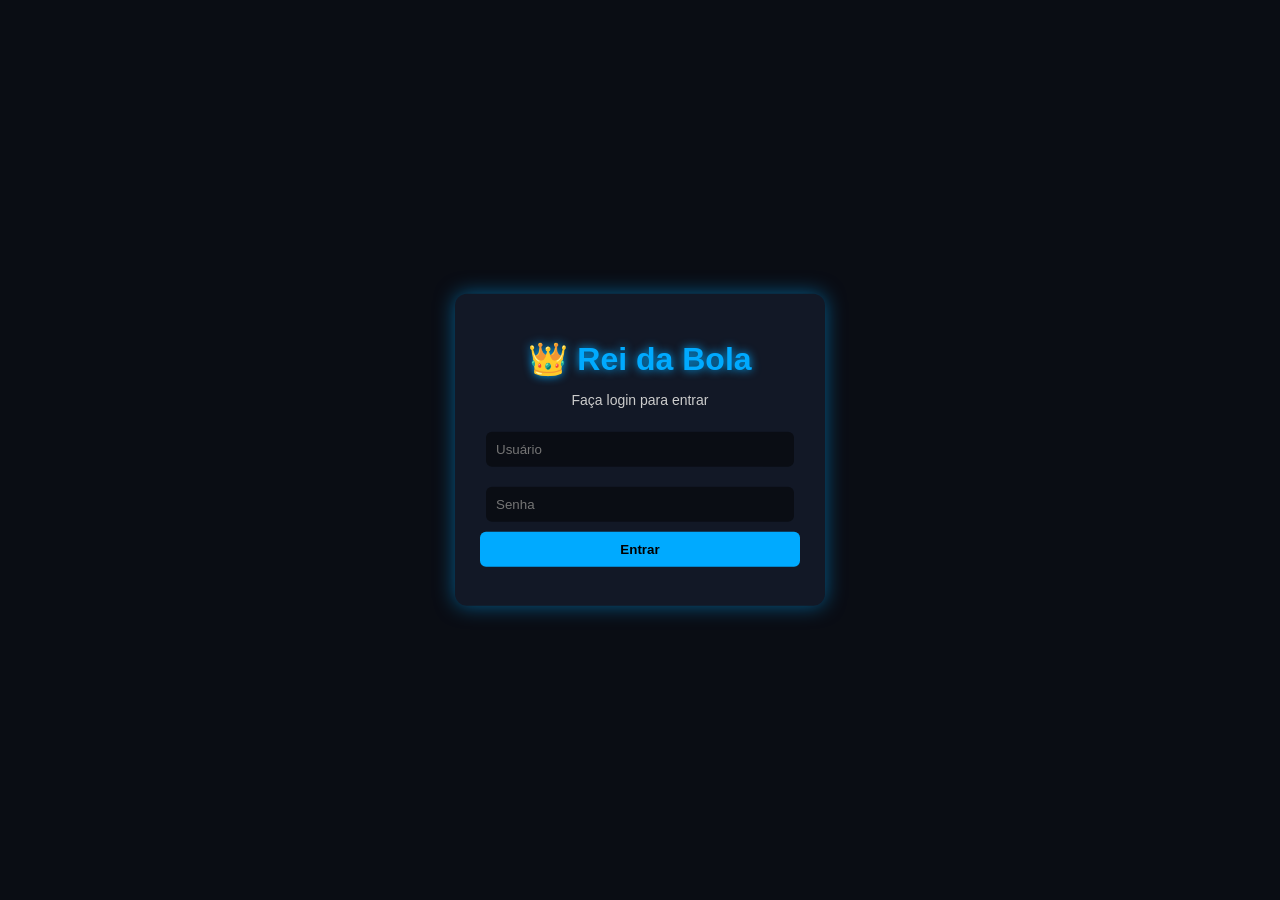
<file: login.html>
<!DOCTYPE html>
<html lang="pt-br">
<head>
<meta charset="UTF-8">
<title>Login - Rei da Bola</title>
<link rel="stylesheet" href="css/style.css">
</head>
<body>

<div class="login-box">

    <h1>👑 Rei da Bola</h1>
    <p>Faça login para entrar</p>

    <input type="text" id="usuario" placeholder="Usuário">
    <input type="password" id="senha" placeholder="Senha">

    <button onclick="logar()">Entrar</button>

    <p id="erro"></p>

</div>

<script>
function logar(){
    let usuario = document.getElementById("usuario").value;
    let senha = document.getElementById("senha").value;

    if(senha === "123"){
        localStorage.setItem("usuario", usuario);
        window.location.href = "index.html";
    } else {
        document.getElementById("erro").innerText = "Senha incorreta ❌";
    }
}
</script>

</body>
</html>
</file>
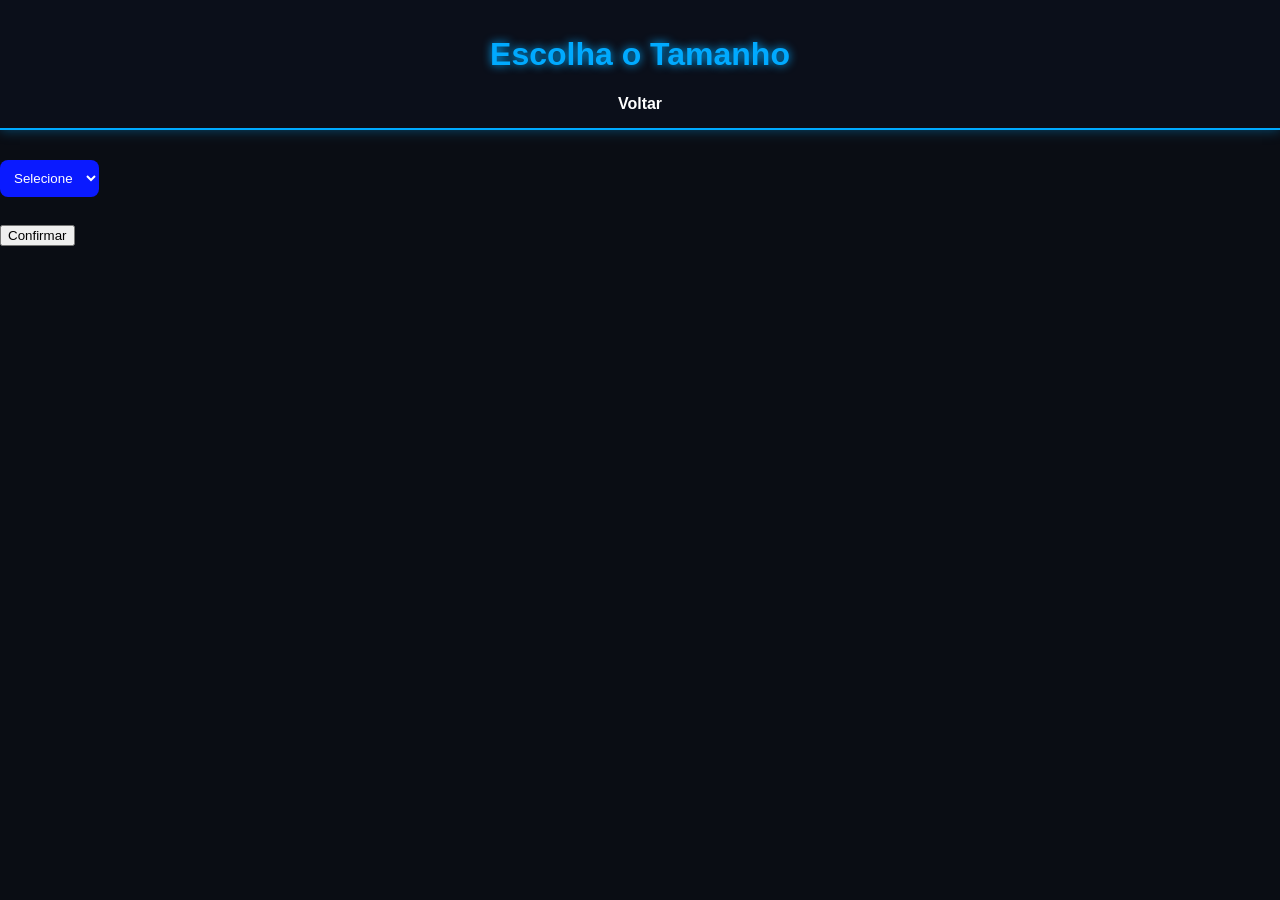
<file: tamanho.html>
<!DOCTYPE html>
<html lang="pt-br">
<head>
<meta charset="UTF-8">
<title>Escolher Tamanho</title>
<link rel="stylesheet" href="css/style.css">
</head>
<body>

<header>
    <h1>Escolha o Tamanho</h1>
    <a href="index.html">Voltar</a>
</header>

<div class="box-tamanho">
    <h2 id="nomeProduto"></h2>

    <select id="tamanho">
        <option value="">Selecione</option>
        <option>P</option>
        <option>M</option>
        <option>G</option>
        <option>GG</option>
        <option>34</option>
        <option>35</option>
        <option>36</option>
        <option>37</option>
        <option>38</option>
        <option>39</option>
        <option>40</option>
        <option>41</option>
        <option>42</option>
        <option>43</option>
        <option>44</option>
        <option>45</option>
    </select>

    <br><br>

    <button onclick="confirmar()">Confirmar</button>
</div>

<script>
let produto = JSON.parse(localStorage.getItem("produtoTemp"));

document.getElementById("nomeProduto").innerText = produto.nome;

function confirmar(){
    let tamanho = document.getElementById("tamanho").value;

    if(tamanho === ""){
        alert("Escolha um tamanho!");
        return;
    }

    let carrinho = JSON.parse(localStorage.getItem("carrinho")) || [];

    carrinho.push({
        nome: produto.nome,
        preco: produto.preco,
        imagem: produto.imagem,
        qtd:1,
        tamanho: tamanho
    });

    localStorage.setItem("carrinho", JSON.stringify(carrinho));

    window.location.href = "carrinho.html";
}
</script>

</body>
</html>
</file>
<file: css/style.css>
body {
    font-family: Arial;
    margin: 0;
    background: #0a0d14;
    color: white;
}

/* HEADER */
header {
    background: #0b0f1a;
    padding: 15px;
    text-align: center;
    border-bottom: 2px solid #00aaff;
    box-shadow: 0 0 12px rgba(0,170,255,0.4);
    position: sticky;
    top: 0;
}

header h1 {
    color: #00aaff;
    text-shadow: 0 0 10px #00aaff;
}

header a {
    color: white;
    margin: 0 10px;
    text-decoration: none;
    font-weight: bold;
}

header a:hover {
    color: #00aaff;
    text-shadow: 0 0 8px #00aaff;
}

/* BUSCA */
.search {
    text-align: center;
    margin: 15px;
}

#busca {
    padding: 10px;
    width: 250px;
    border-radius: 8px;
    border: none;
}

/* PRODUTOS */
.produtos {
    display: flex;
    flex-wrap: wrap;
    justify-content: center;
}

.produto {
    background: #121826;
    margin: 10px;
    padding: 10px;
    width: 180px;
    text-align: center;
    border-radius: 12px;
    box-shadow: 0 0 10px rgba(0,170,255,0.15);
    position: relative;
    transition: 0.3s;
}

.produto:hover {
    transform: scale(1.06);
    box-shadow: 0 0 18px rgba(0,170,255,0.5);
}

/* IMAGEM (NOVO VISUAL PROFISSIONAL) */
.produto img {
    width: 100%;
    height: 130px;
    object-fit: cover;
    border-radius: 10px;
    transition: 0.3s;
}

/* ZOOM NA IMAGEM */
.produto:hover img {
    transform: scale(1.05);
}

/* BOTÃO */
.produto button {
    background: #00aaff;
    color: black;
    border: none;
    padding: 8px;
    width: 100%;
    font-weight: bold;
    cursor: pointer;
    border-radius: 6px;
}

/* FAVORITO */
.fav {
    position: absolute;
    right: 10px;
    top: 8px;
    cursor: pointer;
}

/* TOAST */
#toast {
    position: fixed;
    bottom: 20px;
    left: 50%;
    transform: translateX(-50%);
    background: #00aaff;
    color: black;
    padding: 10px;
    border-radius: 6px;
    opacity: 0;
    transition: 0.3s;
}

/* CARRINHO */
#lista {
    list-style: none;
    padding: 0;
    max-width: 600px;
    margin: 20px auto;
}

#lista li {
    background: #121826;
    margin: 10px 0;
    padding: 15px;
    border-radius: 10px;
    display: flex;
    justify-content: space-between;
    align-items: center;
    box-shadow: 0 0 10px rgba(0,170,255,0.15);
}

#lista button {
    background: #00aaff;
    border: none;
    padding: 5px 10px;
    cursor: pointer;
    border-radius: 5px;
}

#total {
    text-align: center;
    font-size: 22px;
}
.contato {
    max-width: 500px;
    margin: 40px auto;
    background: #121826;
    padding: 20px;
    border-radius: 12px;
    box-shadow: 0 0 12px rgba(0,170,255,0.2);
    text-align: center;
}

.contato h2 {
    color: #00aaff;
}

.contato input,
.contato textarea {
    width: 100%;
    margin: 10px 0;
    padding: 10px;
    border: none;
    border-radius: 6px;
    background: #0a0d14;
    color: white;
}

.contato textarea {
    height: 120px;
    resize: none;
}

.contato button {
    background: #00aaff;
    color: black;
    border: none;
    padding: 10px;
    width: 100%;
    font-weight: bold;
    cursor: pointer;
    border-radius: 6px;
}

.contato button:hover {
    box-shadow: 0 0 10px #00aaff;
}
body {
    margin: 0;
    font-family: Arial;
    background: #0a0d14;
}

/* CENTRALIZA PERFEITO NO MEIO */
.login-box {
    position: absolute;
    top: 50%;
    left: 50%;
    transform: translate(-50%, -50%);

    width: 320px;
    padding: 25px;
    background: #121826;
    text-align: center;
    border-radius: 12px;
    box-shadow: 0 0 20px rgba(0,170,255,0.5);
}

/* TÍTULO */
.login-box h1 {
    color: #00aaff;
    text-shadow: 0 0 10px #00aaff;
    margin-bottom: 5px;
}

/* TEXTO */
.login-box p {
    color: #ccc;
    font-size: 14px;
}

/* INPUTS */
.login-box input {
    width: 90%;
    padding: 10px;
    margin: 10px 0;
    border: none;
    border-radius: 6px;
    background: #0a0d14;
    color: white;
    outline: none;
}

/* BOTÃO */
.login-box button {
    width: 100%;
    padding: 10px;
    background: #00aaff;
    border: none;
    color: black;
    font-weight: bold;
    cursor: pointer;
    border-radius: 6px;
    transition: 0.3s;
}

.login-box button:hover {
    box-shadow: 0 0 12px #00aaff;
}

/* ERRO */
#erro {
    color: red;
    margin-top: 10px;
}
#bemvindo {
    color: #00aaff;
    text-shadow: 0 0 8px #00aaff;
    text-align: center;
    margin-top: 10px;
}
.categorias {
    text-align: center;
    margin: 15px;
}

.categorias button {
    background: #121826;
    color: #00aaff;
    border: 1px solid #00aaff;
    padding: 8px 12px;
    margin: 5px;
    border-radius: 6px;
    cursor: pointer;
}

.categorias button:hover {
    background: #00aaff;
    color: black;
}
.banner {
    background: linear-gradient(90deg, #000, #0a1aff);
    color: white;
    text-align: center;
    padding: 20px;
    margin: 20px;
    border-radius: 10px;
}

.banner h2 {
    margin: 0;
    font-size: 22px;
}

.banner p {
    margin: 5px 0 0;
    font-size: 14px;
}
select {
    padding: 10px;
    margin: 10px 0;
    border-radius: 8px;
    border: none;
    background: #0a1aff;
    color: white;
}
.pagamento-box {
    text-align: center;
    margin: 30px 0;
}

.pagamento-box h3 {
    font-size: 22px;
    margin-bottom: 10px;
}

.pagamento-box select {
    padding: 15px;
    font-size: 16px;
    border-radius: 10px;
    border: none;
    width: 250px;
    text-align: center;
}
.finalizar-btn {
    background: red;
    color: white;
    padding: 15px;
    border: none;
    border-radius: 10px;
    font-size: 16px;
    cursor: pointer;
    margin-top: 15px;
}

.finalizar-btn:hover {
    background: darkred;
}
#mensagem-compra {
    position: fixed;
    top: -100px;
    right: 20px;
    background: #0a1aff;
    color: white;
    padding: 15px 20px;
    border-radius: 10px;
    font-size: 16px;
    box-shadow: 0 0 10px #0a1aff, 0 0 20px #0a1aff;
    z-index: 999;
    transition: 0.5s;
}

/* quando aparecer */
#mensagem-compra.show {
    top: 20px;
}
.banner{
    width: 100%;
    margin-bottom: 20px;
}

.banner img{
    width: 100%;
    height: auto;
    display: block;
}

/* ===== BANNER PRINCIPAL ===== */

.banner {
    width: 100%;
    margin: 0;
    padding: 0;
    overflow: hidden;
}

.banner img {
    width: 100%;
    height: auto;
    display: block;
    object-fit: contain;
}
</file>
